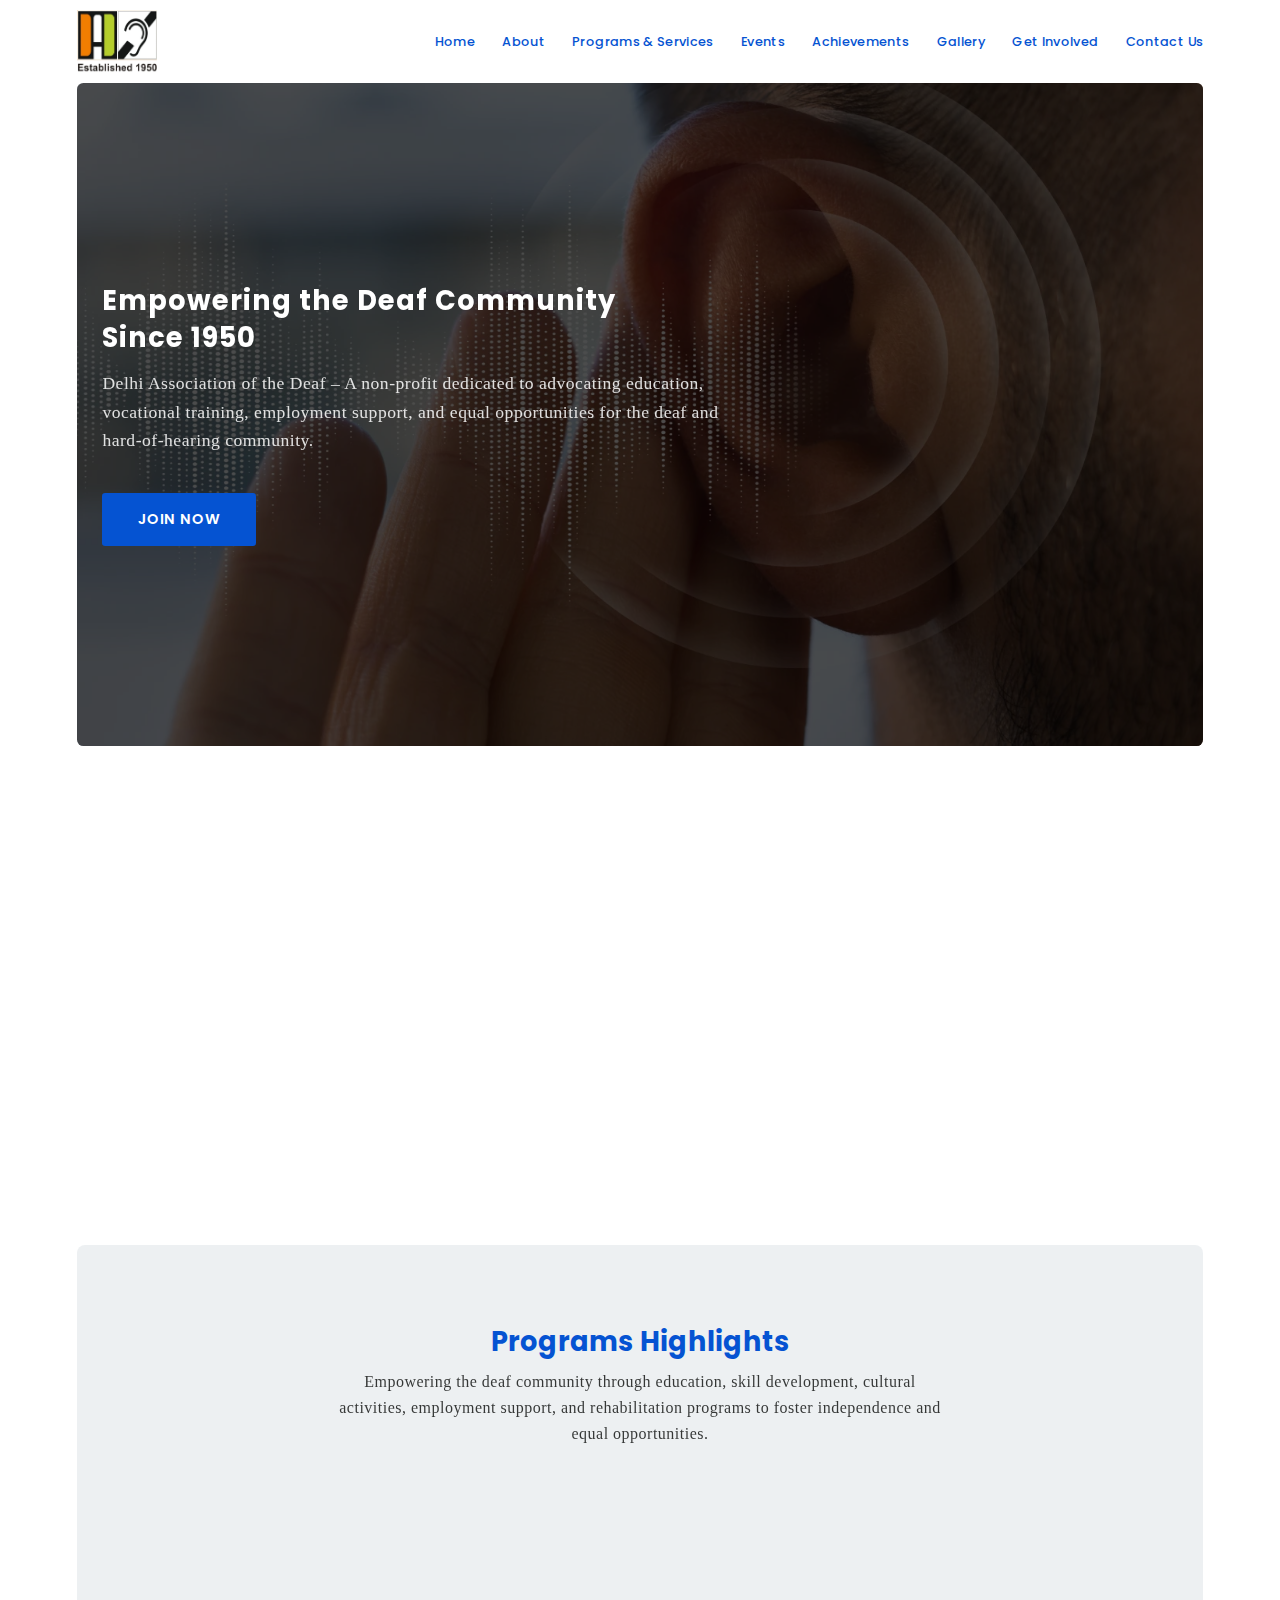
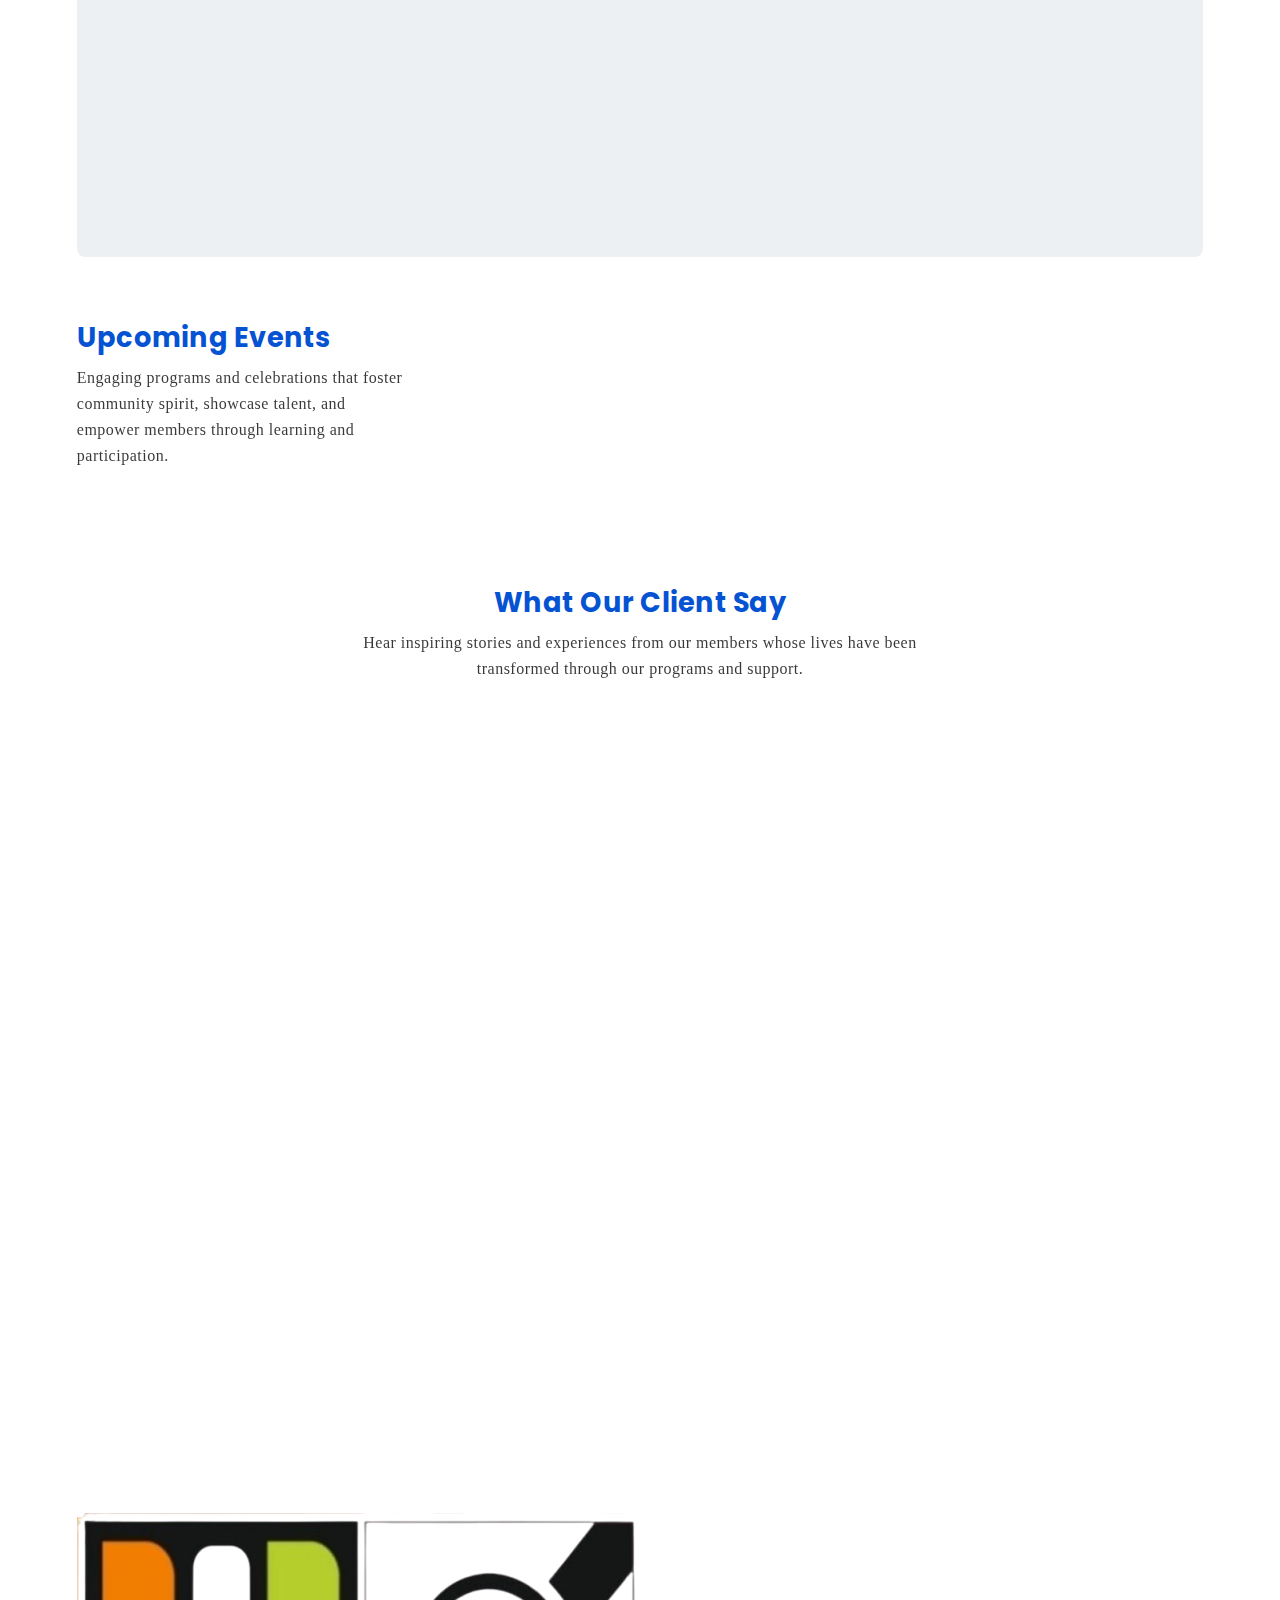
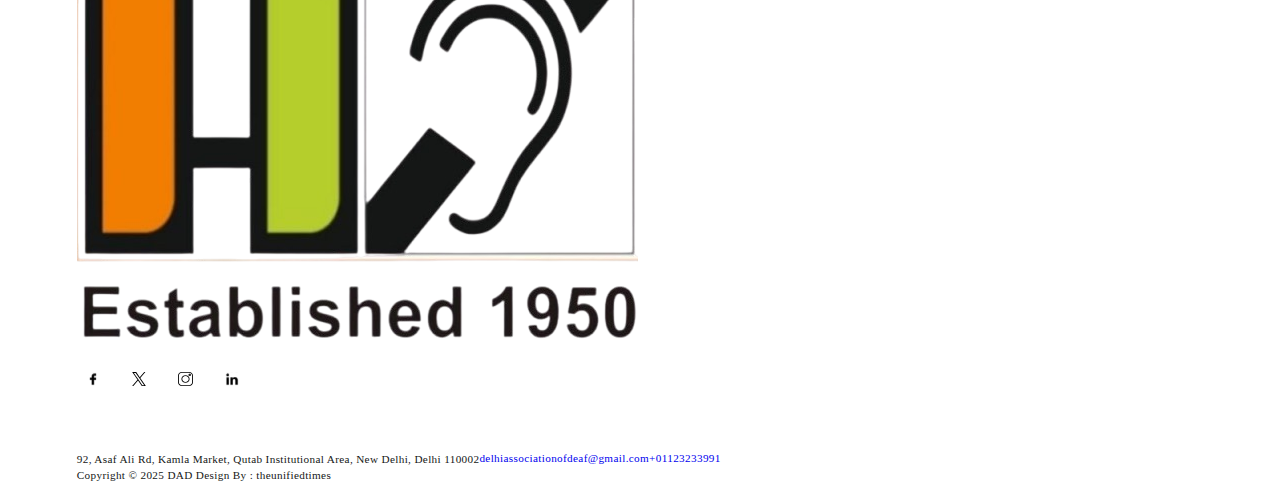
<file: index.html>
<!DOCTYPE html>
<html lang="en">
<head>
    <meta charset="UTF-8">
    <meta http-equiv="X-UA-Compatible" content="IE=edge">
    <meta name="viewport" content="width=device-width, initial-scale=1.0">
    <title>Delhi Association of the Deaf | Education, Employment & Empowerment Since 1950</title>
    <meta name="description" content="Delhi Association of the Deaf (DAD) empowers the hearing-impaired community through education, vocational training, sports, cultural programs, and employment opportunities since 1950. Join us in creating equal opportunities for the deaf community.">
    <link rel="icon" type="image/x-icon" href="img/favicon.ico">

    <link rel="preconnect" href="https://fonts.googleapis.com">
    <link rel="preconnect" href="https://fonts.gstatic.com" crossorigin>
    <link href="https://fonts.googleapis.com/css2?family=Poppins:ital,wght@0,100;0,200;0,300;0,400;0,500;0,600;0,700;0,800;0,900;1,100;1,200;1,300;1,400;1,500;1,600;1,700;1,800;1,900&display=swap" rel="stylesheet">

    <link href="https://unpkg.com/aos@2.3.1/dist/aos.css" rel="stylesheet">
    <link rel="stylesheet" href="css/style.css">
</head>
<body>
    <header>
        <div class="container">
            <div class="inner-wrapper flex items-center">
                <div class="logo">
                    <img src="imgs/logo.jpeg" alt="logo">
                </div>
                <nav>
                    <div class="closeicon">
                        <img src="img/cross.svg" alt="cross">
                    </div>
                    <ul class="flex">
                        <li>
                            <a href="#" class="active">Home</a>
                        </li>
                        <li>
                            <a href="#about">About</a>
                        </li>
                        <li>
                            <a href="#">Programs & Services</a>
                        </li>

                        <!-- <li>
                            <a href="#service">Our Services</a>
                            <div class="dropdown">
                                <div class="left-section">
                                    <a href="#">Tickets</a>
                                    <a href="#">Packages</a>
                                    <a href="#">Visa</a>
                                    <a href="#">Remirtance</a>
                                </div>
                                <div class="right-section">
                                    <img src="" alt="">
                                </div>
                            </div>
                        </li> -->
                        <li>
                            <a href="#">Events</a>
                        </li>
                        <li>
                            <a href="#">Achievements</a>
                        </li>
                        <li>
                            <a href="#">Gallery</a>
                        </li>
                        <li>
                            <a href="#">Get Involved</a>
                        </li>
                        <li>
                            <a href="#">Contact Us</a>
                        </li>
                    </ul>
                </nav>
                <div class="toggle-icon">
                    <img src="img/menu.svg" alt="menu">
                </div>
            </div>
        </div>
    </header>

    <section class="banner" data-aos="zoom-in-down" data-aos-duration="1500">
        <div class="container">
            <div class="inner-wrapper border-box">
                <img src="imgs/banner-bg.webp" alt="Banner" class="banner-bg">
                <div class="content-box">
                    <div class="content">
                        <h1>Empowering the <span>Deaf Community</span> Since 1950</h1>
                        <p>Delhi Association of the Deaf – A non-profit dedicated to advocating education, vocational training, employment support, and equal opportunities for the deaf and hard-of-hearing community.</p>
                        <div class="btn-wrapper">
                            <a href="" class="btn">Join Now</a>
                        </div>
                    </div>
                </div>
                <div class="img-wrapper">
                       
                </div>
            </div>
        </div>
    </section>

    <section class="about-section section-padding" id="about">
        <div class="container">
            <div class="inner-wrapper flex two-column items-center">
                <div
                    class="content-box item"
                    data-aos="fade-up"
                    data-aos-duration="1500"
                >
                    <h1 class="title">About DAD</h1>
                    <p>For over <b>seven decades</b>, the Delhi Association of the Deaf has been a beacon of hope for individuals with hearing impairments. We provide comprehensive programs in education, sports, cultural enrichment, and employment support, helping our members gain confidence and independence.</p><p>Our mission is to create an inclusive society where the deaf community thrives in every aspect of life.</p>

                    <div class="btn-wrapper">
                        <a href="#" class="btn">Learn More</a>
                    </div>
                </div>
                <div
                    class="img-wrapper border-box item"
                    data-aos="fade-up"
                    data-aos-duration="1500"
                >
                    <img src="imgs/about.webp" alt="about">
                </div>
            </div>
        </div>
    </section>

    <section class="services-section section-padding-bottom" id="service">
        <div class="container">
            <div class="inner-wrapper">
                <div class="heading-wrapper text-center">
                    <div class="title">Programs Highlights</div>
                    <p>Empowering the deaf community through education, skill development, cultural activities, employment support, and rehabilitation programs to foster independence and equal opportunities.</p>
                </div>
                
                <div class="items flex">
                    <div
                        class="item"
                        data-aos="fade-up"
                        data-aos-anchor-placement="bottom-bottom"
                        data-aos-duration="800"
                    >
                        <div class="border-box">
                            <img src="imgs/education.webp" alt="Education & Training">
                        </div>
                        <div class="content">
                            <div class="name">Education & Training</div>
                            <p>Providing night classes, computer literacy programs, and library access to equip deaf individuals with essential life and career skills.</p>
                        </div>
                    </div>
                    <div
                        class="item"
                        data-aos="fade-up"
                        data-aos-anchor-placement="bottom-bottom"
                        data-aos-duration="1000"
                    >
                        <div class="border-box">
                            <img src="imgs/sports.webp" alt="Sports & Cultural Activities">
                        </div>
                        <div class="content">
                            <div class="name">Sports & Cultural Activities</div>
                            <p>Promoting talent, confidence, and teamwork through sports events, mime shows, and cultural performances.</p>
                        </div>
                    </div>
                    <div
                        class="item"
                        data-aos="fade-up"
                        data-aos-anchor-placement="bottom-bottom"
                        data-aos-duration="1200"
                    >
                        <div class="border-box">
                            <img src="imgs/employment.webp" alt="Employment">
                        </div>
                        <div class="content">
                            <div class="name">Employment Support</div>
                            <p>Offering vocational training and career counseling to help deaf individuals secure sustainable job opportunities.</p>
                        </div>
                    </div>
                    <div
                        class="item"
                        data-aos="fade-up"
                        data-aos-anchor-placement="bottom-bottom"
                        data-aos-duration="1400"
                    >
                        <div class="border-box">
                            <img src="imgs/research.webp" alt="Research & Rehabilitation Centre">
                        </div>
                        <div class="content">
                            <div class="name">Research & Rehabilitation Centre</div>
                            <p>Delivering advanced training, counseling, and rehabilitation programs to integrate the deaf into mainstream society with dignity.</p>
                        </div>
                    </div>
                </div>
            </div>
        </div>
    </section>

    <section class="events-section section-padding-bottom" id="solution">
        <div class="container">
            <div class="inner-wrapper flex">
                <div class="heading-wrapper">
                    <div class="title">Upcoming Events</div>
                    <p>Engaging programs and celebrations that foster community spirit, showcase talent, and empower members through learning and participation.</p>
                </div>
                <div class="items flex">
                    <div 
                        class="item"
                        data-aos="zoom-in"
                        data-aos-duration="1500"
                    >
                        <div class="icon-wrapper">
                            <img src="imgs/achievement.svg" alt="Airport Pickup">
                        </div>
                        <div class="content">
                            <div class="name">Annual Day Celebration 2025</div>
                            <p>A celebration of achievements, community spirit, and milestones.</p>
                        </div>
                    </div>
                    <div 
                        class="item"
                        data-aos="zoom-in"
                        data-aos-duration="1500"
                    >
                        <div class="icon-wrapper">
                            <img src="imgs/sports.svg" alt="Easy booking">
                        </div>
                        <div class="content">
                            <div class="name">Delhi Games of the Deaf</div>
                            <p>Showcasing the athletic talent of the deaf community.</p>
                        </div>
                    </div>
                    <div 
                        class="item"
                        data-aos="zoom-in"
                        data-aos-duration="1500"
                    >
                        <div class="icon-wrapper">
                            <img src="imgs/community.svg" alt="Best tour guide">
                        </div>
                        <div class="content">
                            <div class="name">Community Workshops</div>
                            <p>Skill-building sessions and awareness programs to empower members and educate society.</p>
                        </div>
                    </div>
                </div>
            </div>
        </div>
    </section>

    <section class="faq-section section-padding-bottom" id="feedback">
        <div class="container">
            <div class="heading-wrapper text-center">
                <div class="title">What Our Client Say</div>
                <p>Hear inspiring stories and experiences from our members whose lives have been transformed through our programs and support.</p>
            </div>
            <div class="items flex">
                <div
                    class="item"
                    data-aos="fade-up"
                    data-aos-anchor-placement="bottom-bottom"
                    data-aos-duration="1000"
                >
                    <div class="stars flex">
                        <img src="img/star.svg" alt="star">
                        <img src="img/star.svg" alt="star">
                        <img src="img/star.svg" alt="star">
                        <img src="img/star.svg" alt="star">
                        <img src="img/star.svg" alt="star">
                    </div>
                    <p>Being part of the Association gave me not just skills but also a sense of belonging. Today, I work confidently and support my family.</p>
                    <div class="name">Members</div>
                    <div class="date">22<sup>nd</sup> Jan, 2024</div>
                </div>
                <div
                    class="item"
                    data-aos="fade-up"
                    data-aos-anchor-placement="bottom-bottom"
                    data-aos-duration="1200"
                >
                    <div class="stars flex">
                        <img src="img/star.svg" alt="star">
                        <img src="img/star.svg" alt="star">
                        <img src="img/star.svg" alt="star">
                        <img src="img/star.svg" alt="star">
                        <img src="img/star.svg" alt="star">
                    </div>
                    <p>The sports and cultural activities helped me discover my talent and build lifelong friendships within the deaf community.</p>
                    <div class="name">Members</div>
                    <div class="date">13<sup>th</sup> July, 2024</div>
                </div>
                <div
                    class="item"
                    data-aos="fade-up"
                    data-aos-anchor-placement="bottom-bottom"
                    data-aos-duration="1400"
                >
                    <div class="stars flex">
                        <img src="img/star.svg" alt="star">
                        <img src="img/star.svg" alt="star">
                        <img src="img/star.svg" alt="star">
                        <img src="img/star.svg" alt="star">
                        <img src="img/star.svg" alt="star">
                    </div>
                    <p>Thanks to the vocational training, I was able to start my own small business and become financially independent.</p>
                    <div class="name">Members</div>
                    <div class="date">18<sup>th</sup> Oct, 2024</div>
                </div>
            </div>
        </div>
    </section>

    <!-- <section class="contact-us section-padding-bottom" id="contact">
        <div class="container">
            <div class="inner-wrapper flex two-column">
                <div 
                    class="item img-wrapper border-box"
                    data-aos="fade-up"
                    data-aos-duration="1500"
                >
                    <img src="img/contact.png" alt="contact">
                </div>
                <div
                    class="item border-box"
                    data-aos="fade-up"
                    data-aos-duration="1500"
                >
                    <div class="form-wrapper">
                        <div class="heading-wrapper">
                            <div class="title">Enquire Now</div>
                            <p>Ready to Start Your Adventure? Let’s Make it Happen!</p>
                        </div>
                        <form action="">
                            <div class="form-row">
                                <input type="text" placeholder="Your Name" required>
                            </div>
                            <div class="form-row">
                                <input type="email" placeholder="Your Email" required>
                            </div>
                            <div class="form-row">
                                <input type="text" placeholder="Subject">
                            </div>
                            <div class="form-row">
                                <textarea name="message" id="message" rows="6" placeholder="Message"></textarea>
                            </div>
                            <div class="form-row">
                                <button type="submit">Send Message</button>
                            </div>
                        </form>
                    </div>
                </div>
            </div>
        </div>
    </section> -->

    <section class="map-wrapper section-padding-bottom" data-aos="zoom-in-down" data-aos-duration="1500">
        <div class="container">
            <div class="border-box">
                <iframe src="https://www.google.com/maps/embed?pb=!1m18!1m12!1m3!1d3504.855175394013!2d77.17586687528562!3d28.544072475713072!2m3!1f0!2f0!3f0!3m2!1i1024!2i768!4f13.1!3m3!1m2!1s0x390d1deebc161fe1%3A0xe3f2d4c6e528847c!2sDelhi%20Association%20Of%20the%20Deaf!5e0!3m2!1sen!2sin!4v1754157773905!5m2!1sen!2sin" width="1900" height="450" style="border:0;" allowfullscreen="" loading="lazy" referrerpolicy="no-referrer-when-downgrade"></iframe>
            </div>
        </div>
    </section>

    <footer>
        <div class="container">
            <div class="inner-wrapper">
                <div class="img-wrapper">
                    <img src="imgs/logo-light.png" alt="logo small">
                </div>
                <div class="social-icons flex">
                    <a href="https://www.facebook.com/delhiassociationofthedeaf" target="_blank"><img src="img/fb.svg" alt="Facebook"></a>
                    <a href="#"><img src="img/x.svg" alt="X"></a>
                    <a href="#"><img src="img/insta.svg" alt="Instagram"></a>
                    <a href="#"><img src="img/linkedin.svg" alt="Linedin"></a>
                </div>
                <ul class="flex">
                    <li>
                        <div class="icon-wrapper">
                            <img src="img/location.svg" alt="location">
                        </div>
                        <span>92, Asaf Ali Rd, Kamla Market, Qutab Institutional Area, New Delhi, Delhi 110002</span>
                    </li>
                    <li>
                        <div class="icon-wrapper">
                            <img src="img/mail.svg" alt="mail">
                        </div>
                        <a href="mailto:themaidda@gmail.com">delhiassociationofdeaf@gmail.com</a>
                    </li>
                    <li>
                        <div class="icon-wrapper">
                            <img src="img/call.svg" alt="call">
                        </div>
                        <div class="num flex">
                            <a href="tel:01123233991">+01123233991</a>
                        </div>
                    </li>
                </ul>

                <div class="copyright">
                    <span class="left">Copyright © 2025 DAD</span>
                    <span class="right">Design By : theunifiedtimes</span>
                </div>
            </div>
        </div>
    </footer>

    <script src="https://unpkg.com/aos@2.3.1/dist/aos.js"></script>
    <script src="js/custom.js"></script>
</body>
</html>
</file>
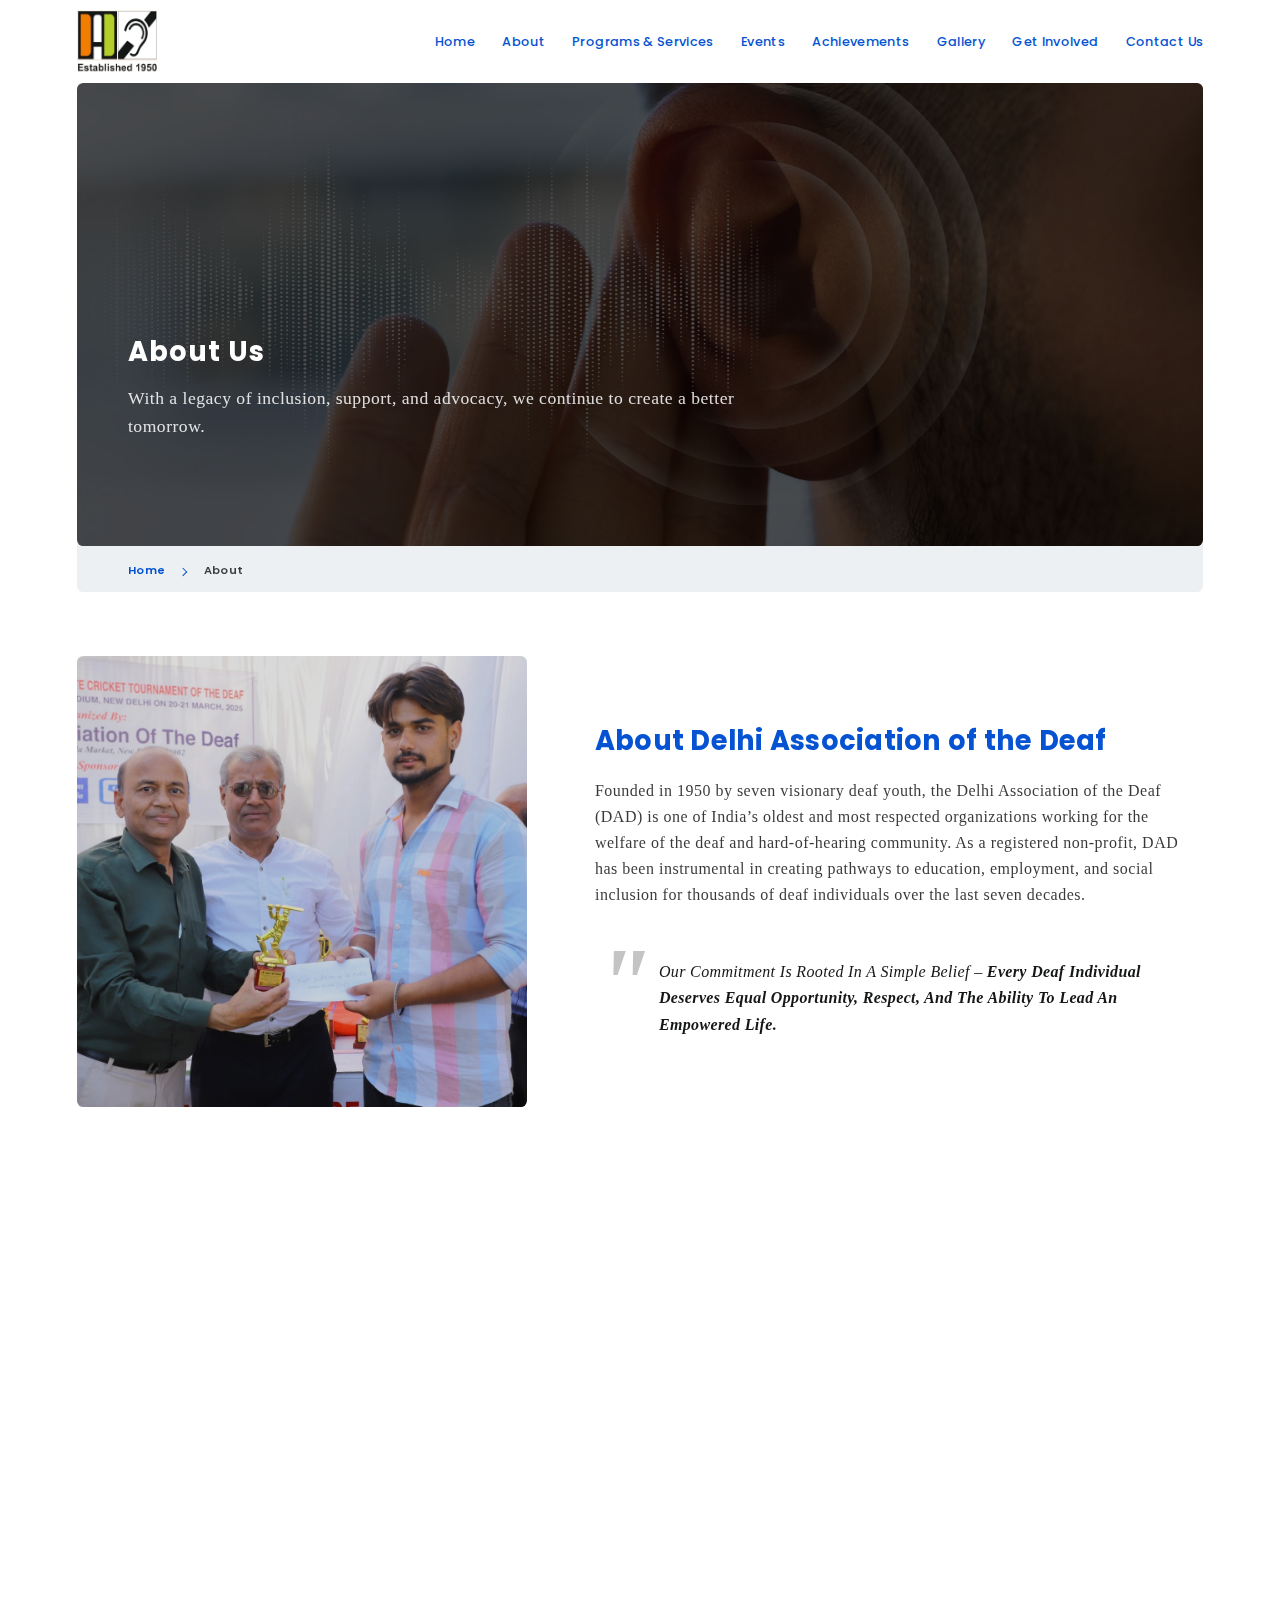
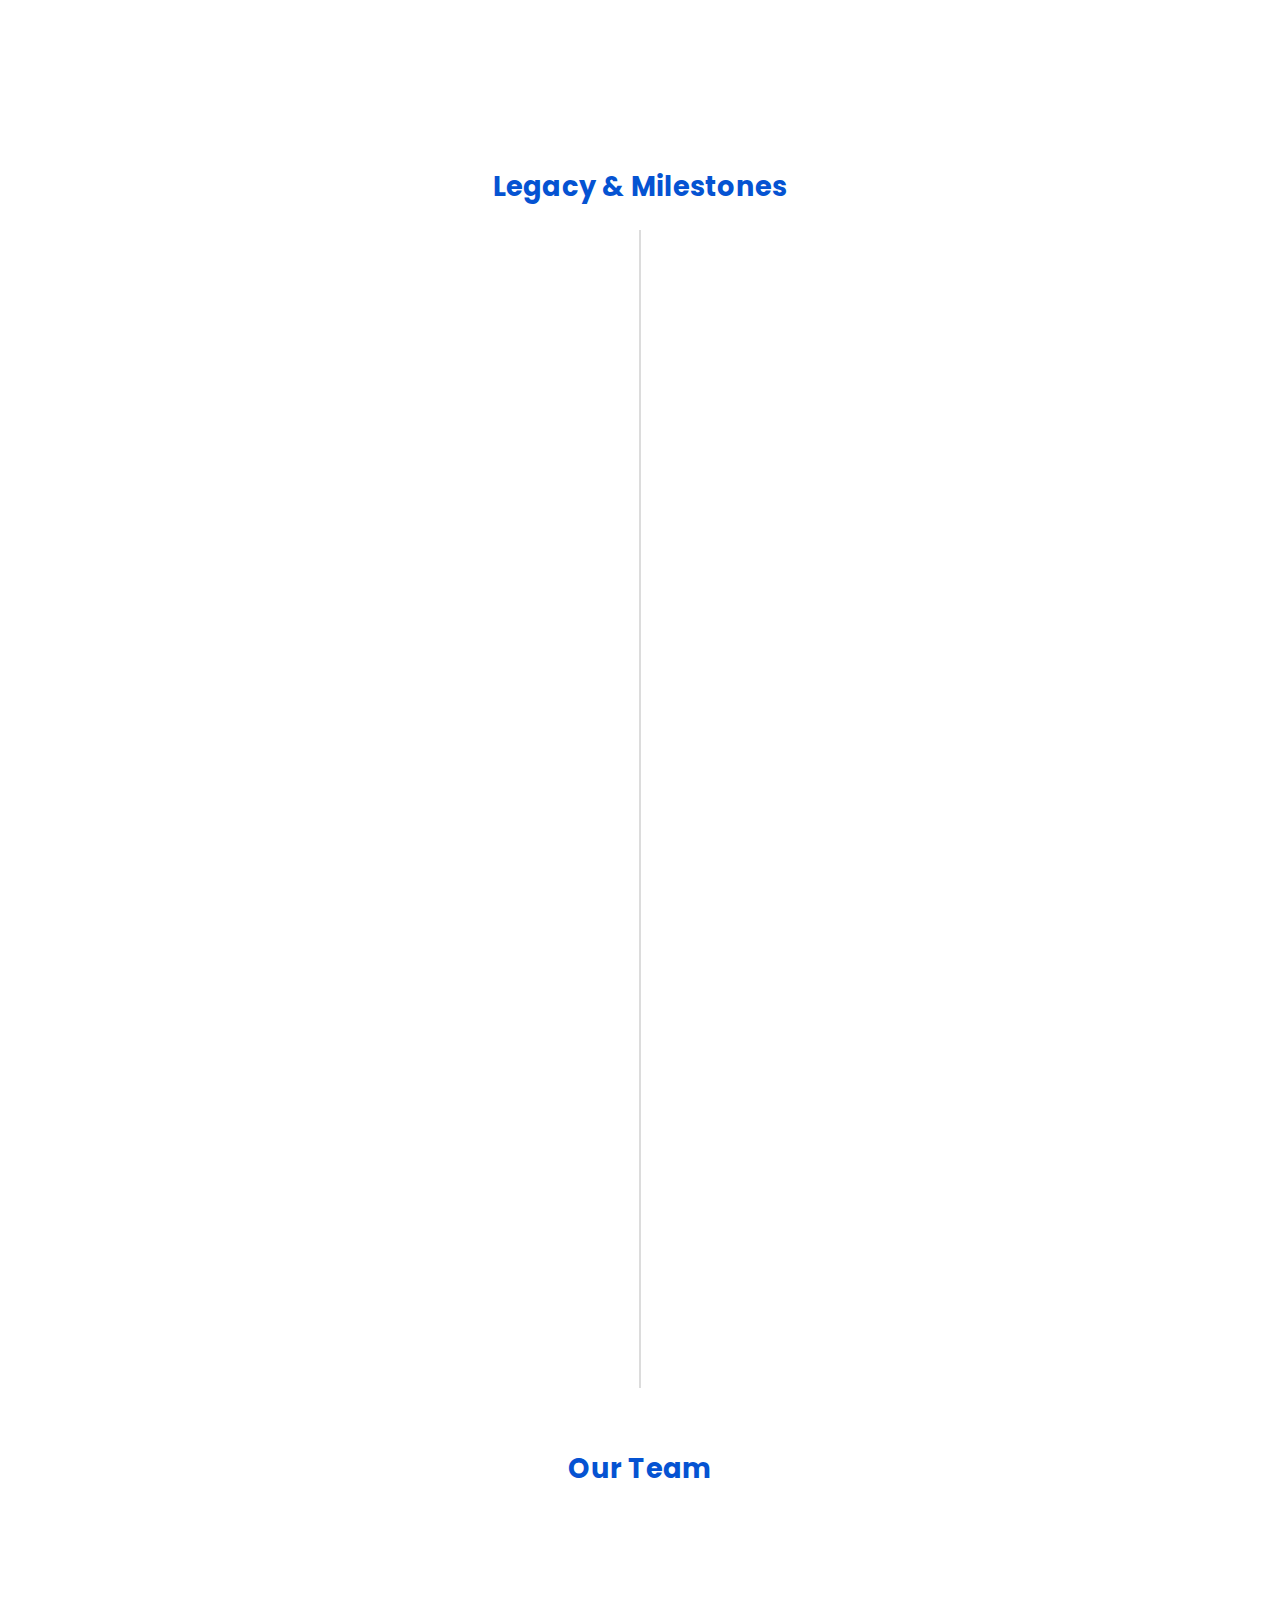
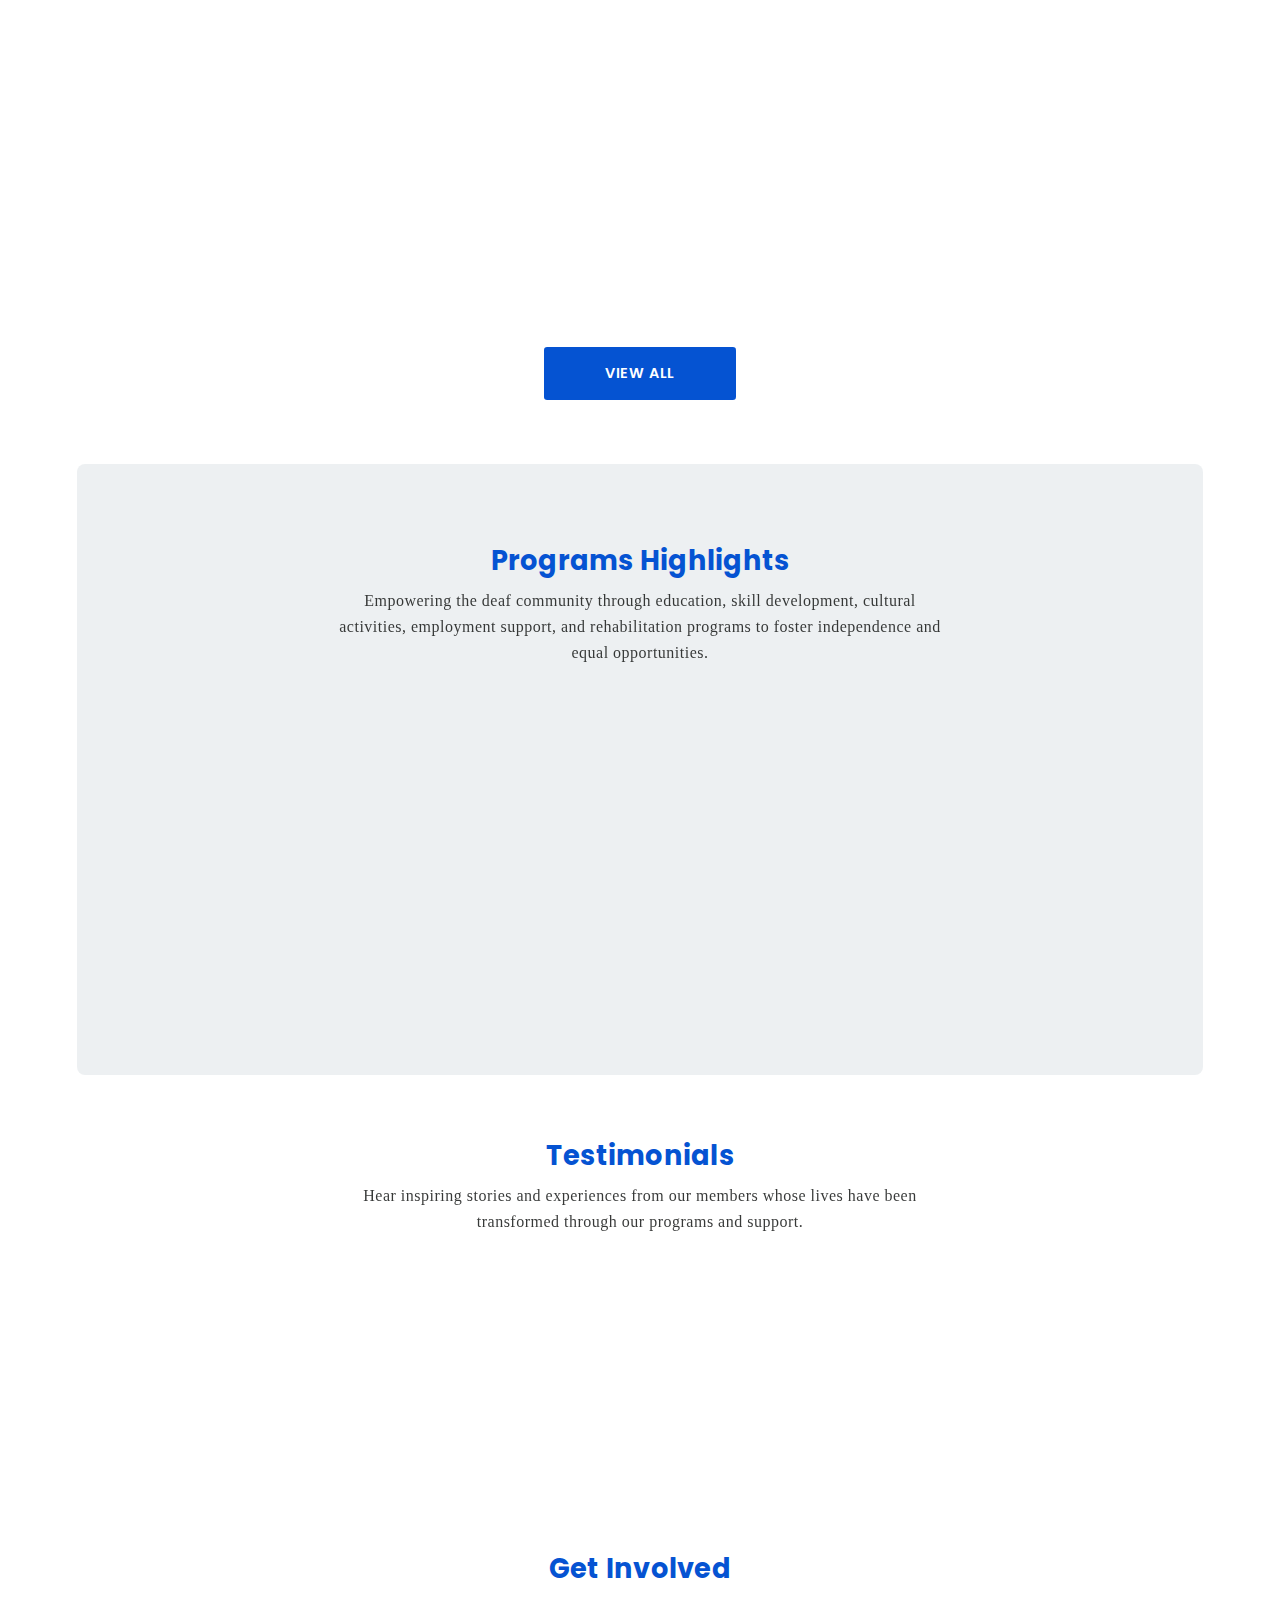
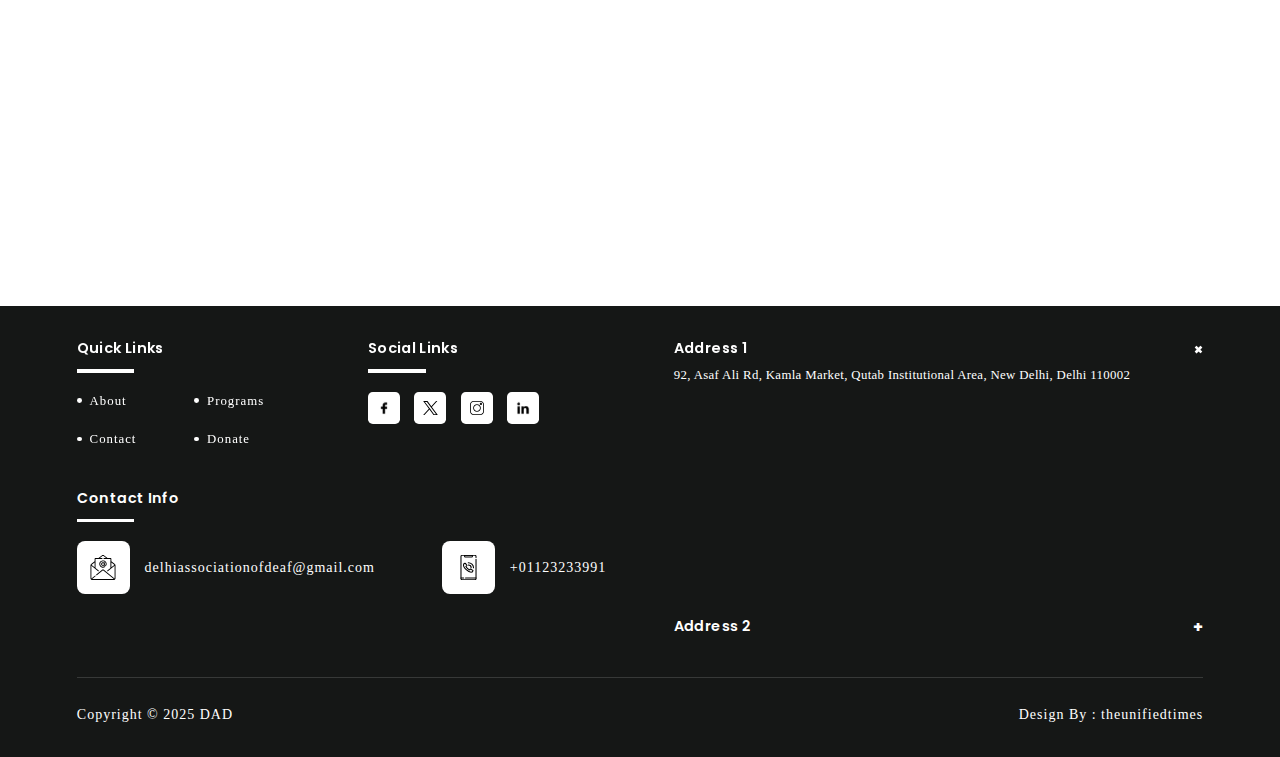
<file: about.html>
<!DOCTYPE html>
<html lang="en">
<head>
    <meta charset="UTF-8">
    <meta http-equiv="X-UA-Compatible" content="IE=edge">
    <meta name="viewport" content="width=device-width, initial-scale=1.0">
    <title>About Delhi Association of the Deaf | Legacy, Mission & Services for the Hearing-Impaired</title>
    <meta name="description" content="Discover the 70+ year journey of the Delhi Association of the Deaf (DAD). Learn about our history, mission, vision, and milestones in empowering the deaf community through education, employment, and social inclusion since 1950.">
    <!-- <link rel="icon" type="image/x-icon" href="img/favicon.ico"> -->

    <link rel="preconnect" href="https://fonts.googleapis.com">
    <link rel="preconnect" href="https://fonts.gstatic.com" crossorigin>
    <link href="https://fonts.googleapis.com/css2?family=Poppins:ital,wght@0,100;0,200;0,300;0,400;0,500;0,600;0,700;0,800;0,900;1,100;1,200;1,300;1,400;1,500;1,600;1,700;1,800;1,900&display=swap" rel="stylesheet">

    <link href="https://unpkg.com/aos@2.3.1/dist/aos.css" rel="stylesheet">
    <link rel="stylesheet" href="css/style.css">
</head>
<body>
    <header>
        <div class="container">
            <div class="inner-wrapper flex items-center">
                <div class="logo">
                    <img src="imgs/logo.jpeg" alt="logo">
                </div>
                <nav>
                    <div class="closeicon">
                        <img src="img/cross.svg" alt="cross">
                    </div>
                    <ul class="flex">
                        <li>
                            <a href="#" class="active">Home</a>
                        </li>
                        <li>
                            <a href="#about">About</a>
                        </li>
                        <li>
                            <a href="#">Programs & Services</a>
                        </li>

                        <!-- <li>
                            <a href="#service">Our Services</a>
                            <div class="dropdown">
                                <div class="left-section">
                                    <a href="#">Tickets</a>
                                    <a href="#">Packages</a>
                                    <a href="#">Visa</a>
                                    <a href="#">Remirtance</a>
                                </div>
                                <div class="right-section">
                                    <img src="" alt="">
                                </div>
                            </div>
                        </li> -->
                        <li>
                            <a href="#">Events</a>
                        </li>
                        <li>
                            <a href="#">Achievements</a>
                        </li>
                        <li>
                            <a href="#">Gallery</a>
                        </li>
                        <li>
                            <a href="#">Get Involved</a>
                        </li>
                        <li>
                            <a href="#">Contact Us</a>
                        </li>
                    </ul>
                </nav>
                <div class="toggle-icon">
                    <img src="img/menu.svg" alt="menu">
                </div>
            </div>
        </div>
    </header>

    <section class="banner innerbanner" data-aos="zoom-in-down" data-aos-duration="1500">
        <div class="container">
            <div class="inner-wrapper border-box">
                <img src="imgs/banner-bg.webp" alt="Banner" class="banner-bg">
                <div class="content-box">
                    <div class="content">
                        <h1>About Us</h1>

                        <p>With a legacy of inclusion, support, and advocacy, we continue to create a better tomorrow.</p>
                    </div>
                </div>
            </div>

            <ul class="breadcrumb">
                <li><a href="index.html">Home</a></li>
                <li>About</li>
            </ul>
        </div>
    </section>

    <section class="aboutus section-padding" id="about">
        <div class="container">
            <div class="inner-wrapper flex items-center">
                <div
                    class="img-wrapper border-box item"
                    data-aos="fade-up"
                    data-aos-duration="1500"
                >
                    <img src="imgs/about-pg.webp" alt="about">
                </div>
                <div
                    class="content-box item"
                    data-aos="fade-up"
                    data-aos-duration="1500"
                >
                    <h1 class="title">About Delhi Association of the Deaf</h1>
                    <p>Founded in 1950 by seven visionary deaf youth, the Delhi Association of the Deaf (DAD) is one of India’s oldest and most respected organizations working for the welfare of the deaf and hard-of-hearing community. As a registered non-profit, DAD has been instrumental in creating pathways to education, employment, and social inclusion for thousands of deaf individuals over the last seven decades.</p>

                    <div class="tagline">
                        Our commitment is rooted in a simple belief – <b>every deaf individual deserves equal opportunity, respect, and the ability to lead an empowered life.</b>
                    </div>
                </div>
                
            </div>
        </div>
    </section>

    <section class="vission-mission section-padding-bottom">
        <div class="container">
            <div class="inner-wrapper two-column flex">
                <div class="left item">
                    <ul class="list">
                        <li
                            class="img-wrapper border-box item"
                            data-aos="zoom-in"
                            data-aos-duration="1500"
                        >
                            <h2 class="title">Our Mission</h2>
                            <p>Empowering the deaf community through education, employment, and advocacy to build a more inclusive and self-reliant society.</p>
                        </li>
                        <li
                            class="img-wrapper border-box item"
                            data-aos="zoom-in"
                            data-aos-duration="1500"
                        >
                            <div class="name">Promote Education & Training:</div> 
                            <p>Providing quality education, vocational training, and skill-building programs tailored for the deaf community to achieve self-reliance.</p>
                        </li>
                        <li
                            class="img-wrapper border-box item"
                            data-aos="zoom-in"
                            data-aos-duration="1500"
                        >
                            <div class="name">Create Employment Opportunities:</div>
                            <p>Partnering with government and private sectors to offer sustainable job placements and entrepreneurship support.</p>
                        </li>
                        <li
                            class="img-wrapper border-box item"
                            data-aos="zoom-in"
                            data-aos-duration="1500"
                        >
                            <div class="name">Advocate for Inclusion:</div>
                            <p>Raising awareness, breaking barriers, and fostering an inclusive society where the deaf are fully accepted and celebrated.</p>
                        </li>
                    </ul>
                </div>
                <div 
                    class="right item border-box"
                    data-aos="zoom-in"
                    data-aos-duration="1500"
                >
                    
                    <img src="imgs/vision.webp" alt="Vision" class="cover-img">
                    <div class="content">
                        <h2 class="title">Our Vision</h2>
                        <p>A world where deaf individuals are empowered, independent, and fully integrated into every aspect of society — from education and employment to culture and community leadership.</p>
                    </div>
                </div>
            </div>
        </div>
    </section>

    <section class="milestone section-padding-bottom">
        <div class="container">
            <div class="heading-wrapper text-center">
                <div class="title">Legacy & Milestones</div>
            </div>

            <div class="items">
                <div class="item" data-aos="zoom-out-down" data-aos-duration="1500">
                    <div class="content">
                        <div class="icon-box">
                            <img src="imgs/lg-icons/impact-icon-3.svg" alt="">
                        </div>
                        <div class="text">
                            <div class="num">1950</div>    
                            <p>Association founded in New Delhi by seven pioneering deaf youth.</p>
                        </div>
                    </div>
                </div>
                <div class="item" data-aos="zoom-out-down" data-aos-duration="1500">
                    <div class="content">
                        <div class="icon-box">
                            <img src="imgs/lg-icons/impact-icon-3.svg" alt="">
                        </div>
                        <div class="text">
                            <div class="num">1955</div>
                            <p>Registered under the Societies Registration Act; formal constitution adopted.</p>
                        </div>
                    </div>
                </div>
                <div class="item" data-aos="zoom-out-down" data-aos-duration="1500">
                    <div class="content">
                        <div class="icon-box">
                            <img src="imgs/lg-icons/impact-icon-3.svg" alt="">
                        </div>
                        <div class="text">
                            <div class="num">1961</div>
                            <p>Launched the first night classes for adult deaf learners in Delhi.</p>
                        </div>
                    </div>
                </div>
                <div class="item" data-aos="zoom-out-down" data-aos-duration="1500">
                    <div class="content">
                        <div class="icon-box">
                            <img src="imgs/lg-icons/impact-icon-3.svg" alt="">
                        </div>
                        <div class="text">
                            <div class="num">1970 - 90</div>
                            <p>Registered under the Societies Registration Act; formal constitution adopted.</p>
                        </div>
                    </div>
                </div>
                <div class="item" data-aos="zoom-out-down" data-aos-duration="1500">
                    <div class="content">
                        <div class="icon-box">
                            <img src="imgs/lg-icons/impact-icon-3.svg" alt="">
                        </div>
                        <div class="text">
                            <div class="num">1997</div>
                            <p>Opened the Research & Rehabilitation Centre for the Deaf to provide advanced training and community development services.</p>
                        </div>
                    </div>
                </div>
                <div class="item" data-aos="zoom-out-down" data-aos-duration="1500">
                    <div class="content">
                        <div class="icon-box">
                            <img src="imgs/lg-icons/impact-icon-3.svg" alt="">
                        </div>
                        <div class="text">
                            <div class="num">Present</div>
                            <p>Serving thousands of deaf members with education, sports, cultural programs, and employment support.</p>
                        </div>
                    </div>
                </div>
            </div>
        </div>
    </section>

    <section class="team section-padding-bottom">
        <div class="container">
            <div class="heading-wrapper text-center">
                <div class="title">Our Team</div>
            </div>

            <div class="items flex">
                <div
                    class="item"
                    data-aos="fade-up"
                    data-aos-anchor-placement="bottom-bottom"
                    data-aos-duration="1000"
                >
                    <div class="img-wrapper">
                        <img src="imgs/profile-1.webp" alt="user">
                    </div>
                    <div class="content">
                        <div class="name">Dummy name</div>
                        <div class="desig">Designation</div>
                        <div class="desc">Lorem Ipsum is simply dummy text of the printing and typesetting industry.</div>
                    </div>
                </div>
                <div
                    class="item"
                    data-aos="fade-up"
                    data-aos-anchor-placement="bottom-bottom"
                    data-aos-duration="1000"
                >
                    <div class="img-wrapper">
                        <img src="imgs/profile-1.webp" alt="user">
                    </div>
                    <div class="content">
                        <div class="name">Dummy name</div>
                        <div class="desig">Designation</div>
                        <div class="desc">Lorem Ipsum is simply dummy text of the printing and typesetting industry.</div>
                    </div>
                </div>
                <div
                    class="item"
                    data-aos="fade-up"
                    data-aos-anchor-placement="bottom-bottom"
                    data-aos-duration="1000"
                >
                    <div class="img-wrapper">
                        <img src="imgs/profile-1.webp" alt="user">
                    </div>
                    <div class="content">
                        <div class="name">Dummy name</div>
                        <div class="desig">Designation</div>
                        <div class="desc">Lorem Ipsum is simply dummy text of the printing and typesetting industry.</div>
                    </div>
                </div>
                <div
                    class="item"
                    data-aos="fade-up"
                    data-aos-anchor-placement="bottom-bottom"
                    data-aos-duration="1000"
                >
                    <div class="img-wrapper">
                        <img src="imgs/profile-1.webp" alt="user">
                    </div>
                    <div class="content">
                        <div class="name">Dummy name</div>
                        <div class="desig">Designation</div>
                        <div class="desc">Lorem Ipsum is simply dummy text of the printing and typesetting industry.</div>
                    </div>
                </div>
            </div>

            <div class="btn-wrapper flex">
                <a class="btn" target="_self" href="/contactus.html"><span>View All <img src="imgs/icons/arrow.svg" alt="arrow"></span></a>
            </div>
        </div>
    </section>

    <section class="services-section section-padding-bottom" id="service">
        <div class="container">
            <div class="inner-wrapper">
                <div class="heading-wrapper text-center">
                    <div class="title">Programs Highlights</div>
                    <p>Empowering the deaf community through education, skill development, cultural activities, employment support, and rehabilitation programs to foster independence and equal opportunities.</p>
                </div>
                
                <div class="items flex">
                    <div
                        class="item"
                        data-aos="fade-up"
                        data-aos-anchor-placement="bottom-bottom"
                        data-aos-duration="800"
                    >
                        <div class="border-box">
                            <img src="imgs/education.webp" alt="Education & Training">
                        </div>
                        <div class="content">
                            <div class="name">Education & Training</div>
                            <p>Providing night classes, computer literacy programs, and library access to equip deaf individuals with essential life and career skills.</p>
                        </div>
                    </div>
                    <div
                        class="item"
                        data-aos="fade-up"
                        data-aos-anchor-placement="bottom-bottom"
                        data-aos-duration="1000"
                    >
                        <div class="border-box">
                            <img src="imgs/sports.webp" alt="Sports & Cultural Activities">
                        </div>
                        <div class="content">
                            <div class="name">Sports & Cultural Activities</div>
                            <p>Promoting talent, confidence, and teamwork through sports events, mime shows, and cultural performances.</p>
                        </div>
                    </div>
                    <div
                        class="item"
                        data-aos="fade-up"
                        data-aos-anchor-placement="bottom-bottom"
                        data-aos-duration="1200"
                    >
                        <div class="border-box">
                            <img src="imgs/employment.webp" alt="Employment">
                        </div>
                        <div class="content">
                            <div class="name">Employment Support</div>
                            <p>Offering vocational training and career counseling to help deaf individuals secure sustainable job opportunities.</p>
                        </div>
                    </div>
                    <div
                        class="item"
                        data-aos="fade-up"
                        data-aos-anchor-placement="bottom-bottom"
                        data-aos-duration="1400"
                    >
                        <div class="border-box">
                            <img src="imgs/research.webp" alt="Research & Rehabilitation Centre">
                        </div>
                        <div class="content">
                            <div class="name">Research & Rehabilitation Centre</div>
                            <p>Delivering advanced training, counseling, and rehabilitation programs to integrate the deaf into mainstream society with dignity.</p>
                        </div>
                    </div>
                </div>
            </div>
        </div>
    </section>

    <section class="faq-section section-padding-bottom" id="feedback">
        <div class="container">
            <div class="heading-wrapper text-center">
                <div class="title">Testimonials</div>
                <p>Hear inspiring stories and experiences from our members whose lives have been transformed through our programs and support.</p>
            </div>
            <div class="items flex">
                <div
                    class="item"
                    data-aos="fade-up"
                    data-aos-anchor-placement="bottom-bottom"
                    data-aos-duration="1000"
                >
                    <div class="stars flex">
                        <img src="img/star.svg" alt="star">
                        <img src="img/star.svg" alt="star">
                        <img src="img/star.svg" alt="star">
                        <img src="img/star.svg" alt="star">
                        <img src="img/star.svg" alt="star">
                    </div>
                    <p>Being part of the Association gave me not just skills but also a sense of belonging. Today, I work confidently and support my family.</p>
                    <div class="name">Members</div>
                    <div class="date">22<sup>nd</sup> Jan, 2024</div>
                </div>
                <div
                    class="item"
                    data-aos="fade-up"
                    data-aos-anchor-placement="bottom-bottom"
                    data-aos-duration="1200"
                >
                    <div class="stars flex">
                        <img src="img/star.svg" alt="star">
                        <img src="img/star.svg" alt="star">
                        <img src="img/star.svg" alt="star">
                        <img src="img/star.svg" alt="star">
                        <img src="img/star.svg" alt="star">
                    </div>
                    <p>The sports and cultural activities helped me discover my talent and build lifelong friendships within the deaf community.</p>
                    <div class="name">Members</div>
                    <div class="date">13<sup>th</sup> July, 2024</div>
                </div>
                <div
                    class="item"
                    data-aos="fade-up"
                    data-aos-anchor-placement="bottom-bottom"
                    data-aos-duration="1400"
                >
                    <div class="stars flex">
                        <img src="img/star.svg" alt="star">
                        <img src="img/star.svg" alt="star">
                        <img src="img/star.svg" alt="star">
                        <img src="img/star.svg" alt="star">
                        <img src="img/star.svg" alt="star">
                    </div>
                    <p>Thanks to the vocational training, I was able to start my own small business and become financially independent.</p>
                    <div class="name">Members</div>
                    <div class="date">18<sup>th</sup> Oct, 2024</div>
                </div>
            </div>
        </div>
    </section>

    <section class="get-involved section-padding-bottom" id="contact">
        <div class="container">
            <div class="inner-wrapper">
                <div class="heading-wrapper">
                    <div class="title text-center">Get Involved</div>
                </div>
                <div class="items flex" data-aos="fade-up" data-aos-duration="1500">
                    <img src="imgs/banner-bg-1.webp" alt="bg" class="bg">
                    <a href="#" class="item" >
                        <div class="content">
                            <div class="icon-box">
                                <img src="imgs/lg-icons/volunteer.svg" alt="Volunteer">
                            </div>
                            <div class="text">Volunteer with Us</div>
                            <span class="btn-sm">Click Here</span>
                        </div>
                    </a>
                    <a href="#" class="item">
                        <div class="content">

                            <div class="icon-box">
                                <img src="imgs/lg-icons/donation.svg" alt="Donate">
                            </div>
                            <div class="text">Donate to Support</div>
                            <span class="btn-sm">Click Here</span>
                        </div>
                    </a>
                    <a href="#" class="item">
                        <div class="content">
                            <div class="icon-box">
                                <img src="imgs/lg-icons/member.svg" alt="Become a Member">
                            </div>
                            <div class="text">Become a Member</div>
                            <span class="btn-sm">Click Here</span>
                        </div>
                    </a>
                </div>
            </div>
        </div>
    </section> 

    <footer class="footer">
        <div class="container">
            <div class="inner-wrapper">
                <div class="left">
                    <div class="left-top">
                        <div class="left-top-left">
                            <div class="sm-title">Quick Links</div>
                            <ul class="links flex">
                                <li class="link"><a href="/about.html">About</a></li>
                                <li class="link"><a href="/programs.html">Programs</a></li>
                                <li class="link"><a href="/contact.html">Contact</a></li>
                                <li class="link"><a href="/donate.html">Donate</a></li>
                            </ul>
                        </div>
                        <div class="left-top-right">
                            <div class="sm-title">Social Links</div>
                            <div class="social-icons flex">
                                <a href="https://www.facebook.com/delhiassociationofthedeaf" target="_blank"><img
                                        src="img/fb.svg" alt="Facebook"></a>
                                <a href="#"><img src="img/x.svg" alt="X"></a>
                                <a href="#"><img src="img/insta.svg" alt="Instagram"></a>
                                <a href="#"><img src="img/linkedin.svg" alt="Linedin"></a>
                            </div>
                        </div>
                    </div>
                    <div class="left-bottom">
                        <div class="sm-title">Contact Info</div>

                        <ul class="location flex">
                            <li>
                                <div class="icon-wrapper">
                                    <img src="img/mail.svg" alt="mail">
                                </div>
                                <a href="mailto:themaidda@gmail.com">delhiassociationofdeaf@gmail.com</a>
                            </li>
                            <li>
                                <div class="icon-wrapper">
                                    <img src="img/call.svg" alt="call">
                                </div>
                                <div class="num flex">
                                    <a href="tel:01123233991">+01123233991</a>
                                </div>
                            </li>
                        </ul>
                    </div>
                </div>

                <div class="right">
                    <div class="a-items">

                        <div class="a-item">
                            <div class="a-title active">Address 1</div>
                            <div class="a-content open">
                                <div class="a-address">92, Asaf Ali Rd, Kamla Market, Qutab Institutional Area, New Delhi, Delhi 110002</div>
                                <div class="a-map">
                                    <iframe src="https://www.google.com/maps/embed?pb=!1m18!1m12!1m3!1d3504.855175394013!2d77.17586687528562!3d28.544072475713072!2m3!1f0!2f0!3f0!3m2!1i1024!2i768!4f13.1!3m3!1m2!1s0x390d1deebc161fe1%3A0xe3f2d4c6e528847c!2sDelhi%20Association%20Of%20the%20Deaf!5e0!3m2!1sen!2sin!4v1754157773905!5m2!1sen!2sin" width="650" height="200" style="border:0;" allowfullscreen="" loading="lazy" referrerpolicy="no-referrer-when-downgrade"></iframe>
                                </div>
                            </div>
                        </div>
                        <div class="a-item">
                            <div class="a-title">Address 2</div>
                            <div class="a-content">
                                <div class="a-address">92, Asaf Ali Rd, Kamla Market, Qutab Institutional Area, New Delhi, Delhi 110002</div>
                                <div class="a-map">
                                    <iframe src="https://www.google.com/maps/embed?pb=!1m18!1m12!1m3!1d3504.855175394013!2d77.17586687528562!3d28.544072475713072!2m3!1f0!2f0!3f0!3m2!1i1024!2i768!4f13.1!3m3!1m2!1s0x390d1deebc161fe1%3A0xe3f2d4c6e528847c!2sDelhi%20Association%20Of%20the%20Deaf!5e0!3m2!1sen!2sin!4v1754157773905!5m2!1sen!2sin" width="650" height="200" style="border:0;" allowfullscreen="" loading="lazy" referrerpolicy="no-referrer-when-downgrade"></iframe>
                                </div>
                            </div>
                        </div>
                    </div>
                </div>
                <div class="copyright">
                    <span class="copy">Copyright © 2025 DAD</span>
                    <span class="design">Design By : theunifiedtimes</span>
                </div>
            </div>
        </div>
    </footer>

    <script src="https://unpkg.com/aos@2.3.1/dist/aos.js"></script>
    <script src="js/custom.js"></script>
</body>
</html>
</file>
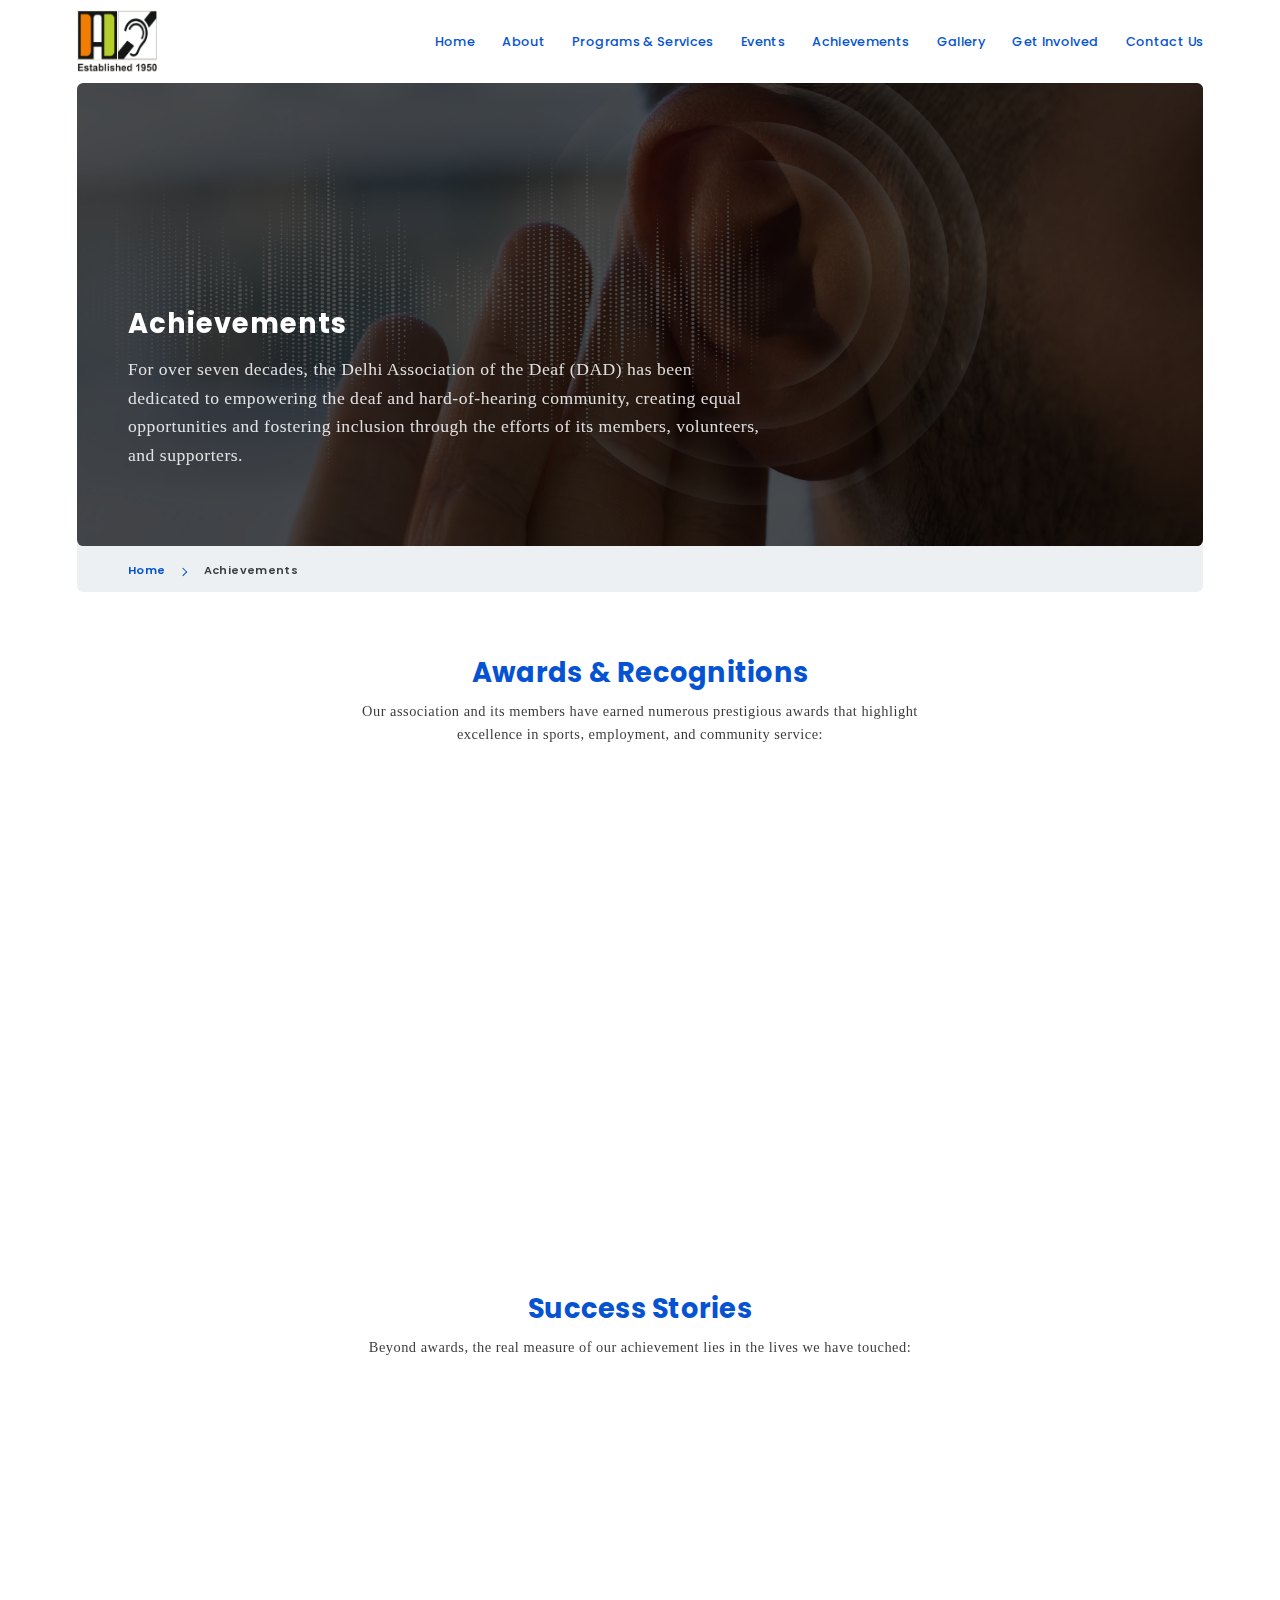
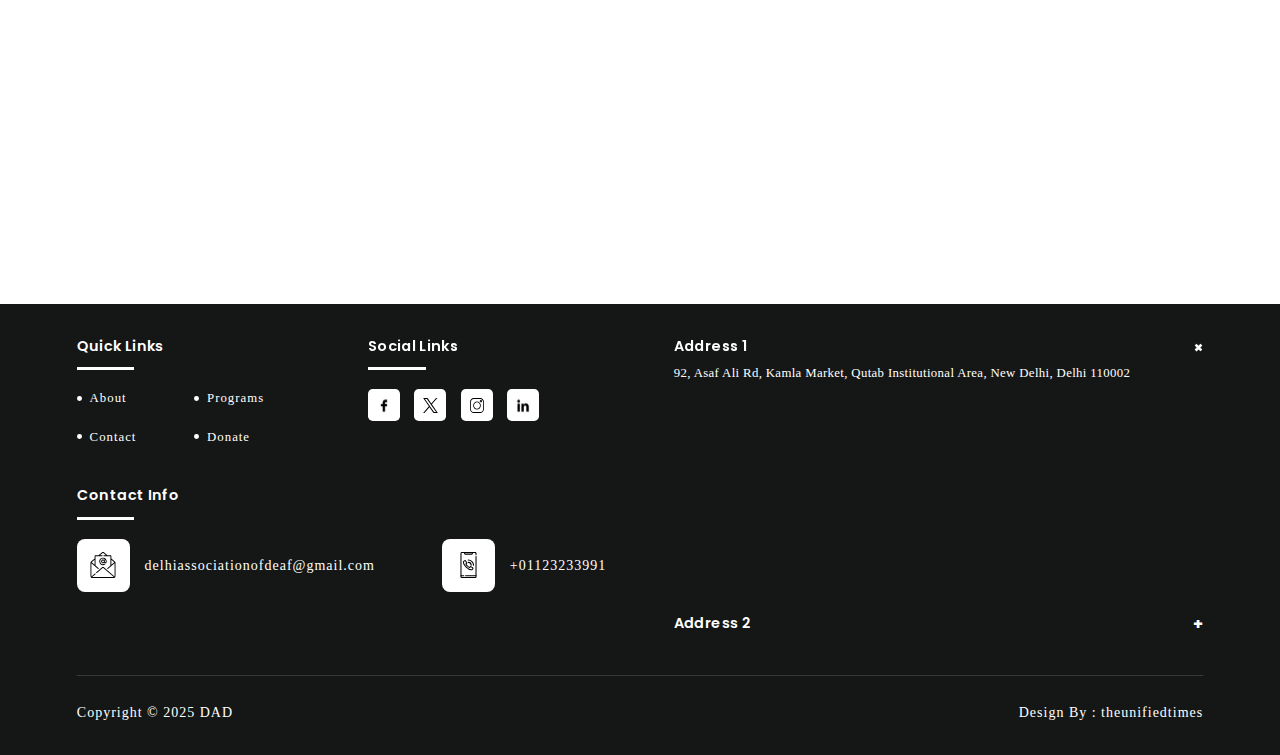
<file: achievements.html>
<!DOCTYPE html>
<html lang="en">
<head>
    <meta charset="UTF-8">
    <meta http-equiv="X-UA-Compatible" content="IE=edge">
    <meta name="viewport" content="width=device-width, initial-scale=1.0">
    <title>Achievements | Delhi Association of the Deaf – Awards, Recognitions & Success Stories</title>
    <meta name="description" content="Explore the Delhi Association of the Deaf’s milestones, including national awards, recognitions, and inspiring success stories in education, employment, and sports for the deaf community.">
    <!-- <link rel="icon" type="image/x-icon" href="img/favicon.ico"> -->

    <link rel="preconnect" href="https://fonts.googleapis.com">
    <link rel="preconnect" href="https://fonts.gstatic.com" crossorigin>
    <link href="https://fonts.googleapis.com/css2?family=Poppins:ital,wght@0,100;0,200;0,300;0,400;0,500;0,600;0,700;0,800;0,900;1,100;1,200;1,300;1,400;1,500;1,600;1,700;1,800;1,900&display=swap" rel="stylesheet">

    <link href="https://unpkg.com/aos@2.3.1/dist/aos.css" rel="stylesheet">
    <link rel="stylesheet" href="owl/owl.carousel.min.css">
    <link rel="stylesheet" href="owl/owl.theme.default.css">
    <link rel="stylesheet" href="css/style.css">
</head>
<body>
    <header>
        <div class="container">
            <div class="inner-wrapper flex items-center">
                <div class="logo">
                    <img src="imgs/logo.jpeg" alt="logo">
                </div>
                <nav>
                    <div class="closeicon">
                        <img src="img/cross.svg" alt="cross">
                    </div>
                    <ul class="flex">
                        <li>
                            <a href="#" class="active">Home</a>
                        </li>
                        <li>
                            <a href="#about">About</a>
                        </li>
                        <li>
                            <a href="#">Programs & Services</a>
                        </li>
                        <li>
                            <a href="#">Events</a>
                        </li>
                        <li>
                            <a href="#">Achievements</a>
                        </li>
                        <li>
                            <a href="#">Gallery</a>
                        </li>
                        <li>
                            <a href="#">Get Involved</a>
                        </li>
                        <li>
                            <a href="#">Contact Us</a>
                        </li>
                    </ul>
                </nav>
                <div class="toggle-icon">
                    <img src="img/menu.svg" alt="menu">
                </div>
            </div>
        </div>
    </header>

    <section class="banner innerbanner" data-aos="zoom-in-down" data-aos-duration="1500">
        <div class="container">
            <div class="inner-wrapper border-box">
                <img src="imgs/banner-bg.webp" alt="Banner" class="banner-bg">
                <div class="content-box">
                    <div class="content">
                        <h1>Achievements</h1>

                        <p>For over seven decades, the Delhi Association of the Deaf (DAD) has been dedicated to empowering the deaf and hard-of-hearing community, creating equal opportunities and fostering inclusion through the efforts of its members, volunteers, and supporters.</p>
                    </div>
                </div>
            </div>

            <ul class="breadcrumb">
                <li><a href="index.html">Home</a></li>
                <li>Achievements</li>
            </ul>
        </div>
    </section>

    <section class="achievements section-padding">
        <div class="container">
            <div class="items flex">
                <div class="item">
                    <div class="heading-wrapper text-center">
                        <div class="title">Awards & Recognitions</div>
                        <p>Our association and its members have earned numerous prestigious awards that highlight excellence in sports, employment, and community service:</p>
                    </div>
                    <div class="listing">
                        <div class="list border-box" data-aos="fade-up" data-aos-anchor-placement="bottom-bottom" data-aos-duration="1000">
                            <div class="img-box">
                                <img src="imgs/awards.webp" alt="user">
                            </div>
                            <div class="content">
                                <div class="name">Arjuna Award to Member Satish Kumar</div>
                                <p>Recognizing outstanding contribution in sports by one of our talented athletes, showcasing the potential of the deaf community on national and international platforms.</p>
                            </div>
                        </div>
                        <div class="list border-box" data-aos="fade-up" data-aos-anchor-placement="bottom-bottom" data-aos-duration="1000">
                            <div class="img-box">
                                <img src="imgs/awards.webp" alt="user">
                            </div>
                            <div class="content">
                                <div class="name">National & State Awards for Outstanding Disabled Employees</div>
                                <p>Many of our members have been honored for their exceptional performance and dedication in the workforce, proving that ability transcends disability.</p>
                            </div>
                        </div>
                        <div class="list border-box" data-aos="fade-up" data-aos-anchor-placement="bottom-bottom" data-aos-duration="1000">
                            <div class="img-box">
                                <img src="imgs/awards.webp" alt="user">
                            </div>
                            <div class="content">
                                <div class="name">Helen Keller Award</div>
                                <p>Conferred upon DAD for its exceptional service in advocating for the rights, education, and employment of the deaf, reinforcing our mission of empowerment and inclusion.</p>
                            </div>
                        </div>
                    </div>
                </div>

                <div class="item">
                    <div class="heading-wrapper text-center">
                        <div class="title">Success Stories</div>
                        <p>Beyond awards, the real measure of our achievement lies in the lives we have touched:</p>
                    </div>
                    <div class="listing">
                        <div class="list border-box" data-aos="fade-up" data-aos-anchor-placement="bottom-bottom" data-aos-duration="1000">
                            <div class="img-box">
                                <img src="imgs/awards.webp" alt="user">
                            </div>
                            <div class="content">
                                <div class="name">Employment and Independence</div>
                                <p>Many members have transitioned from unemployment to meaningful careers, gaining financial independence and dignity through our vocational training and job placement programs.</p>
                            </div>
                        </div>
                        <div class="list border-box" data-aos="fade-up" data-aos-anchor-placement="bottom-bottom" data-aos-duration="1000">
                            <div class="img-box">
                                <img src="imgs/awards.webp" alt="user">
                            </div>
                            <div class="content">
                                <div class="name">Education and Skill Development</div>
                                <p>Adult learners completing our night classes have gone on to higher education and better job prospects, proving that it’s never too late to learn.</p>
                            </div>
                        </div>
                        <div class="list border-box" data-aos="fade-up" data-aos-anchor-placement="bottom-bottom" data-aos-duration="1000">
                            <div class="img-box">
                                <img src="imgs/awards.webp" alt="user">
                            </div>
                            <div class="content">
                                <div class="name">Sports and Cultural Recognition</div>
                                <p>Athletes and performers nurtured by DAD have represented the deaf community in national games and cultural festivals, bringing visibility and pride to our cause.</p>
                            </div>
                        </div>
                    </div>
                </div>
            </div>
        </div>
    </section>

    <footer class="footer">
        <div class="container">
            <div class="inner-wrapper">
                <div class="left">
                    <div class="left-top">
                        <div class="left-top-left">
                            <div class="sm-title">Quick Links</div>
                            <ul class="links flex">
                                <li class="link"><a href="/about.html">About</a></li>
                                <li class="link"><a href="/programs.html">Programs</a></li>
                                <li class="link"><a href="/contact.html">Contact</a></li>
                                <li class="link"><a href="/donate.html">Donate</a></li>
                            </ul>
                        </div>
                        <div class="left-top-right">
                            <div class="sm-title">Social Links</div>
                            <div class="social-icons flex">
                                <a href="https://www.facebook.com/delhiassociationofthedeaf" target="_blank"><img
                                        src="img/fb.svg" alt="Facebook"></a>
                                <a href="#"><img src="img/x.svg" alt="X"></a>
                                <a href="#"><img src="img/insta.svg" alt="Instagram"></a>
                                <a href="#"><img src="img/linkedin.svg" alt="Linedin"></a>
                            </div>
                        </div>
                    </div>
                    <div class="left-bottom">
                        <div class="sm-title">Contact Info</div>

                        <ul class="location flex">
                            <li>
                                <div class="icon-wrapper">
                                    <img src="img/mail.svg" alt="mail">
                                </div>
                                <a href="mailto:themaidda@gmail.com">delhiassociationofdeaf@gmail.com</a>
                            </li>
                            <li>
                                <div class="icon-wrapper">
                                    <img src="img/call.svg" alt="call">
                                </div>
                                <div class="num flex">
                                    <a href="tel:01123233991">+01123233991</a>
                                </div>
                            </li>
                        </ul>
                    </div>
                </div>

                <div class="right">
                    <div class="a-items">

                        <div class="a-item">
                            <div class="a-title active">Address 1</div>
                            <div class="a-content open">
                                <div class="a-address">92, Asaf Ali Rd, Kamla Market, Qutab Institutional Area, New Delhi, Delhi 110002</div>
                                <div class="a-map">
                                    <iframe src="https://www.google.com/maps/embed?pb=!1m18!1m12!1m3!1d3504.855175394013!2d77.17586687528562!3d28.544072475713072!2m3!1f0!2f0!3f0!3m2!1i1024!2i768!4f13.1!3m3!1m2!1s0x390d1deebc161fe1%3A0xe3f2d4c6e528847c!2sDelhi%20Association%20Of%20the%20Deaf!5e0!3m2!1sen!2sin!4v1754157773905!5m2!1sen!2sin" width="650" height="200" style="border:0;" allowfullscreen="" loading="lazy" referrerpolicy="no-referrer-when-downgrade"></iframe>
                                </div>
                            </div>
                        </div>
                        <div class="a-item">
                            <div class="a-title">Address 2</div>
                            <div class="a-content">
                                <div class="a-address">92, Asaf Ali Rd, Kamla Market, Qutab Institutional Area, New Delhi, Delhi 110002</div>
                                <div class="a-map">
                                    <iframe src="https://www.google.com/maps/embed?pb=!1m18!1m12!1m3!1d3504.855175394013!2d77.17586687528562!3d28.544072475713072!2m3!1f0!2f0!3f0!3m2!1i1024!2i768!4f13.1!3m3!1m2!1s0x390d1deebc161fe1%3A0xe3f2d4c6e528847c!2sDelhi%20Association%20Of%20the%20Deaf!5e0!3m2!1sen!2sin!4v1754157773905!5m2!1sen!2sin" width="650" height="200" style="border:0;" allowfullscreen="" loading="lazy" referrerpolicy="no-referrer-when-downgrade"></iframe>
                                </div>
                            </div>
                        </div>
                    </div>
                </div>
                <div class="copyright">
                    <span class="copy">Copyright © 2025 DAD</span>
                    <span class="design">Design By : theunifiedtimes</span>
                </div>
            </div>
        </div>
    </footer>

    <script src="https://unpkg.com/aos@2.3.1/dist/aos.js"></script>
    <script src="js/jquery.min.js"></script>
    <script src="owl/owl.carousel.min.js"></script>
    <script src="js/custom.js"></script>
</body>
</html>
</file>
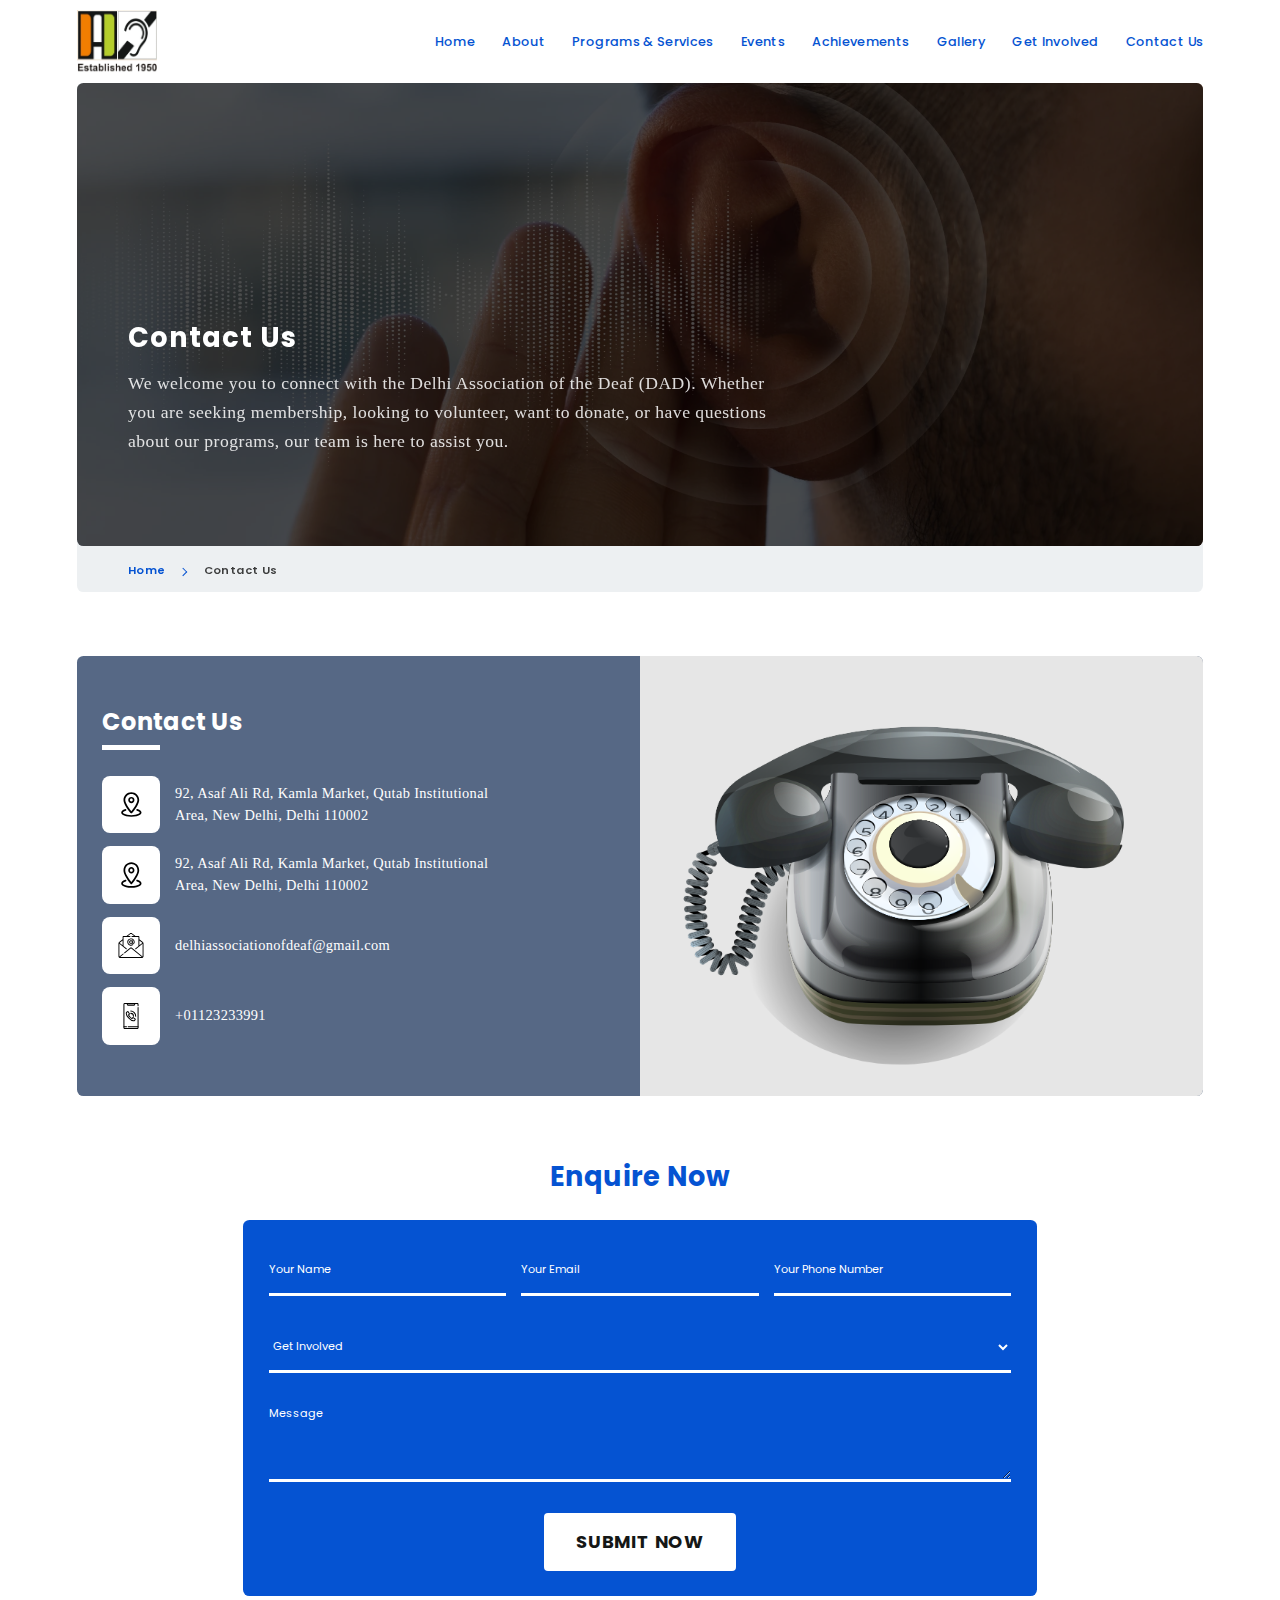
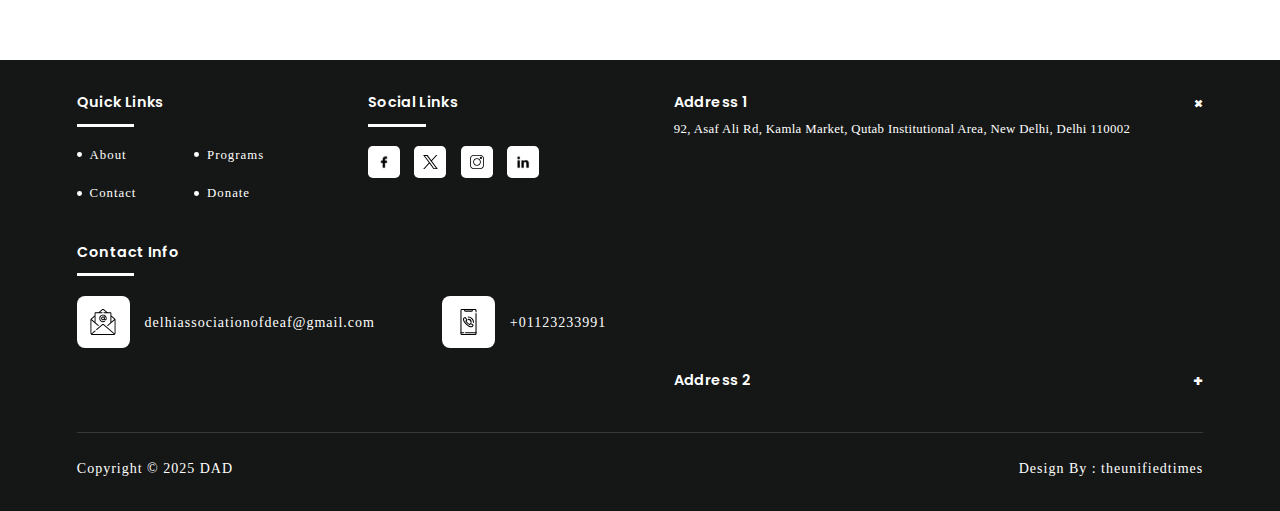
<file: contactus.html>
<!DOCTYPE html>
<html lang="en">
<head>
    <meta charset="UTF-8">
    <meta http-equiv="X-UA-Compatible" content="IE=edge">
    <meta name="viewport" content="width=device-width, initial-scale=1.0">
    <title>Contact Delhi Association of the Deaf | Get in Touch for Membership & Support</title>
    <meta name="description" content="Reach out to the Delhi Association of the Deaf for membership, donations, volunteering, or inquiries about our education, training, sports, and community programs.">
    <!-- <link rel="icon" type="image/x-icon" href="img/favicon.ico"> -->

    <link rel="preconnect" href="https://fonts.googleapis.com">
    <link rel="preconnect" href="https://fonts.gstatic.com" crossorigin>
    <link href="https://fonts.googleapis.com/css2?family=Poppins:ital,wght@0,100;0,200;0,300;0,400;0,500;0,600;0,700;0,800;0,900;1,100;1,200;1,300;1,400;1,500;1,600;1,700;1,800;1,900&display=swap" rel="stylesheet">

    <link href="https://unpkg.com/aos@2.3.1/dist/aos.css" rel="stylesheet">
    <link rel="stylesheet" href="owl/owl.carousel.min.css">
    <link rel="stylesheet" href="owl/owl.theme.default.css">
    <link rel="stylesheet" href="css/style.css">
</head>
<body>
    <header>
        <div class="container">
            <div class="inner-wrapper flex items-center">
                <div class="logo">
                    <img src="imgs/logo.jpeg" alt="logo">
                </div>
                <nav>
                    <div class="closeicon">
                        <img src="img/cross.svg" alt="cross">
                    </div>
                    <ul class="flex">
                        <li>
                            <a href="#" class="active">Home</a>
                        </li>
                        <li>
                            <a href="#about">About</a>
                        </li>
                        <li>
                            <a href="#">Programs & Services</a>
                        </li>
                        <li>
                            <a href="#">Events</a>
                        </li>
                        <li>
                            <a href="#">Achievements</a>
                        </li>
                        <li>
                            <a href="#">Gallery</a>
                        </li>
                        <li>
                            <a href="#">Get Involved</a>
                        </li>
                        <li>
                            <a href="#">Contact Us</a>
                        </li>
                    </ul>
                </nav>
                <div class="toggle-icon">
                    <img src="img/menu.svg" alt="menu">
                </div>
            </div>
        </div>
    </header>

    <section class="banner innerbanner" data-aos="zoom-in-down" data-aos-duration="1500">
        <div class="container">
            <div class="inner-wrapper border-box">
                <img src="imgs/banner-bg.webp" alt="Banner" class="banner-bg">
                <div class="content-box">
                    <div class="content">
                        <h1>Contact Us</h1>

                        <p>We welcome you to connect with the Delhi Association of the Deaf (DAD). Whether you are seeking membership, looking to volunteer, want to donate, or have questions about our programs, our team is here to assist you.</p>
                    </div>
                </div>
            </div>

            <ul class="breadcrumb">
                <li><a href="index.html">Home</a></li>
                <li>Contact Us</li>
            </ul>
        </div>
    </section>

    <section class="contactus section-padding">
        <div class="container">
            <div class="inner-wrapper border-box">
                <div class="left">
                    <div class="title">Contact Us</div>
                    <ul class="location flex">
                        <li>
                            <div class="icon-wrapper">
                                <img src="img/location.svg" alt="loc 1">
                            </div>
                            <a href="https://maps.app.goo.gl/z4wbtoJ5PbKU6J3E7" target="_blank">92, Asaf Ali Rd, Kamla Market, Qutab Institutional Area, New Delhi, Delhi 110002</a>
                        </li>
                        <li>
                            <div class="icon-wrapper">
                                <img src="img/location.svg" alt="loc 2">
                            </div>
                            <a href="https://maps.app.goo.gl/z4wbtoJ5PbKU6J3E7" target="_blank">92, Asaf Ali Rd, Kamla Market, Qutab Institutional Area, New Delhi, Delhi 110002</a>
                        </li>
                        <li>
                            <div class="icon-wrapper">
                                <img src="img/mail.svg" alt="mail">
                            </div>
                            <a href="mailto:themaidda@gmail.com">delhiassociationofdeaf@gmail.com</a>
                        </li>
                        <li>
                            <div class="icon-wrapper">
                                <img src="img/call.svg" alt="call">
                            </div>
                            <div class="num flex">
                                <a href="tel:01123233991">+01123233991</a>
                            </div>
                        </li>
                    </ul>
                </div>

                <div class="right">
                    <div class="img-wrapper">
                        <img src="imgs/contactus.webp" alt="contact">
                    </div>
                </div>
            </div>
        </div>
    </section>

    <section class="enquire-form section-padding-bottom">
        <div class="container">
            <div class="heading-wrapper text-center">
                <div class="title">Enquire Now</div>
            </div>
            <div class="form-wrapper border-box">
                <form>
                    <div class="form-row">
                        <div class="form-group">
                            <input type="text" id="name" name="name" placeholder="Your Name" required>
                        </div>

                        <div class="form-group">
                            <input type="email" id="email" name="email" placeholder="Your Email" required>
                        </div>
                        <div class="form-group">
                            <input type="tel" id="contact" name="contact" placeholder="Your Phone Number" required>
                        </div>
                    </div>

                    <div class="form-row">
                        <div class="form-group">
                            <select id="involved" name="involved" required>
                            <option value="">Get Involved</option>
                            <option value="volunteer">Volunteer</option>
                            <option value="member">Member</option>
                            <option value="donate">Donate</option>
                            </select>
                        </div>
                    </div>
                    
                    <div class="form-row">
                        <div class="form-group">
                            <textarea id="message" name="message" placeholder="Message" rows="4"></textarea>
                        </div>
                    </div>

                    <button type="submit" class="btn">
                        <span>Submit Now <img src="imgs/icons/arrow.svg" alt="arrow"></span>
                    </button>
                </form>
            </div>
        </div>
    </section>

    <footer class="footer">
        <div class="container">
            <div class="inner-wrapper">
                <div class="left">
                    <div class="left-top">
                        <div class="left-top-left">
                            <div class="sm-title">Quick Links</div>
                            <ul class="links flex">
                                <li class="link"><a href="/about.html">About</a></li>
                                <li class="link"><a href="/programs.html">Programs</a></li>
                                <li class="link"><a href="/contact.html">Contact</a></li>
                                <li class="link"><a href="/donate.html">Donate</a></li>
                            </ul>
                        </div>
                        <div class="left-top-right">
                            <div class="sm-title">Social Links</div>
                            <div class="social-icons flex">
                                <a href="https://www.facebook.com/delhiassociationofthedeaf" target="_blank"><img
                                        src="img/fb.svg" alt="Facebook"></a>
                                <a href="#"><img src="img/x.svg" alt="X"></a>
                                <a href="#"><img src="img/insta.svg" alt="Instagram"></a>
                                <a href="#"><img src="img/linkedin.svg" alt="Linedin"></a>
                            </div>
                        </div>
                    </div>
                    <div class="left-bottom">
                        <div class="sm-title">Contact Info</div>

                        <ul class="location flex">
                            <li>
                                <div class="icon-wrapper">
                                    <img src="img/mail.svg" alt="mail">
                                </div>
                                <a href="mailto:themaidda@gmail.com">delhiassociationofdeaf@gmail.com</a>
                            </li>
                            <li>
                                <div class="icon-wrapper">
                                    <img src="img/call.svg" alt="call">
                                </div>
                                <div class="num flex">
                                    <a href="tel:01123233991">+01123233991</a>
                                </div>
                            </li>
                        </ul>
                    </div>
                </div>

                <div class="right">
                    <div class="a-items">

                        <div class="a-item">
                            <div class="a-title active">Address 1</div>
                            <div class="a-content open">
                                <div class="a-address">92, Asaf Ali Rd, Kamla Market, Qutab Institutional Area, New Delhi, Delhi 110002</div>
                                <div class="a-map">
                                    <iframe src="https://www.google.com/maps/embed?pb=!1m18!1m12!1m3!1d3504.855175394013!2d77.17586687528562!3d28.544072475713072!2m3!1f0!2f0!3f0!3m2!1i1024!2i768!4f13.1!3m3!1m2!1s0x390d1deebc161fe1%3A0xe3f2d4c6e528847c!2sDelhi%20Association%20Of%20the%20Deaf!5e0!3m2!1sen!2sin!4v1754157773905!5m2!1sen!2sin" width="650" height="200" style="border:0;" allowfullscreen="" loading="lazy" referrerpolicy="no-referrer-when-downgrade"></iframe>
                                </div>
                            </div>
                        </div>
                        <div class="a-item">
                            <div class="a-title">Address 2</div>
                            <div class="a-content">
                                <div class="a-address">92, Asaf Ali Rd, Kamla Market, Qutab Institutional Area, New Delhi, Delhi 110002</div>
                                <div class="a-map">
                                    <iframe src="https://www.google.com/maps/embed?pb=!1m18!1m12!1m3!1d3504.855175394013!2d77.17586687528562!3d28.544072475713072!2m3!1f0!2f0!3f0!3m2!1i1024!2i768!4f13.1!3m3!1m2!1s0x390d1deebc161fe1%3A0xe3f2d4c6e528847c!2sDelhi%20Association%20Of%20the%20Deaf!5e0!3m2!1sen!2sin!4v1754157773905!5m2!1sen!2sin" width="650" height="200" style="border:0;" allowfullscreen="" loading="lazy" referrerpolicy="no-referrer-when-downgrade"></iframe>
                                </div>
                            </div>
                        </div>
                    </div>
                </div>
                <div class="copyright">
                    <span class="copy">Copyright © 2025 DAD</span>
                    <span class="design">Design By : theunifiedtimes</span>
                </div>
            </div>
        </div>
    </footer>

    <script src="https://unpkg.com/aos@2.3.1/dist/aos.js"></script>
    <script src="js/jquery.min.js"></script>
    <script src="owl/owl.carousel.min.js"></script>
    <script src="js/custom.js"></script>
</body>
</html>
</file>
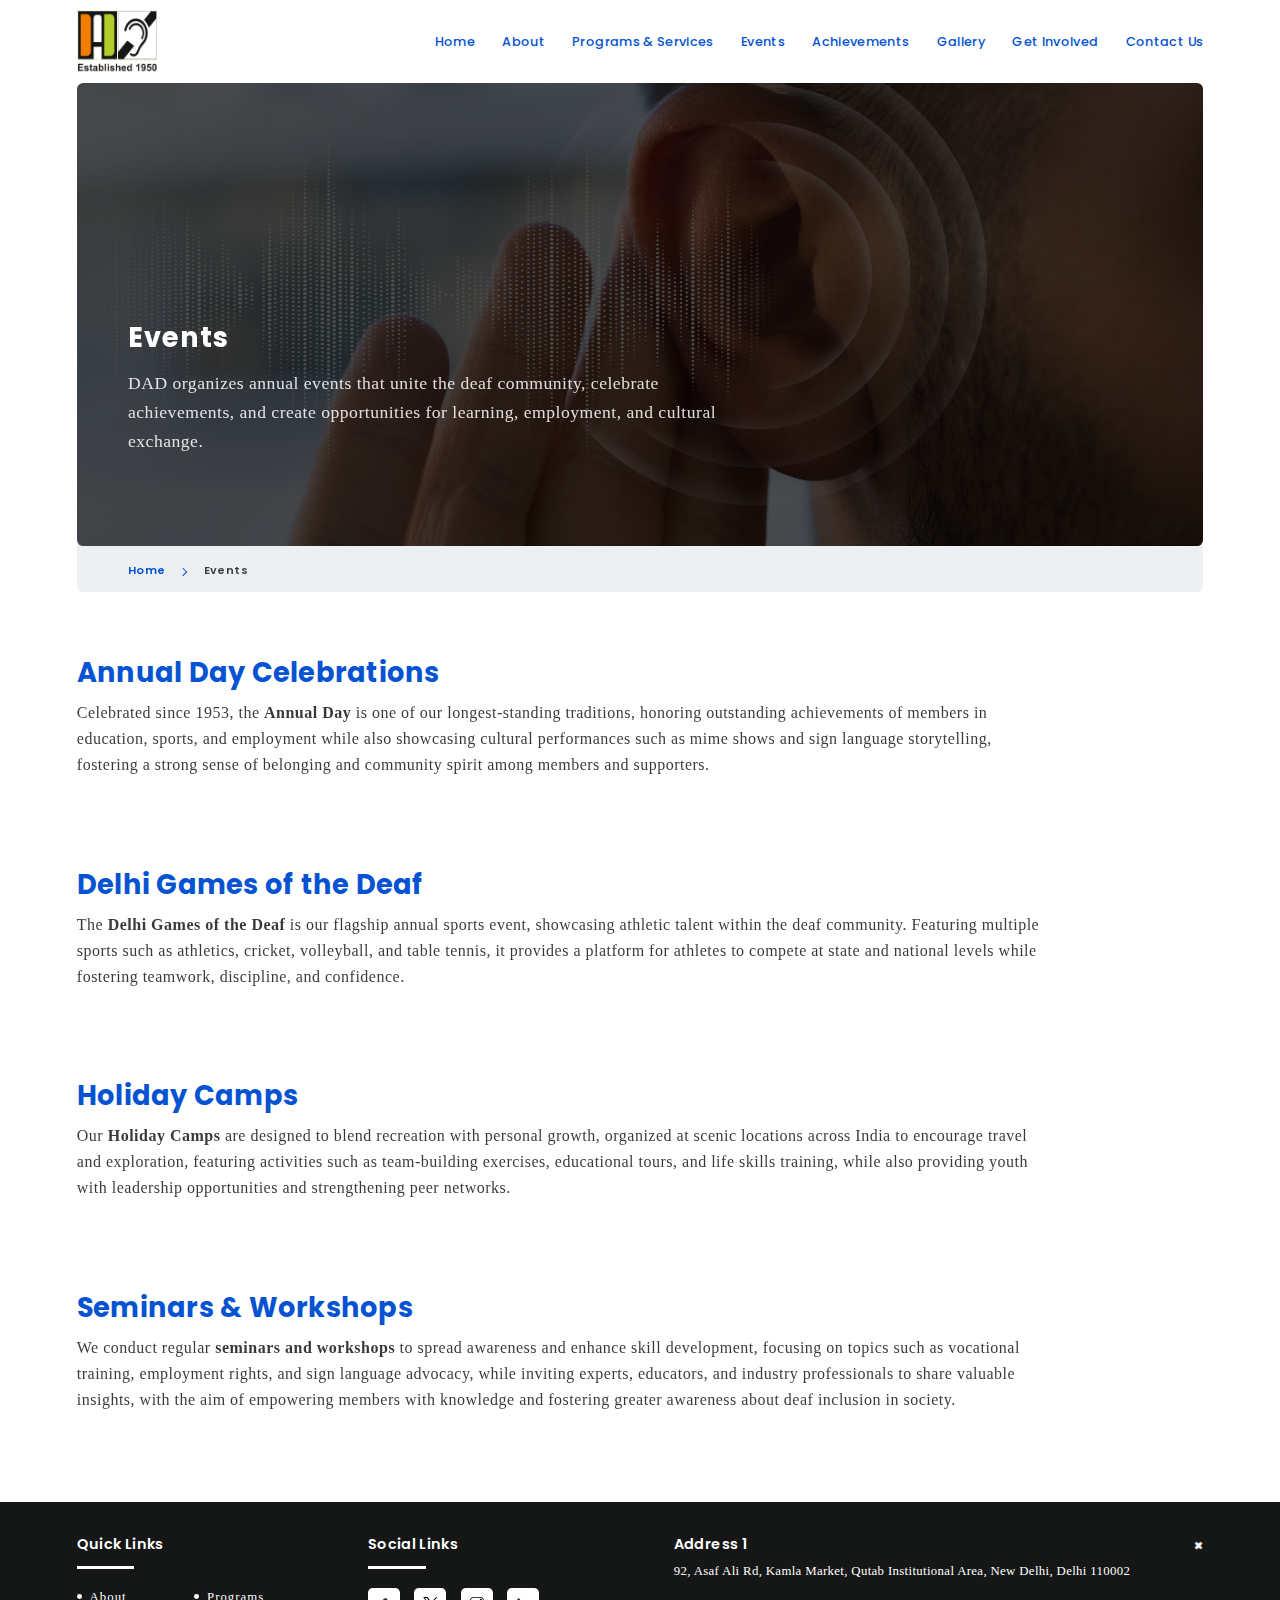
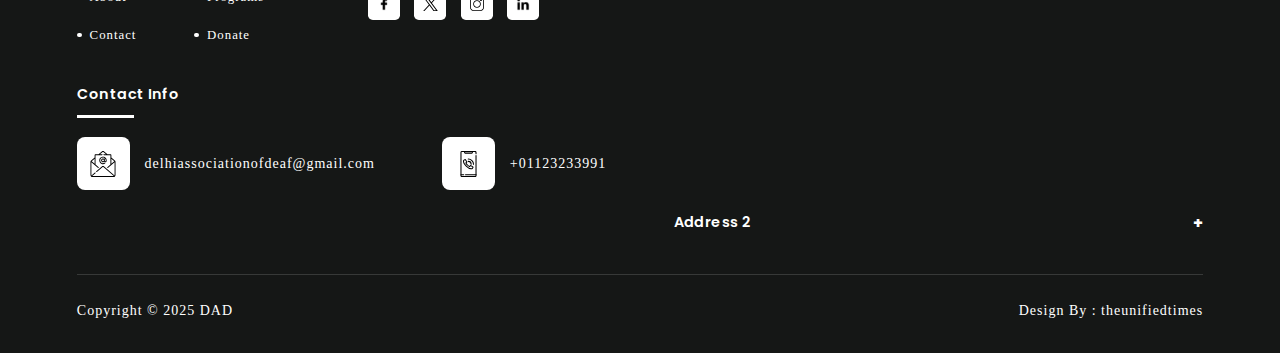
<file: events.html>
<!DOCTYPE html>
<html lang="en">
<head>
    <meta charset="UTF-8">
    <meta http-equiv="X-UA-Compatible" content="IE=edge">
    <meta name="viewport" content="width=device-width, initial-scale=1.0">
    <title>Events | Delhi Association of the Deaf – Sports, Cultural & Community Programs</title>
    <meta name="description" content="Discover Delhi Association of the Deaf’s Annual Day, Delhi Games of the Deaf, cultural performances, holiday camps, and workshops designed to empower and celebrate the deaf community.">
    <!-- <link rel="icon" type="image/x-icon" href="img/favicon.ico"> -->

    <link rel="preconnect" href="https://fonts.googleapis.com">
    <link rel="preconnect" href="https://fonts.gstatic.com" crossorigin>
    <link href="https://fonts.googleapis.com/css2?family=Poppins:ital,wght@0,100;0,200;0,300;0,400;0,500;0,600;0,700;0,800;0,900;1,100;1,200;1,300;1,400;1,500;1,600;1,700;1,800;1,900&display=swap" rel="stylesheet">

    <link href="https://unpkg.com/aos@2.3.1/dist/aos.css" rel="stylesheet">
    <link rel="stylesheet" href="owl/owl.carousel.min.css">
    <link rel="stylesheet" href="owl/owl.theme.default.css">
    <link rel="stylesheet" href="https://cdn.jsdelivr.net/npm/@fancyapps/ui/dist/fancybox.css" />
    <link rel="stylesheet" href="css/style.css">
</head>
<body>
    <header>
        <div class="container">
            <div class="inner-wrapper flex items-center">
                <a href="/index.html" class="logo">
                    <img src="imgs/logo.jpeg" alt="logo">
                </a>
                <nav>
                    <!-- <div class="closeicon">
                        <img src="img/cross.svg" alt="cross" />
                    </div> -->
                    <ul class="flex">
                        <li>
                            <a href="/index.html" class="active">Home</a>
                        </li>
                        <li>
                            <a href="/about.html">About</a>
                        </li>
                        <li>
                            <a href="/program-services.html">Programs & Services</a>
                        </li>
                        <li>
                            <a href="/events.html">Events</a>
                        </li>
                        <li>
                            <a href="/achievements.html">Achievements</a>
                        </li>
                        <li>
                            <a href="/gallery.html">Gallery</a>
                        </li>
                        <li>
                            <a href="/get-involved.html">Get Involved</a>
                        </li>
                        <li>
                            <a href="/contactus.html">Contact Us</a>
                        </li>
                    </ul>
                </nav>
                <div class="toggle-icon">
                    <img src="img/menu.svg" alt="menu">
                </div>
            </div>
        </div>
    </header>

    <section class="banner innerbanner" data-aos="zoom-in-down" data-aos-duration="1500">
        <div class="container">
            <div class="inner-wrapper border-box">
                <img src="imgs/banner-bg.webp" alt="Banner" class="banner-bg">
                <div class="content-box">
                    <div class="content">
                        <h1>Events</h1>

                        <p>DAD organizes annual events that unite the deaf community, celebrate achievements, and create opportunities for learning, employment, and cultural exchange.</p>
                    </div>
                </div>
            </div>

            <ul class="breadcrumb">
                <li><a href="index.html">Home</a></li>
                <li>Events</li>
            </ul>
        </div>
    </section>

    <section class="events section-padding">
        <div class="container">
            <div class="items flex">
                <div class="item">
                    <div class="heading-wrapper text-center">
                        <div class="title">Annual Day Celebrations</div>
                        <p>Celebrated since 1953, the <b>Annual Day</b> is one of our longest-standing traditions, honoring outstanding achievements of members in education, sports, and employment while also showcasing cultural performances such as mime shows and sign language storytelling, fostering a strong sense of belonging and community spirit among members and supporters.</p>
                    </div>
                    <div class="listing owl-carousel events-slider has-nav">
                        <div class="list"  data-aos="fade-up" data-aos-anchor-placement="bottom-bottom" data-aos-duration="1000">
                            <div class="img-box border-box"><img src="imgs/about-pg.webp" alt="about"></div>
                        </div>
                        <div class="list"  data-aos="fade-up" data-aos-anchor-placement="bottom-bottom" data-aos-duration="1000">
                            <div class="img-box border-box"><img src="imgs/about-pg.webp" alt="about"></div>
                        </div>
                        <div class="list"  data-aos="fade-up" data-aos-anchor-placement="bottom-bottom" data-aos-duration="1000">
                            <div class="img-box border-box"><img src="imgs/about-pg.webp" alt="about"></div>
                        </div>
                        <div class="list"  data-aos="fade-up" data-aos-anchor-placement="bottom-bottom" data-aos-duration="1000">
                            <div class="img-box border-box"><img src="imgs/about-pg.webp" alt="about"></div>
                        </div>
                        <div class="list"  data-aos="fade-up" data-aos-anchor-placement="bottom-bottom" data-aos-duration="1000">
                            <div class="img-box border-box"><img src="imgs/about-pg.webp" alt="about"></div>
                        </div>
                        <div class="list"  data-aos="fade-up" data-aos-anchor-placement="bottom-bottom" data-aos-duration="1000">
                            <div class="img-box border-box"><img src="imgs/about-pg.webp" alt="about"></div>
                        </div>
                        <div class="list"  data-aos="fade-up" data-aos-anchor-placement="bottom-bottom" data-aos-duration="1000">
                            <div class="img-box border-box"><img src="imgs/about-pg.webp" alt="about"></div>
                        </div>
                        <div class="list"  data-aos="fade-up" data-aos-anchor-placement="bottom-bottom" data-aos-duration="1000">
                            <div class="img-box border-box"><img src="imgs/about-pg.webp" alt="about"></div>
                        </div>
                    </div>
                </div>

                <div class="item">
                    <div class="heading-wrapper text-center">
                        <div class="title">Delhi Games of the Deaf</div>
                        <p>The <b>Delhi Games of the Deaf</b> is our flagship annual sports event, showcasing athletic talent within the deaf community. Featuring multiple sports such as athletics, cricket, volleyball, and table tennis, it provides a platform for athletes to compete at state and national levels while fostering teamwork, discipline, and confidence.</p>
                    </div>
                    <div class="listing owl-carousel events-slider has-nav">
                        <div class="list"  data-aos="fade-up" data-aos-anchor-placement="bottom-bottom" data-aos-duration="1000">
                            <div class="img-box border-box"><img src="imgs/about-pg.webp" alt="about"></div>
                        </div>
                        <div class="list"  data-aos="fade-up" data-aos-anchor-placement="bottom-bottom" data-aos-duration="1000">
                            <div class="img-box border-box"><img src="imgs/about-pg.webp" alt="about"></div>
                        </div>
                        <div class="list"  data-aos="fade-up" data-aos-anchor-placement="bottom-bottom" data-aos-duration="1000">
                            <div class="img-box border-box"><img src="imgs/about-pg.webp" alt="about"></div>
                        </div>
                        <div class="list"  data-aos="fade-up" data-aos-anchor-placement="bottom-bottom" data-aos-duration="1000">
                            <div class="img-box border-box"><img src="imgs/about-pg.webp" alt="about"></div>
                        </div>
                        <div class="list"  data-aos="fade-up" data-aos-anchor-placement="bottom-bottom" data-aos-duration="1000">
                            <div class="img-box border-box"><img src="imgs/about-pg.webp" alt="about"></div>
                        </div>
                        <div class="list"  data-aos="fade-up" data-aos-anchor-placement="bottom-bottom" data-aos-duration="1000">
                            <div class="img-box border-box"><img src="imgs/about-pg.webp" alt="about"></div>
                        </div>
                        <div class="list"  data-aos="fade-up" data-aos-anchor-placement="bottom-bottom" data-aos-duration="1000">
                            <div class="img-box border-box"><img src="imgs/about-pg.webp" alt="about"></div>
                        </div>
                        <div class="list"  data-aos="fade-up" data-aos-anchor-placement="bottom-bottom" data-aos-duration="1000">
                            <div class="img-box border-box"><img src="imgs/about-pg.webp" alt="about"></div>
                        </div>
                    </div>
                </div>

                <div class="item">
                    <div class="heading-wrapper text-center">
                        <div class="title">Holiday Camps</div>
                        <p>Our <b>Holiday Camps</b> are designed to blend recreation with personal growth, organized at scenic locations across India to encourage travel and exploration, featuring activities such as team-building exercises, educational tours, and life skills training, while also providing youth with leadership opportunities and strengthening peer networks.</p>
                    </div>
                    <div class="listing owl-carousel events-slider has-nav">
                        <div class="list"  data-aos="fade-up" data-aos-anchor-placement="bottom-bottom" data-aos-duration="1000">
                            <div class="img-box border-box"><img src="imgs/about-pg.webp" alt="about"></div>
                        </div>
                        <div class="list"  data-aos="fade-up" data-aos-anchor-placement="bottom-bottom" data-aos-duration="1000">
                            <div class="img-box border-box"><img src="imgs/about-pg.webp" alt="about"></div>
                        </div>
                        <div class="list"  data-aos="fade-up" data-aos-anchor-placement="bottom-bottom" data-aos-duration="1000">
                            <div class="img-box border-box"><img src="imgs/about-pg.webp" alt="about"></div>
                        </div>
                        <div class="list"  data-aos="fade-up" data-aos-anchor-placement="bottom-bottom" data-aos-duration="1000">
                            <div class="img-box border-box"><img src="imgs/about-pg.webp" alt="about"></div>
                        </div>
                        <div class="list"  data-aos="fade-up" data-aos-anchor-placement="bottom-bottom" data-aos-duration="1000">
                            <div class="img-box border-box"><img src="imgs/about-pg.webp" alt="about"></div>
                        </div>
                        <div class="list"  data-aos="fade-up" data-aos-anchor-placement="bottom-bottom" data-aos-duration="1000">
                            <div class="img-box border-box"><img src="imgs/about-pg.webp" alt="about"></div>
                        </div>
                        <div class="list"  data-aos="fade-up" data-aos-anchor-placement="bottom-bottom" data-aos-duration="1000">
                            <div class="img-box border-box"><img src="imgs/about-pg.webp" alt="about"></div>
                        </div>
                        <div class="list"  data-aos="fade-up" data-aos-anchor-placement="bottom-bottom" data-aos-duration="1000">
                            <div class="img-box border-box"><img src="imgs/about-pg.webp" alt="about"></div>
                        </div>
                    </div>
                </div>

                <div class="item">
                    <div class="heading-wrapper text-center">
                        <div class="title">Seminars & Workshops</div>
                        <p>We conduct regular <b>seminars and workshops</b> to spread awareness and enhance skill development, focusing on topics such as vocational training, employment rights, and sign language advocacy, while inviting experts, educators, and industry professionals to share valuable insights, with the aim of empowering members with knowledge and fostering greater awareness about deaf inclusion in society.</p>
                    </div>
                    <div class="listing owl-carousel events-slider has-nav">
                        <div class="list"  data-aos="fade-up" data-aos-anchor-placement="bottom-bottom" data-aos-duration="1000">
                            <div class="img-box border-box"><img src="imgs/about-pg.webp" alt="about"></div>
                        </div>
                        <div class="list"  data-aos="fade-up" data-aos-anchor-placement="bottom-bottom" data-aos-duration="1000">
                            <div class="img-box border-box"><img src="imgs/about-pg.webp" alt="about"></div>
                        </div>
                        <div class="list"  data-aos="fade-up" data-aos-anchor-placement="bottom-bottom" data-aos-duration="1000">
                            <div class="img-box border-box"><img src="imgs/about-pg.webp" alt="about"></div>
                        </div>
                        <div class="list"  data-aos="fade-up" data-aos-anchor-placement="bottom-bottom" data-aos-duration="1000">
                            <div class="img-box border-box"><img src="imgs/about-pg.webp" alt="about"></div>
                        </div>
                        <div class="list"  data-aos="fade-up" data-aos-anchor-placement="bottom-bottom" data-aos-duration="1000">
                            <div class="img-box border-box"><img src="imgs/about-pg.webp" alt="about"></div>
                        </div>
                        <div class="list"  data-aos="fade-up" data-aos-anchor-placement="bottom-bottom" data-aos-duration="1000">
                            <div class="img-box border-box"><img src="imgs/about-pg.webp" alt="about"></div>
                        </div>
                        <div class="list"  data-aos="fade-up" data-aos-anchor-placement="bottom-bottom" data-aos-duration="1000">
                            <div class="img-box border-box"><img src="imgs/about-pg.webp" alt="about"></div>
                        </div>
                        <div class="list"  data-aos="fade-up" data-aos-anchor-placement="bottom-bottom" data-aos-duration="1000">
                            <div class="img-box border-box"><img src="imgs/about-pg.webp" alt="about"></div>
                        </div>
                    </div>
                </div>
            </div>
        </div>
    </section>

    <footer class="footer">
        <div class="container">
            <div class="inner-wrapper">
                <div class="left">
                    <div class="left-top">
                        <div class="left-top-left">
                            <div class="sm-title">Quick Links</div>
                            <ul class="links flex">
                                <li class="link"><a href="/about.html">About</a></li>
                                <li class="link"><a href="/programs.html">Programs</a></li>
                                <li class="link"><a href="/contact.html">Contact</a></li>
                                <li class="link"><a href="/donate.html">Donate</a></li>
                            </ul>
                        </div>
                        <div class="left-top-right">
                            <div class="sm-title">Social Links</div>
                            <div class="social-icons flex">
                                <a href="https://www.facebook.com/delhiassociationofthedeaf" target="_blank"><img
                                        src="img/fb.svg" alt="Facebook"></a>
                                <a href="#"><img src="img/x.svg" alt="X"></a>
                                <a href="#"><img src="img/insta.svg" alt="Instagram"></a>
                                <a href="#"><img src="img/linkedin.svg" alt="Linedin"></a>
                            </div>
                        </div>
                    </div>
                    <div class="left-bottom">
                        <div class="sm-title">Contact Info</div>

                        <ul class="location flex">
                            <li>
                                <div class="icon-wrapper">
                                    <img src="img/mail.svg" alt="mail">
                                </div>
                                <a href="mailto:themaidda@gmail.com">delhiassociationofdeaf@gmail.com</a>
                            </li>
                            <li>
                                <div class="icon-wrapper">
                                    <img src="img/call.svg" alt="call">
                                </div>
                                <div class="num flex">
                                    <a href="tel:01123233991">+01123233991</a>
                                </div>
                            </li>
                        </ul>
                    </div>
                </div>

                <div class="right">
                    <div class="a-items">

                        <div class="a-item">
                            <div class="a-title active">Address 1</div>
                            <div class="a-content open">
                                <div class="a-address">92, Asaf Ali Rd, Kamla Market, Qutab Institutional Area, New Delhi, Delhi 110002</div>
                                <div class="a-map">
                                    <iframe src="https://www.google.com/maps/embed?pb=!1m18!1m12!1m3!1d3504.855175394013!2d77.17586687528562!3d28.544072475713072!2m3!1f0!2f0!3f0!3m2!1i1024!2i768!4f13.1!3m3!1m2!1s0x390d1deebc161fe1%3A0xe3f2d4c6e528847c!2sDelhi%20Association%20Of%20the%20Deaf!5e0!3m2!1sen!2sin!4v1754157773905!5m2!1sen!2sin" width="650" height="200" style="border:0;" allowfullscreen="" loading="lazy" referrerpolicy="no-referrer-when-downgrade"></iframe>
                                </div>
                            </div>
                        </div>
                        <div class="a-item">
                            <div class="a-title">Address 2</div>
                            <div class="a-content">
                                <div class="a-address">92, Asaf Ali Rd, Kamla Market, Qutab Institutional Area, New Delhi, Delhi 110002</div>
                                <div class="a-map">
                                    <iframe src="https://www.google.com/maps/embed?pb=!1m18!1m12!1m3!1d3504.855175394013!2d77.17586687528562!3d28.544072475713072!2m3!1f0!2f0!3f0!3m2!1i1024!2i768!4f13.1!3m3!1m2!1s0x390d1deebc161fe1%3A0xe3f2d4c6e528847c!2sDelhi%20Association%20Of%20the%20Deaf!5e0!3m2!1sen!2sin!4v1754157773905!5m2!1sen!2sin" width="650" height="200" style="border:0;" allowfullscreen="" loading="lazy" referrerpolicy="no-referrer-when-downgrade"></iframe>
                                </div>
                            </div>
                        </div>
                    </div>
                </div>
                <div class="copyright">
                    <span class="copy">Copyright © 2025 DAD</span>
                    <span class="design">Design By : theunifiedtimes</span>
                </div>
            </div>
        </div>
    </footer>

    <script src="https://unpkg.com/aos@2.3.1/dist/aos.js"></script>
    <script src="js/jquery.min.js"></script>
    <script src="owl/owl.carousel.min.js"></script>
    <script src="https://cdn.jsdelivr.net/npm/@fancyapps/ui/dist/fancybox.umd.js"></script>
    <script src="js/custom.js"></script>
</body>
</html>
</file>
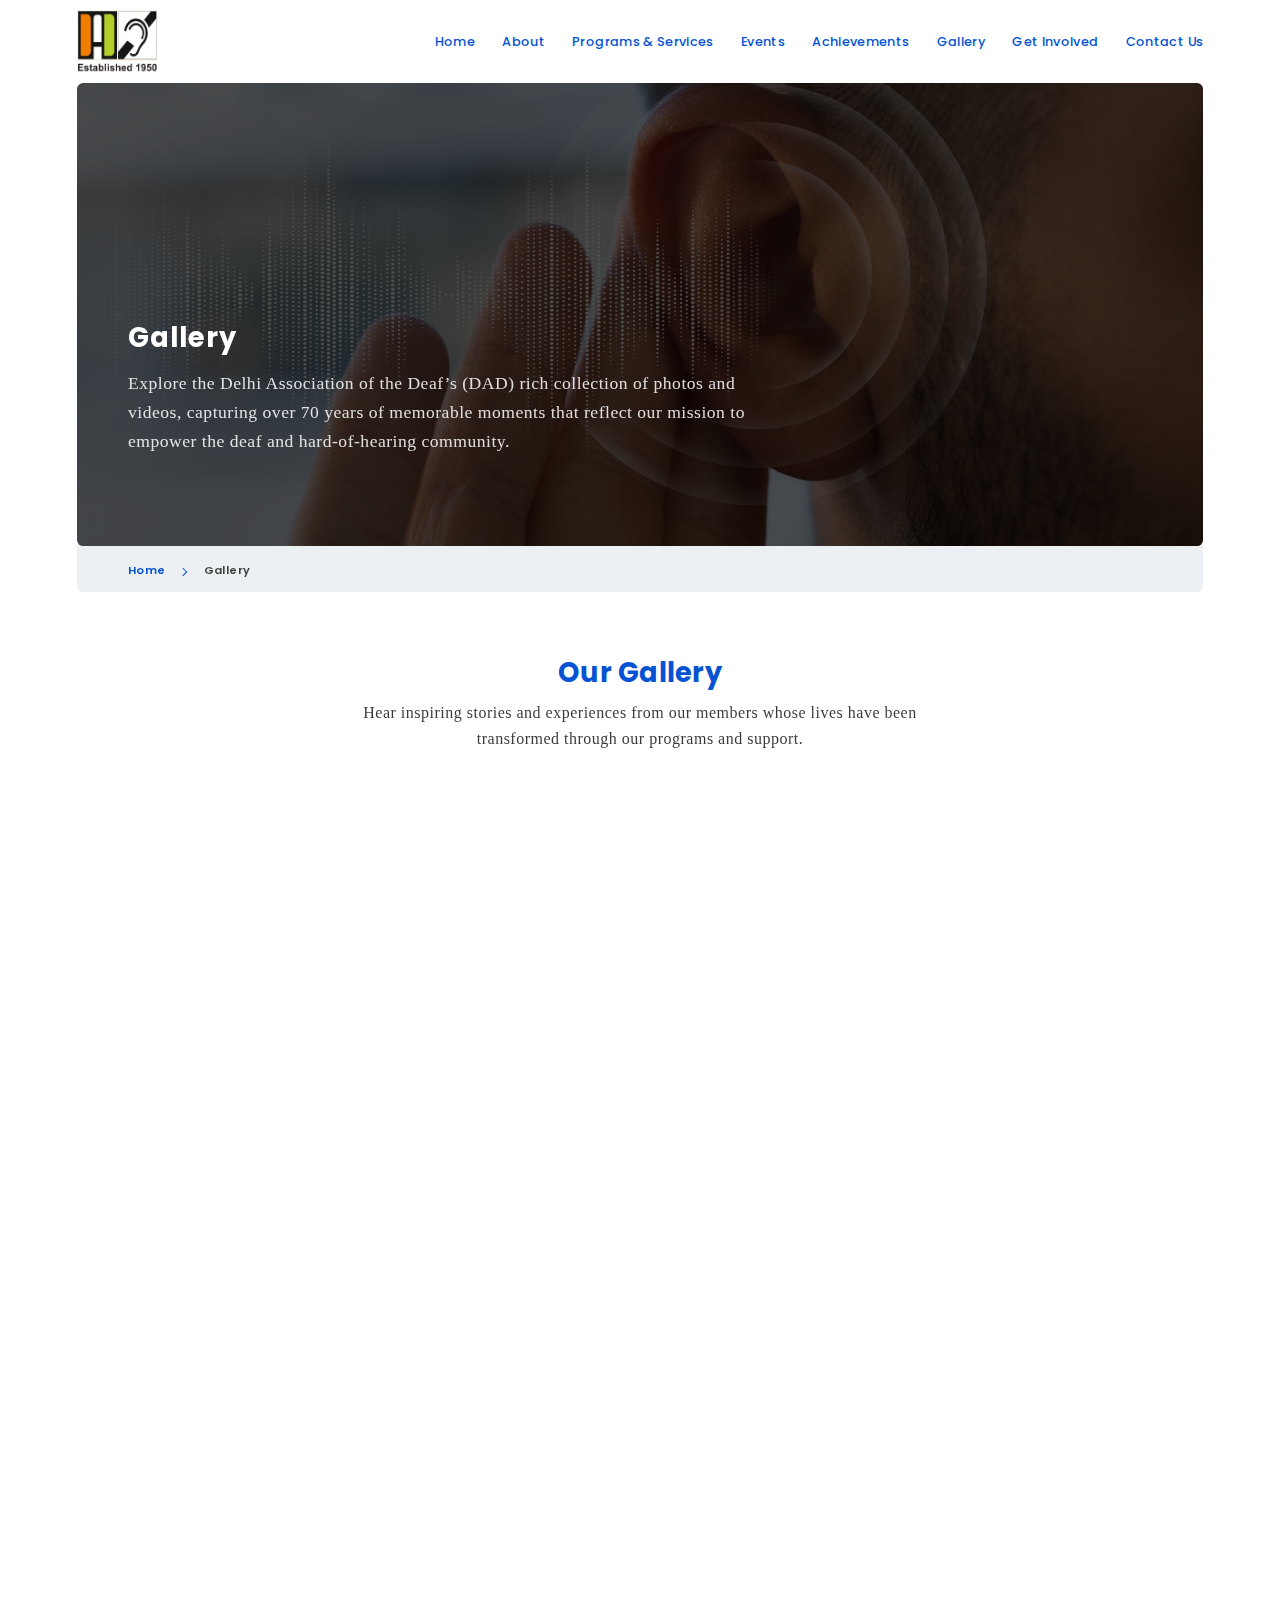
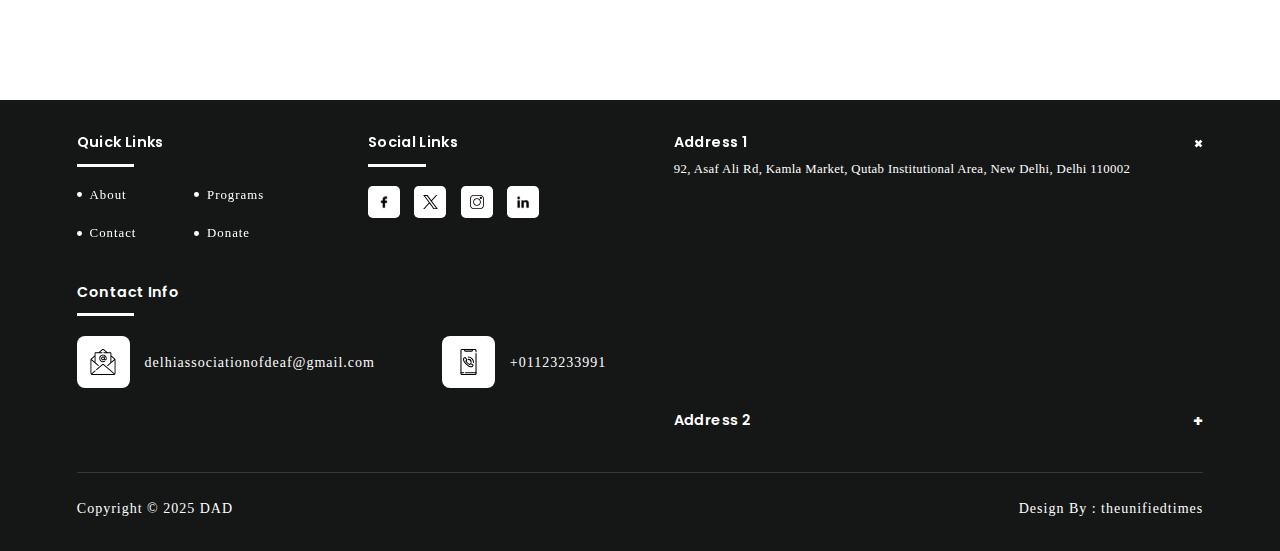
<file: gallery.html>
<!DOCTYPE html>
<html lang="en">
<head>
    <meta charset="UTF-8">
    <meta http-equiv="X-UA-Compatible" content="IE=edge">
    <meta name="viewport" content="width=device-width, initial-scale=1.0">
    <title>Gallery | Delhi Association of the Deaf – Photos & Videos of Events and Milestones</title>
    <meta name="description" content="Explore the Delhi Association of the Deaf’s gallery featuring historical photographs, event highlights, sports meets, cultural programs, and over 70 years of milestones in empowering the deaf community.">
    <!-- <link rel="icon" type="image/x-icon" href="img/favicon.ico"> -->

    <link rel="preconnect" href="https://fonts.googleapis.com">
    <link rel="preconnect" href="https://fonts.gstatic.com" crossorigin>
    <link href="https://fonts.googleapis.com/css2?family=Poppins:ital,wght@0,100;0,200;0,300;0,400;0,500;0,600;0,700;0,800;0,900;1,100;1,200;1,300;1,400;1,500;1,600;1,700;1,800;1,900&display=swap" rel="stylesheet">

    <link href="https://unpkg.com/aos@2.3.1/dist/aos.css" rel="stylesheet">
    <link rel="stylesheet" href="owl/owl.carousel.min.css">
    <link rel="stylesheet" href="owl/owl.theme.default.css">

    <link rel="stylesheet" href="https://cdn.jsdelivr.net/npm/@fancyapps/ui/dist/fancybox.css" />
    <link rel="stylesheet" href="css/style.css">
</head>
<body>
    <header>
        <div class="container">
            <div class="inner-wrapper flex items-center">
                <a href="/index.html" class="logo">
                    <img src="imgs/logo.jpeg" alt="logo">
                </a>
                <nav>
                    <!-- <div class="closeicon">
                        <img src="img/cross.svg" alt="cross" />
                    </div> -->
                    <ul class="flex">
                        <li>
                            <a href="/index.html" class="active">Home</a>
                        </li>
                        <li>
                            <a href="/about.html">About</a>
                        </li>
                        <li>
                            <a href="/program-services.html">Programs & Services</a>
                        </li>
                        <li>
                            <a href="/events.html">Events</a>
                        </li>
                        <li>
                            <a href="/achievements.html">Achievements</a>
                        </li>
                        <li>
                            <a href="/gallery.html">Gallery</a>
                        </li>
                        <li>
                            <a href="/get-involved.html">Get Involved</a>
                        </li>
                        <li>
                            <a href="/contactus.html">Contact Us</a>
                        </li>
                    </ul>
                </nav>
                <div class="toggle-icon">
                    <img src="img/menu.svg" alt="menu">
                </div>
            </div>
        </div>
    </header>

    <section class="banner innerbanner" data-aos="zoom-in-down" data-aos-duration="1500">
        <div class="container">
            <div class="inner-wrapper border-box">
                <img src="imgs/banner-bg.webp" alt="Banner" class="banner-bg">
                <div class="content-box">
                    <div class="content">
                        <h1>Gallery</h1>

                        <p>Explore the Delhi Association of the Deaf’s (DAD) rich collection of photos and videos, capturing over 70 years of memorable moments that reflect our mission to empower the deaf and hard-of-hearing community.</p>
                    </div>
                </div>
            </div>

            <ul class="breadcrumb">
                <li><a href="index.html">Home</a></li>
                <li>Gallery</li>
            </ul>
        </div>
    </section>


    <section class="gallery section-padding gallery-pg">
        <div class="container">
            <div class="heading-wrapper text-center">
                <div class="title">Our Gallery</div>
                <p>Hear inspiring stories and experiences from our members whose lives have been transformed through our
                    programs and support.</p>
            </div>
            <div class="items">
                <a data-fancybox="gallery" class="item" href="imgs/about.webp" data-aos="fade-up" data-aos-anchor-placement="bottom-bottom" data-aos-duration="1000">
                    <img src="imgs/about.webp" alt="Image 3" />
                </a>
                <a data-fancybox="gallery" class="item" href="imgs/about.webp" data-aos="fade-up" data-aos-anchor-placement="bottom-bottom" data-aos-duration="1000">
                    <img src="imgs/about.webp" alt="Image 3" />
                </a>
                <a data-fancybox="gallery" class="item" href="imgs/about.webp" data-aos="fade-up" data-aos-anchor-placement="bottom-bottom" data-aos-duration="1000">
                    <img src="imgs/about.webp" alt="Image 3" />
                </a>
                <a data-fancybox="gallery" class="item" href="imgs/about.webp" data-aos="fade-up" data-aos-anchor-placement="bottom-bottom" data-aos-duration="1000">
                    <img src="imgs/about.webp" alt="Image 3" />
                </a>
                <a data-fancybox="gallery" class="item" href="imgs/about.webp" data-aos="fade-up" data-aos-anchor-placement="bottom-bottom" data-aos-duration="1000">
                    <img src="imgs/about.webp" alt="Image 3" />
                </a>
                <a data-fancybox="gallery" class="item" href="imgs/about.webp" data-aos="fade-up" data-aos-anchor-placement="bottom-bottom" data-aos-duration="1000">
                    <img src="imgs/about.webp" alt="Image 3" />
                </a>
                <a data-fancybox="gallery" class="item" href="imgs/about.webp" data-aos="fade-up" data-aos-anchor-placement="bottom-bottom" data-aos-duration="1000">
                    <img src="imgs/about.webp" alt="Image 3" />
                </a>
                <a data-fancybox="gallery" class="item" href="imgs/about.webp" data-aos="fade-up" data-aos-anchor-placement="bottom-bottom" data-aos-duration="1000">
                    <img src="imgs/about.webp" alt="Image 3" />
                </a>
                <a data-fancybox="gallery" class="item" href="imgs/about.webp" data-aos="fade-up" data-aos-anchor-placement="bottom-bottom" data-aos-duration="1000">
                    <img src="imgs/about.webp" alt="Image 3" />
                </a>
                <a data-fancybox="gallery" class="item" href="imgs/about.webp" data-aos="fade-up" data-aos-anchor-placement="bottom-bottom" data-aos-duration="1000">
                    <img src="imgs/about.webp" alt="Image 3" />
                </a>
                <a data-fancybox="gallery" class="item" href="imgs/about.webp" data-aos="fade-up" data-aos-anchor-placement="bottom-bottom" data-aos-duration="1000">
                    <img src="imgs/about.webp" alt="Image 3" />
                </a>
                <a data-fancybox="gallery" class="item" href="imgs/about.webp" data-aos="fade-up" data-aos-anchor-placement="bottom-bottom" data-aos-duration="1000">
                    <img src="imgs/about.webp" alt="Image 3" />
                </a>
                <a data-fancybox="gallery" class="item" href="imgs/about.webp" data-aos="fade-up" data-aos-anchor-placement="bottom-bottom" data-aos-duration="1000">
                    <img src="imgs/about.webp" alt="Image 3" />
                </a>
                <a data-fancybox="gallery" class="item" href="imgs/about.webp" data-aos="fade-up" data-aos-anchor-placement="bottom-bottom" data-aos-duration="1000">
                    <img src="imgs/about.webp" alt="Image 3" />
                </a>
                <a data-fancybox="gallery" class="item" href="imgs/about.webp" data-aos="fade-up" data-aos-anchor-placement="bottom-bottom" data-aos-duration="1000">
                    <img src="imgs/about.webp" alt="Image 3" />
                </a>
                <a data-fancybox="gallery" class="item" href="imgs/about.webp" data-aos="fade-up" data-aos-anchor-placement="bottom-bottom" data-aos-duration="1000">
                    <img src="imgs/about.webp" alt="Image 3" />
                </a>
            </div>
        </div>
    </section>

    <footer class="footer">
        <div class="container">
            <div class="inner-wrapper">
                <div class="left">
                    <div class="left-top">
                        <div class="left-top-left">
                            <div class="sm-title">Quick Links</div>
                            <ul class="links flex">
                                <li class="link"><a href="/about.html">About</a></li>
                                <li class="link"><a href="/programs.html">Programs</a></li>
                                <li class="link"><a href="/contact.html">Contact</a></li>
                                <li class="link"><a href="/donate.html">Donate</a></li>
                            </ul>
                        </div>
                        <div class="left-top-right">
                            <div class="sm-title">Social Links</div>
                            <div class="social-icons flex">
                                <a href="https://www.facebook.com/delhiassociationofthedeaf" target="_blank"><img
                                        src="img/fb.svg" alt="Facebook"></a>
                                <a href="#"><img src="img/x.svg" alt="X"></a>
                                <a href="#"><img src="img/insta.svg" alt="Instagram"></a>
                                <a href="#"><img src="img/linkedin.svg" alt="Linedin"></a>
                            </div>
                        </div>
                    </div>
                    <div class="left-bottom">
                        <div class="sm-title">Contact Info</div>

                        <ul class="location flex">
                            <li>
                                <div class="icon-wrapper">
                                    <img src="img/mail.svg" alt="mail">
                                </div>
                                <a href="mailto:themaidda@gmail.com">delhiassociationofdeaf@gmail.com</a>
                            </li>
                            <li>
                                <div class="icon-wrapper">
                                    <img src="img/call.svg" alt="call">
                                </div>
                                <div class="num flex">
                                    <a href="tel:01123233991">+01123233991</a>
                                </div>
                            </li>
                        </ul>
                    </div>
                </div>

                <div class="right">
                    <div class="a-items">

                        <div class="a-item">
                            <div class="a-title active">Address 1</div>
                            <div class="a-content open">
                                <div class="a-address">92, Asaf Ali Rd, Kamla Market, Qutab Institutional Area, New Delhi, Delhi 110002</div>
                                <div class="a-map">
                                    <iframe src="https://www.google.com/maps/embed?pb=!1m18!1m12!1m3!1d3504.855175394013!2d77.17586687528562!3d28.544072475713072!2m3!1f0!2f0!3f0!3m2!1i1024!2i768!4f13.1!3m3!1m2!1s0x390d1deebc161fe1%3A0xe3f2d4c6e528847c!2sDelhi%20Association%20Of%20the%20Deaf!5e0!3m2!1sen!2sin!4v1754157773905!5m2!1sen!2sin" width="650" height="200" style="border:0;" allowfullscreen="" loading="lazy" referrerpolicy="no-referrer-when-downgrade"></iframe>
                                </div>
                            </div>
                        </div>
                        <div class="a-item">
                            <div class="a-title">Address 2</div>
                            <div class="a-content">
                                <div class="a-address">92, Asaf Ali Rd, Kamla Market, Qutab Institutional Area, New Delhi, Delhi 110002</div>
                                <div class="a-map">
                                    <iframe src="https://www.google.com/maps/embed?pb=!1m18!1m12!1m3!1d3504.855175394013!2d77.17586687528562!3d28.544072475713072!2m3!1f0!2f0!3f0!3m2!1i1024!2i768!4f13.1!3m3!1m2!1s0x390d1deebc161fe1%3A0xe3f2d4c6e528847c!2sDelhi%20Association%20Of%20the%20Deaf!5e0!3m2!1sen!2sin!4v1754157773905!5m2!1sen!2sin" width="650" height="200" style="border:0;" allowfullscreen="" loading="lazy" referrerpolicy="no-referrer-when-downgrade"></iframe>
                                </div>
                            </div>
                        </div>
                    </div>
                </div>
                <div class="copyright">
                    <span class="copy">Copyright © 2025 DAD</span>
                    <span class="design">Design By : theunifiedtimes</span>
                </div>
            </div>
        </div>
    </footer>

    <script src="https://unpkg.com/aos@2.3.1/dist/aos.js"></script>
    <script src="js/jquery.min.js"></script>
    <script src="owl/owl.carousel.min.js"></script>
    <script src="https://cdn.jsdelivr.net/npm/@fancyapps/ui/dist/fancybox.umd.js"></script>
    <script src="js/custom.js"></script>
</body>
</html>
</file>
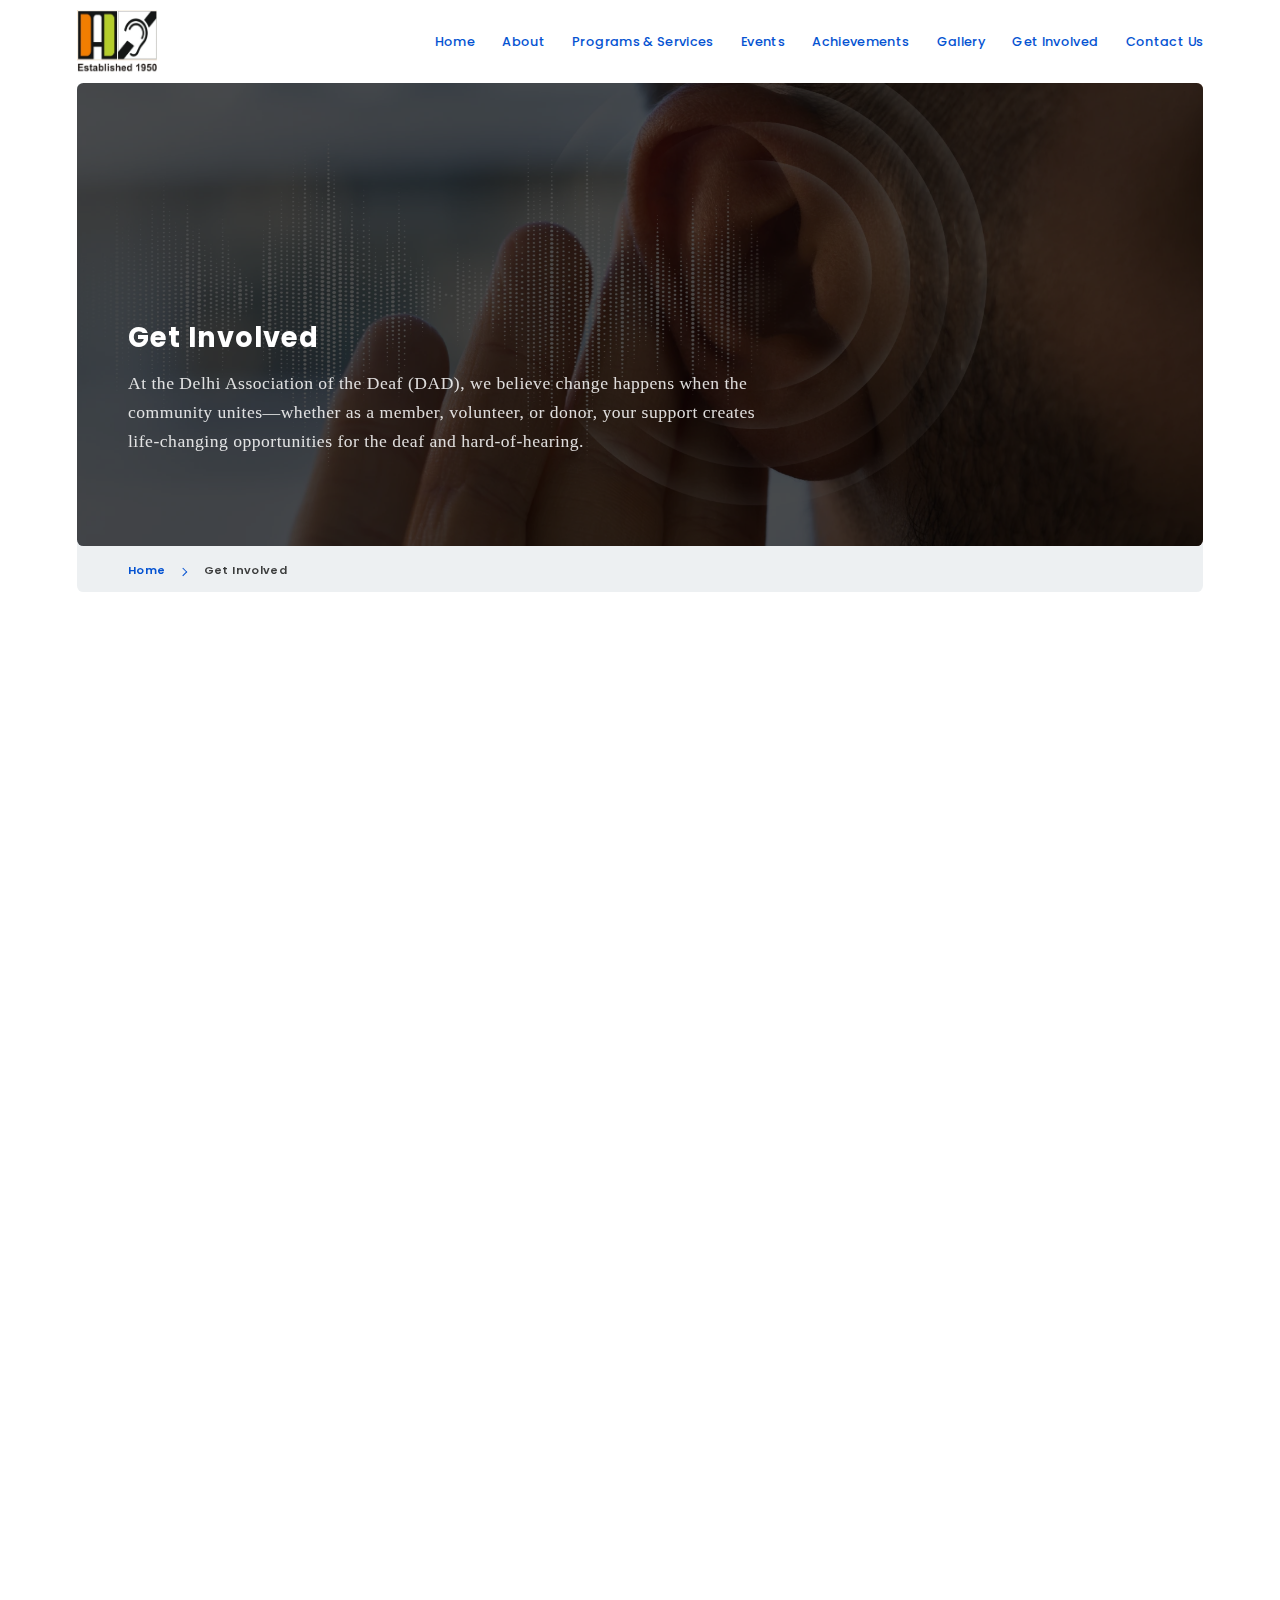
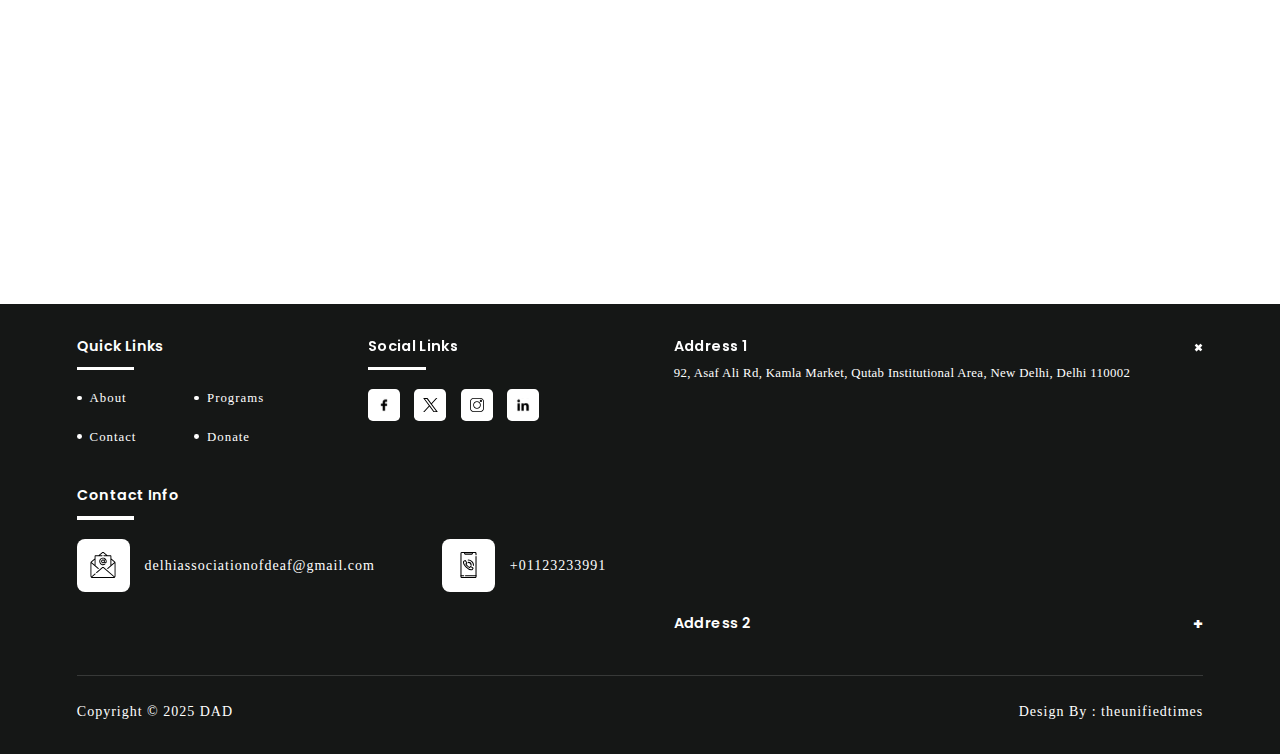
<file: get-involved.html>
<!DOCTYPE html>
<html lang="en">
<head>
    <meta charset="UTF-8">
    <meta http-equiv="X-UA-Compatible" content="IE=edge">
    <meta name="viewport" content="width=device-width, initial-scale=1.0">
    <title>Get Involved | Delhi Association of the Deaf – Membership, Volunteering & Donations</title>
    <meta name="description" content="Join the Delhi Association of the Deaf as a member, volunteer, or donor. Support education, vocational training, employment, and empowerment initiatives for the deaf and hard-of-hearing community.">
    <!-- <link rel="icon" type="image/x-icon" href="img/favicon.ico"> -->

    <link rel="preconnect" href="https://fonts.googleapis.com">
    <link rel="preconnect" href="https://fonts.gstatic.com" crossorigin>
    <link href="https://fonts.googleapis.com/css2?family=Poppins:ital,wght@0,100;0,200;0,300;0,400;0,500;0,600;0,700;0,800;0,900;1,100;1,200;1,300;1,400;1,500;1,600;1,700;1,800;1,900&display=swap" rel="stylesheet">

    <link href="https://unpkg.com/aos@2.3.1/dist/aos.css" rel="stylesheet">
    <link rel="stylesheet" href="owl/owl.carousel.min.css">
    <link rel="stylesheet" href="owl/owl.theme.default.css">
    <link rel="stylesheet" href="https://cdn.jsdelivr.net/npm/@fancyapps/ui/dist/fancybox.css" />
    <link rel="stylesheet" href="css/style.css">
</head>
<body>
    <header>
        <div class="container">
            <div class="inner-wrapper flex items-center">
                <a href="/index.html" class="logo">
                    <img src="imgs/logo.jpeg" alt="logo">
                </a>
                <nav>
                    <!-- <div class="closeicon">
                        <img src="img/cross.svg" alt="cross" />
                    </div> -->
                    <ul class="flex">
                        <li>
                            <a href="/index.html" class="active">Home</a>
                        </li>
                        <li>
                            <a href="/about.html">About</a>
                        </li>
                        <li>
                            <a href="/program-services.html">Programs & Services</a>
                        </li>
                        <li>
                            <a href="/events.html">Events</a>
                        </li>
                        <li>
                            <a href="/achievements.html">Achievements</a>
                        </li>
                        <li>
                            <a href="/gallery.html">Gallery</a>
                        </li>
                        <li>
                            <a href="/get-involved.html">Get Involved</a>
                        </li>
                        <li>
                            <a href="/contactus.html">Contact Us</a>
                        </li>
                    </ul>
                </nav>
                <div class="toggle-icon">
                    <img src="img/menu.svg" alt="menu">
                </div>
            </div>
        </div>
    </header>

    <section class="banner innerbanner" data-aos="zoom-in-down" data-aos-duration="1500">
        <div class="container">
            <div class="inner-wrapper border-box">
                <img src="imgs/banner-bg.webp" alt="Banner" class="banner-bg">
                <div class="content-box">
                    <div class="content">
                        <h1>Get Involved</h1>

                        <p>At the Delhi Association of the Deaf (DAD), we believe change happens when the community unites—whether as a member, volunteer, or donor, your support creates life-changing opportunities for the deaf and hard-of-hearing.</p>
                    </div>
                </div>
            </div>

            <ul class="breadcrumb">
                <li><a href="index.html">Home</a></li>
                <li>Get Involved</li>
            </ul>
        </div>
    </section>


    <section class="involved section-padding gallery-pg">
        <div class="container">
            <div class="items">
                <div class="item" data-aos="fade-up" data-aos-anchor-placement="bottom-bottom" data-aos-duration="1000">
                    <img src="imgs/banner-bg-1.webp" alt="bg" class="bg">
                    <div class="inner-wrapper">

                        <div class="icon-box">
                            <img src="imgs/lg-icons/volunteer.svg" alt="Volunteer">
                        </div>
                        <div class="content">
                            <h2 class="name">Volunteer</h2>
                            <p>Your time and skills can create a lasting impact</p>
                            <ul class="pointers">
                                <li>Assist in organizing workshops, sports events, and training sessions.</li>
                                <li>Share your expertise in education, technology, or counseling to benefit members.</li>
                                <li>Help us raise awareness and spread our mission in the wider community.</li>
                            </ul>
                            <p>Every hour you contribute helps empower deaf individuals to live with confidence and independence.</p>

                            <a class="btn" target="_self" href="/contactus.html">
                                <span>Volunteer Now <img src="imgs/icons/arrow.svg" alt="arrow"></span>
                            </a>
                        </div>
                    </div>
                </div>
                <div class="item" data-aos="fade-up" data-aos-anchor-placement="bottom-bottom" data-aos-duration="1000">
                    <img src="imgs/banner-bg-1.webp" alt="bg" class="bg">
                    <div class="inner-wrapper">

                        <div class="icon-box">
                            <img src="imgs/lg-icons/donation.svg" alt="Donation">
                        </div>
                        <div class="content">
                            <h2 class="name">Donate</h2>
                            <p>Your financial support fuels our mission.</p>
                            <ul class="pointers">
                                <li>Fund educational programs and vocational training for deaf youth and adults.</li>
                                <li>Support the development of our Research & Rehabilitation Centre.</li>
                                <li>Help us provide resources and opportunities to those who need it the most.</li>
                            </ul>

                            <a class="btn" target="_self" href="/contactus.html">
                                <span>Donate Now <img src="imgs/icons/arrow.svg" alt="arrow"></span>
                            </a>
                        </div>
                    </div>
                </div>
                <div class="item" data-aos="fade-up" data-aos-anchor-placement="bottom-bottom" data-aos-duration="1000">
                    <img src="imgs/banner-bg-1.webp" alt="bg" class="bg">
                    <div class="inner-wrapper">

                        <div class="icon-box">
                            <img src="imgs/lg-icons/member.svg" alt="Member">
                        </div>
                        <div class="content">
                            <h2 class="name">Become a Member</h2>
                            <p>Become part of a vibrant and empowering community.</p>
                            <ul class="pointers">
                                <li>Gain access to educational programs, sports activities, and cultural events.</li>
                                <li>Participate in advocacy efforts that promote equal rights for the deaf.</li>
                                <li>Connect with like-minded individuals dedicated to creating a more inclusive society.</li>
                            </ul>
                            <p>By becoming a member, you are not just joining an organization—you are joining a movement for change.</p>

                            <a class="btn" target="_self" href="/contactus.html">
                                <span>Become a Member <img src="imgs/icons/arrow.svg" alt="arrow"></span>
                            </a>
                        </div>
                    </div>
                </div>
            </div>
        </div>
    </section>

    <footer class="footer">
        <div class="container">
            <div class="inner-wrapper">
                <div class="left">
                    <div class="left-top">
                        <div class="left-top-left">
                            <div class="sm-title">Quick Links</div>
                            <ul class="links flex">
                                <li class="link"><a href="/about.html">About</a></li>
                                <li class="link"><a href="/programs.html">Programs</a></li>
                                <li class="link"><a href="/contact.html">Contact</a></li>
                                <li class="link"><a href="/donate.html">Donate</a></li>
                            </ul>
                        </div>
                        <div class="left-top-right">
                            <div class="sm-title">Social Links</div>
                            <div class="social-icons flex">
                                <a href="https://www.facebook.com/delhiassociationofthedeaf" target="_blank"><img
                                        src="img/fb.svg" alt="Facebook"></a>
                                <a href="#"><img src="img/x.svg" alt="X"></a>
                                <a href="#"><img src="img/insta.svg" alt="Instagram"></a>
                                <a href="#"><img src="img/linkedin.svg" alt="Linedin"></a>
                            </div>
                        </div>
                    </div>
                    <div class="left-bottom">
                        <div class="sm-title">Contact Info</div>

                        <ul class="location flex">
                            <li>
                                <div class="icon-wrapper">
                                    <img src="img/mail.svg" alt="mail">
                                </div>
                                <a href="mailto:themaidda@gmail.com">delhiassociationofdeaf@gmail.com</a>
                            </li>
                            <li>
                                <div class="icon-wrapper">
                                    <img src="img/call.svg" alt="call">
                                </div>
                                <div class="num flex">
                                    <a href="tel:01123233991">+01123233991</a>
                                </div>
                            </li>
                        </ul>
                    </div>
                </div>

                <div class="right">
                    <div class="a-items">

                        <div class="a-item">
                            <div class="a-title active">Address 1</div>
                            <div class="a-content open">
                                <div class="a-address">92, Asaf Ali Rd, Kamla Market, Qutab Institutional Area, New Delhi, Delhi 110002</div>
                                <div class="a-map">
                                    <iframe src="https://www.google.com/maps/embed?pb=!1m18!1m12!1m3!1d3504.855175394013!2d77.17586687528562!3d28.544072475713072!2m3!1f0!2f0!3f0!3m2!1i1024!2i768!4f13.1!3m3!1m2!1s0x390d1deebc161fe1%3A0xe3f2d4c6e528847c!2sDelhi%20Association%20Of%20the%20Deaf!5e0!3m2!1sen!2sin!4v1754157773905!5m2!1sen!2sin" width="650" height="200" style="border:0;" allowfullscreen="" loading="lazy" referrerpolicy="no-referrer-when-downgrade"></iframe>
                                </div>
                            </div>
                        </div>
                        <div class="a-item">
                            <div class="a-title">Address 2</div>
                            <div class="a-content">
                                <div class="a-address">92, Asaf Ali Rd, Kamla Market, Qutab Institutional Area, New Delhi, Delhi 110002</div>
                                <div class="a-map">
                                    <iframe src="https://www.google.com/maps/embed?pb=!1m18!1m12!1m3!1d3504.855175394013!2d77.17586687528562!3d28.544072475713072!2m3!1f0!2f0!3f0!3m2!1i1024!2i768!4f13.1!3m3!1m2!1s0x390d1deebc161fe1%3A0xe3f2d4c6e528847c!2sDelhi%20Association%20Of%20the%20Deaf!5e0!3m2!1sen!2sin!4v1754157773905!5m2!1sen!2sin" width="650" height="200" style="border:0;" allowfullscreen="" loading="lazy" referrerpolicy="no-referrer-when-downgrade"></iframe>
                                </div>
                            </div>
                        </div>
                    </div>
                </div>
                <div class="copyright">
                    <span class="copy">Copyright © 2025 DAD</span>
                    <span class="design">Design By : theunifiedtimes</span>
                </div>
            </div>
        </div>
    </footer>

    <script src="https://unpkg.com/aos@2.3.1/dist/aos.js"></script>
    <script src="js/jquery.min.js"></script>
    <script src="owl/owl.carousel.min.js"></script>
    <script src="https://cdn.jsdelivr.net/npm/@fancyapps/ui/dist/fancybox.umd.js"></script>
    <script src="js/custom.js"></script>
</body>
</html>
</file>
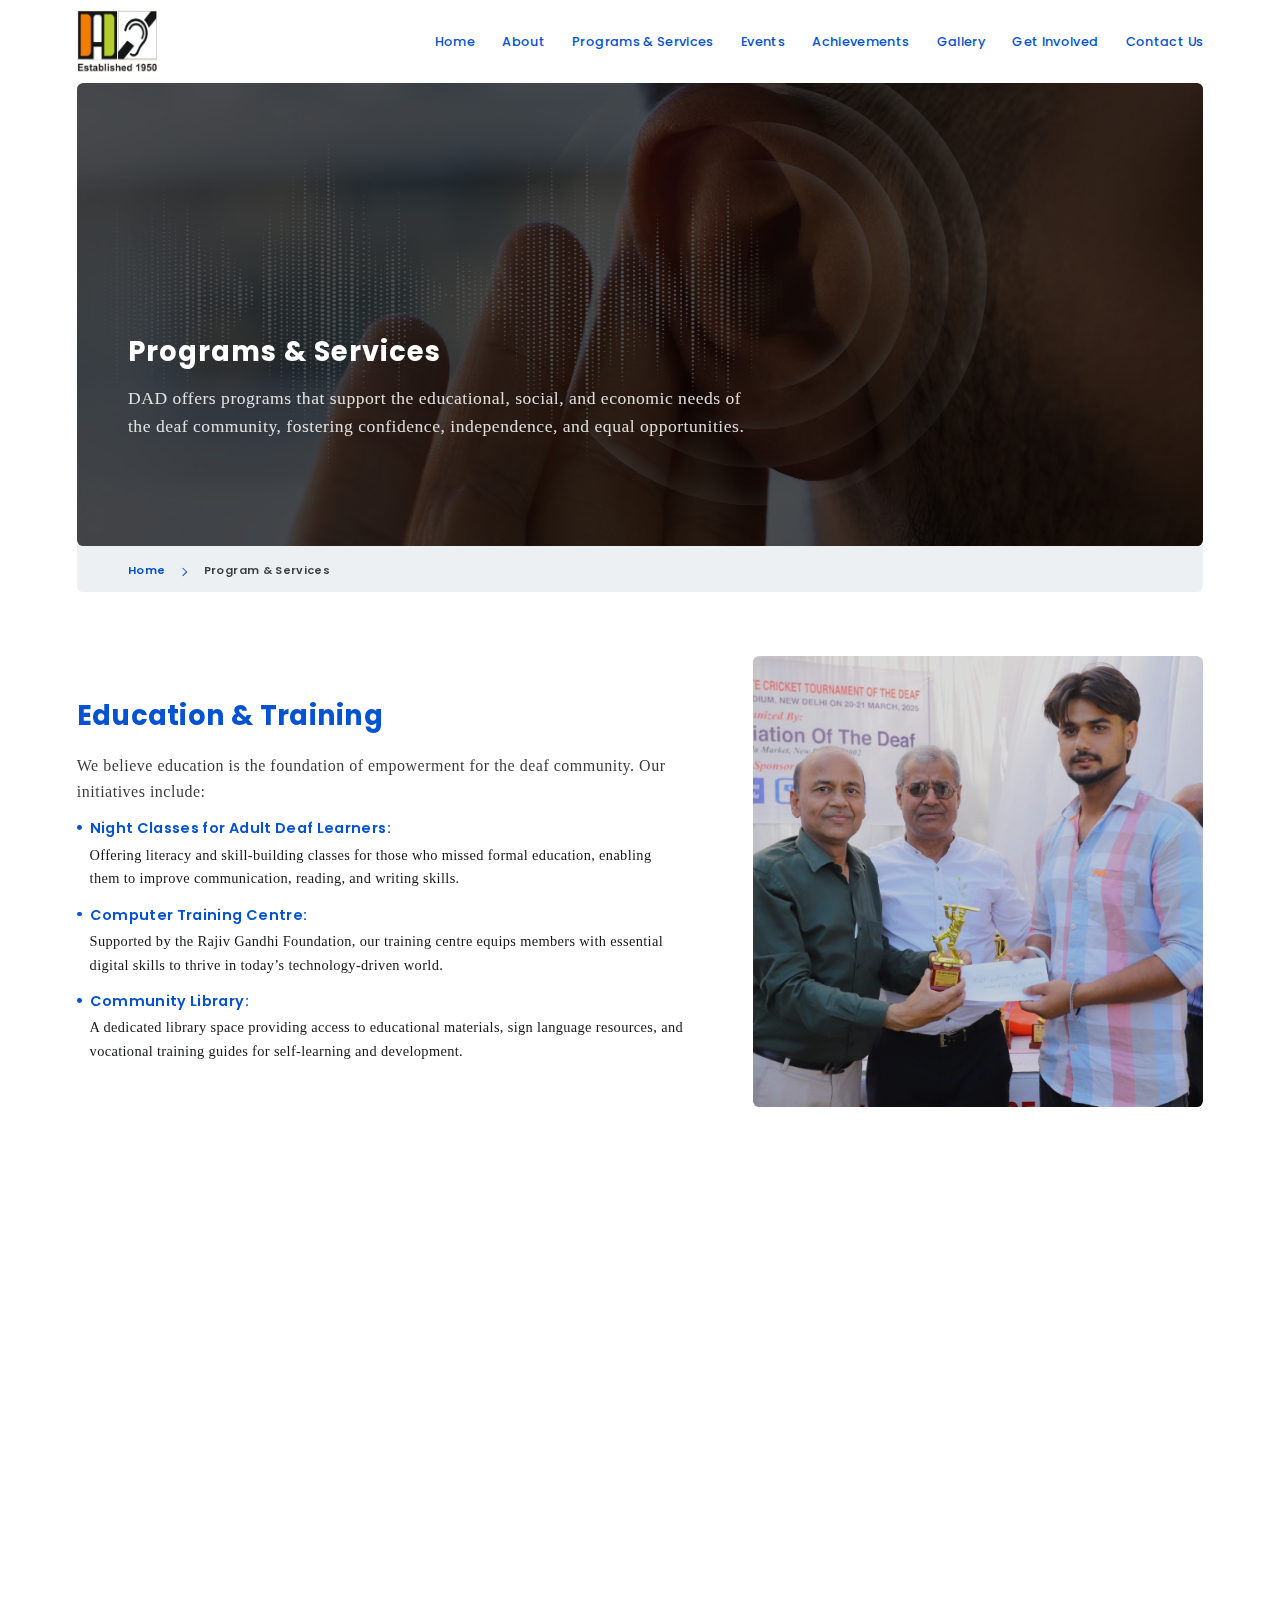
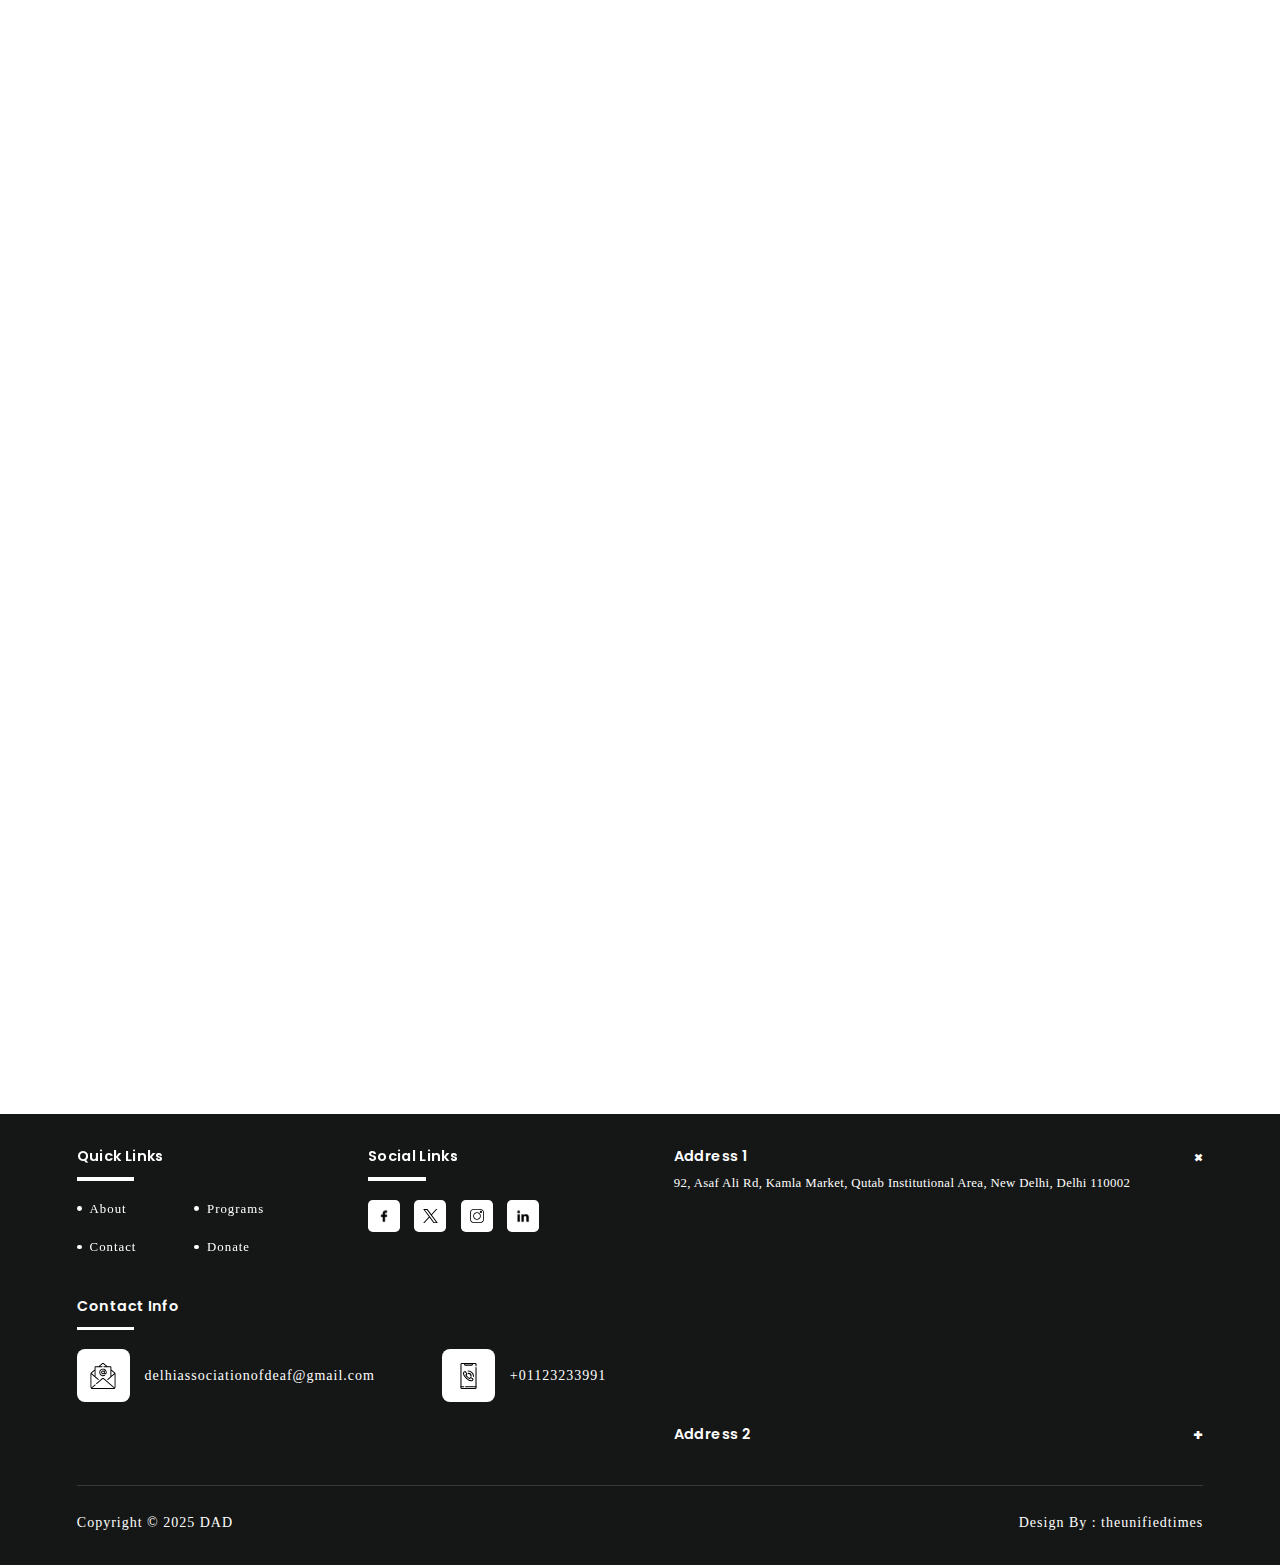
<file: program-services.html>
<!DOCTYPE html>
<html lang="en">
<head>
    <meta charset="UTF-8">
    <meta http-equiv="X-UA-Compatible" content="IE=edge">
    <meta name="viewport" content="width=device-width, initial-scale=1.0">
    <title>Programs & Services | Delhi Association of the Deaf – Education, Sports & Employment for the Deaf</title>
    <meta name="description" content="Explore Delhi Association of the Deaf’s programs in education, vocational training, sports, cultural activities, employment support, and rehabilitation services to empower the deaf community since 1950">
    <!-- <link rel="icon" type="image/x-icon" href="img/favicon.ico"> -->

    <link rel="preconnect" href="https://fonts.googleapis.com">
    <link rel="preconnect" href="https://fonts.gstatic.com" crossorigin>
    <link href="https://fonts.googleapis.com/css2?family=Poppins:ital,wght@0,100;0,200;0,300;0,400;0,500;0,600;0,700;0,800;0,900;1,100;1,200;1,300;1,400;1,500;1,600;1,700;1,800;1,900&display=swap" rel="stylesheet">

    <link href="https://unpkg.com/aos@2.3.1/dist/aos.css" rel="stylesheet">
    <link rel="stylesheet" href="owl/owl.carousel.min.css">
    <link rel="stylesheet" href="owl/owl.theme.default.css">
    <link rel="stylesheet" href="https://cdn.jsdelivr.net/npm/@fancyapps/ui/dist/fancybox.css" />
    <link rel="stylesheet" href="css/style.css">
</head>
<body>
    <header>
        <div class="container">
            <div class="inner-wrapper flex items-center">
                <a href="/index.html" class="logo">
                    <img src="imgs/logo.jpeg" alt="logo">
                </a>
                <nav>
                    <!-- <div class="closeicon">
                        <img src="img/cross.svg" alt="cross" />
                    </div> -->
                    <ul class="flex">
                        <li>
                            <a href="/index.html" class="active">Home</a>
                        </li>
                        <li>
                            <a href="/about.html">About</a>
                        </li>
                        <li>
                            <a href="/program-services.html">Programs & Services</a>
                        </li>
                        <li>
                            <a href="/events.html">Events</a>
                        </li>
                        <li>
                            <a href="/achievements.html">Achievements</a>
                        </li>
                        <li>
                            <a href="/gallery.html">Gallery</a>
                        </li>
                        <li>
                            <a href="/get-involved.html">Get Involved</a>
                        </li>
                        <li>
                            <a href="/contactus.html">Contact Us</a>
                        </li>
                    </ul>
                </nav>
                <div class="toggle-icon">
                    <img src="img/menu.svg" alt="menu">
                </div>
            </div>
        </div>
    </header>

    <section class="banner innerbanner" data-aos="zoom-in-down" data-aos-duration="1500">
        <div class="container">
            <div class="inner-wrapper border-box">
                <img src="imgs/banner-bg.webp" alt="Banner" class="banner-bg">
                <div class="content-box">
                    <div class="content">
                        <h1>Programs & Services</h1>

                        <p>DAD offers programs that support the educational, social, and economic needs of the deaf community, fostering confidence, independence, and equal opportunities.</p>
                    </div>
                </div>
            </div>

            <ul class="breadcrumb">
                <li><a href="index.html">Home</a></li>
                <li>Program & Services</li>
            </ul>
        </div>
    </section>

    <section class="aboutus section-padding" id="about">
        <div class="container">
            <div class="listing flex">
                <div class="list">
                    <div class="inner-wrapper flex items-center">
                        <div
                            class="img-wrapper border-box item"
                            data-aos="fade-up"
                            data-aos-duration="1500"
                        >
                            <img src="imgs/about-pg.webp" alt="about">
                        </div>
                        <div
                            class="content-box item"
                            data-aos="fade-up"
                            data-aos-duration="1500"
                        >
                            <h1 class="title">Education & Training</h1>
                            <p>We believe education is the foundation of empowerment for the deaf community. Our initiatives include:</p>

                            <ul class="pointers">
                                <li><span>Night Classes for Adult Deaf Learners:</span> Offering literacy and skill-building classes for those who missed formal education, enabling them to improve communication, reading, and writing skills.</li>
                                <li><span>Computer Training Centre:</span> Supported by the Rajiv Gandhi Foundation, our training centre equips members with essential digital skills to thrive in today’s technology-driven world.</li>
                                <li><span>Community Library:</span> A dedicated library space providing access to educational materials, sign language resources, and vocational training guides for self-learning and development.</li>

                            </ul>
                        </div>
                    </div>
                </div>
                <div class="list">
                    <div class="inner-wrapper flex items-center">
                        <div
                            class="img-wrapper border-box item"
                            data-aos="fade-up"
                            data-aos-duration="1500"
                        >
                            <img src="imgs/about-pg.webp" alt="about">
                        </div>
                        <div
                            class="content-box item"
                            data-aos="fade-up"
                            data-aos-duration="1500"
                        >
                            <h1 class="title">Sports & Cultural Activities</h1>
                            <p>Sports and cultural programs are key to building self-confidence and fostering a sense of community. Our activities include:</p>

                            <ul class="pointers">
                                <li><span>Annual Delhi Games of the Deaf:</span> A platform for deaf athletes to compete, showcase their talents, and gain recognition at the state and national levels.</li>
                                <li><span>Mime Shows and Cultural Performances:</span> Celebrating the creative talents of the deaf community through theatre, mime, and cultural art forms that break communication barriers.</li>
                                <li><span>Youth Development Holiday Camps:</span> Engaging camps that combine recreation with learning, fostering leadership, teamwork, and life skills among young deaf members.</li>
                            </ul>
                        </div>
                    </div>
                </div>
                <div class="list">
                    <div class="inner-wrapper flex items-center">
                        <div
                            class="img-wrapper border-box item"
                            data-aos="fade-up"
                            data-aos-duration="1500"
                        >
                            <img src="imgs/about-pg.webp" alt="about">
                        </div>
                        <div
                            class="content-box item"
                            data-aos="fade-up"
                            data-aos-duration="1500"
                        >
                            <h1 class="title">Employment Support</h1>
                            <p>Economic independence is crucial for dignity and self-reliance. DAD works extensively to create career opportunities through:</p>

                            <ul class="pointers">
                                <li><span>Government & NGO Partnerships:</span>Collaborating with public and private sectors to secure job placements for the deaf and integrate them into the workforce.</li>
                                <li><span>Vocational Training & Skill Development Workshops:</span>Providing hands-on training in trades, soft skills, and entrepreneurship to prepare members for sustainable employment and business ventures.</li>
                            </ul>
                        </div>
                    </div>
                </div>
                <div class="list">
                    <div class="inner-wrapper flex items-center">
                        <div
                            class="img-wrapper border-box item"
                            data-aos="fade-up"
                            data-aos-duration="1500"
                        >
                            <img src="imgs/about-pg.webp" alt="about">
                        </div>
                        <div
                            class="content-box item"
                            data-aos="fade-up"
                            data-aos-duration="1500"
                        >
                            <h1 class="title">Research & Rehabilitation Centre</h1>
                            <p>Our <b>state-of-the-art Research & Rehabilitation Centre</b> is a hub for deaf welfare programs. It focuses on:</p>

                            <ul class="pointers">
                                <li><span>Advanced Training & Education:</span> Offering specialized courses to enhance technical, vocational, and professional skills for members.</li>
                                <li><span>Counseling & Community Development:</span> Providing psychological support, guidance, and community programs aimed at social inclusion and mental well-being.</li>
                            </ul>
                        </div>
                    </div>
                </div>
            </div>
        </div>
    </section>

    <footer class="footer">
        <div class="container">
            <div class="inner-wrapper">
                <div class="left">
                    <div class="left-top">
                        <div class="left-top-left">
                            <div class="sm-title">Quick Links</div>
                            <ul class="links flex">
                                <li class="link"><a href="/about.html">About</a></li>
                                <li class="link"><a href="/programs.html">Programs</a></li>
                                <li class="link"><a href="/contact.html">Contact</a></li>
                                <li class="link"><a href="/donate.html">Donate</a></li>
                            </ul>
                        </div>
                        <div class="left-top-right">
                            <div class="sm-title">Social Links</div>
                            <div class="social-icons flex">
                                <a href="https://www.facebook.com/delhiassociationofthedeaf" target="_blank"><img
                                        src="img/fb.svg" alt="Facebook"></a>
                                <a href="#"><img src="img/x.svg" alt="X"></a>
                                <a href="#"><img src="img/insta.svg" alt="Instagram"></a>
                                <a href="#"><img src="img/linkedin.svg" alt="Linedin"></a>
                            </div>
                        </div>
                    </div>
                    <div class="left-bottom">
                        <div class="sm-title">Contact Info</div>

                        <ul class="location flex">
                            <li>
                                <div class="icon-wrapper">
                                    <img src="img/mail.svg" alt="mail">
                                </div>
                                <a href="mailto:themaidda@gmail.com">delhiassociationofdeaf@gmail.com</a>
                            </li>
                            <li>
                                <div class="icon-wrapper">
                                    <img src="img/call.svg" alt="call">
                                </div>
                                <div class="num flex">
                                    <a href="tel:01123233991">+01123233991</a>
                                </div>
                            </li>
                        </ul>
                    </div>
                </div>

                <div class="right">
                    <div class="a-items">

                        <div class="a-item">
                            <div class="a-title active">Address 1</div>
                            <div class="a-content open">
                                <div class="a-address">92, Asaf Ali Rd, Kamla Market, Qutab Institutional Area, New Delhi, Delhi 110002</div>
                                <div class="a-map">
                                    <iframe src="https://www.google.com/maps/embed?pb=!1m18!1m12!1m3!1d3504.855175394013!2d77.17586687528562!3d28.544072475713072!2m3!1f0!2f0!3f0!3m2!1i1024!2i768!4f13.1!3m3!1m2!1s0x390d1deebc161fe1%3A0xe3f2d4c6e528847c!2sDelhi%20Association%20Of%20the%20Deaf!5e0!3m2!1sen!2sin!4v1754157773905!5m2!1sen!2sin" width="650" height="200" style="border:0;" allowfullscreen="" loading="lazy" referrerpolicy="no-referrer-when-downgrade"></iframe>
                                </div>
                            </div>
                        </div>
                        <div class="a-item">
                            <div class="a-title">Address 2</div>
                            <div class="a-content">
                                <div class="a-address">92, Asaf Ali Rd, Kamla Market, Qutab Institutional Area, New Delhi, Delhi 110002</div>
                                <div class="a-map">
                                    <iframe src="https://www.google.com/maps/embed?pb=!1m18!1m12!1m3!1d3504.855175394013!2d77.17586687528562!3d28.544072475713072!2m3!1f0!2f0!3f0!3m2!1i1024!2i768!4f13.1!3m3!1m2!1s0x390d1deebc161fe1%3A0xe3f2d4c6e528847c!2sDelhi%20Association%20Of%20the%20Deaf!5e0!3m2!1sen!2sin!4v1754157773905!5m2!1sen!2sin" width="650" height="200" style="border:0;" allowfullscreen="" loading="lazy" referrerpolicy="no-referrer-when-downgrade"></iframe>
                                </div>
                            </div>
                        </div>
                    </div>
                </div>
                <div class="copyright">
                    <span class="copy">Copyright © 2025 DAD</span>
                    <span class="design">Design By : theunifiedtimes</span>
                </div>
            </div>
        </div>
    </footer>

    <script src="https://unpkg.com/aos@2.3.1/dist/aos.js"></script>
    <script src="js/jquery.min.js"></script>
    <script src="owl/owl.carousel.min.js"></script>
    <script src="https://cdn.jsdelivr.net/npm/@fancyapps/ui/dist/fancybox.umd.js"></script>
    <script src="js/custom.js"></script>
</body>
</html>
</file>
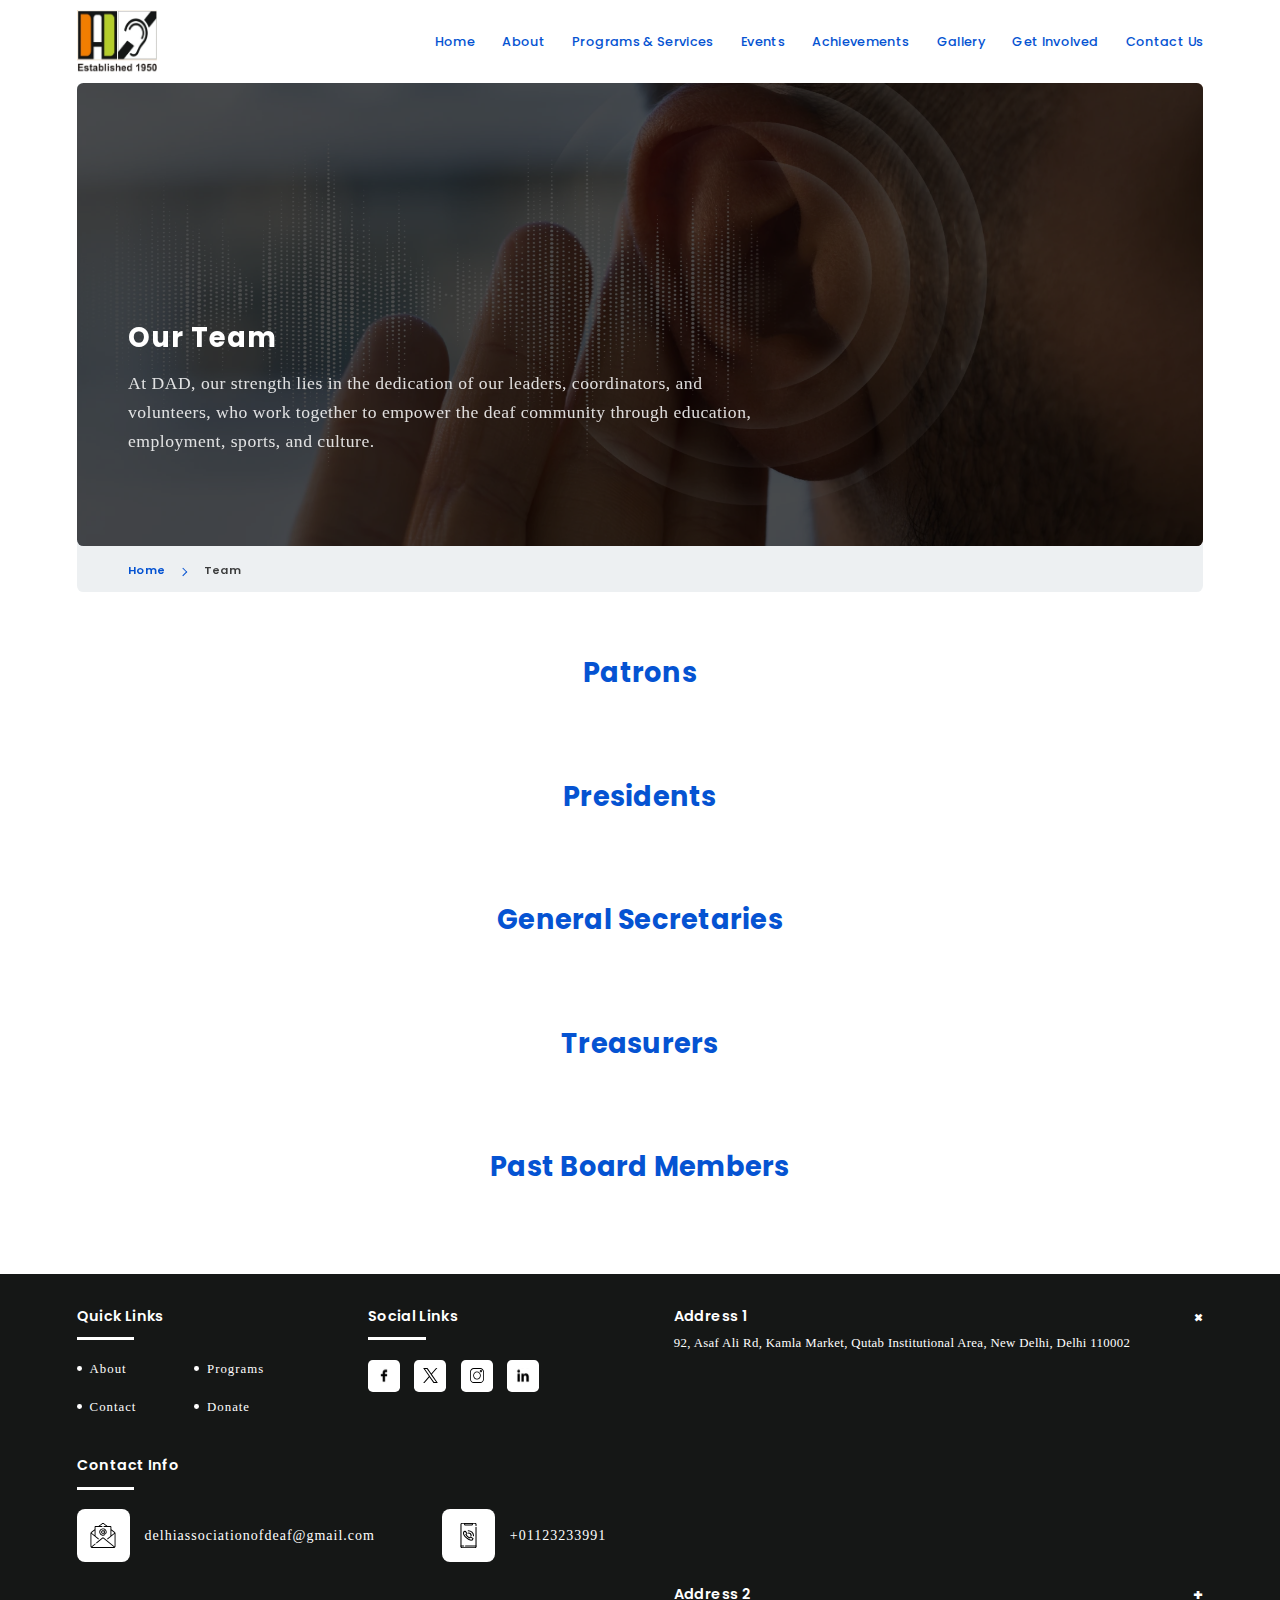
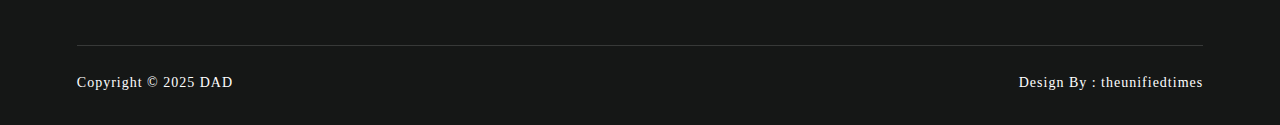
<file: team.html>
<!DOCTYPE html>
<html lang="en">
<head>
    <meta charset="UTF-8">
    <meta http-equiv="X-UA-Compatible" content="IE=edge">
    <meta name="viewport" content="width=device-width, initial-scale=1.0">
    <title>Our Team | Delhi Association of the Deaf – Leaders & Changemakers</title>
    <meta name="description" content="Meet the dedicated leaders, coordinators, and volunteers of the Delhi Association of the Deaf (DAD) who drive education, employment, sports, and advocacy programs for the deaf and hard-of-hearing community.">
    <!-- <link rel="icon" type="image/x-icon" href="img/favicon.ico"> -->

    <link rel="preconnect" href="https://fonts.googleapis.com">
    <link rel="preconnect" href="https://fonts.gstatic.com" crossorigin>
    <link href="https://fonts.googleapis.com/css2?family=Poppins:ital,wght@0,100;0,200;0,300;0,400;0,500;0,600;0,700;0,800;0,900;1,100;1,200;1,300;1,400;1,500;1,600;1,700;1,800;1,900&display=swap" rel="stylesheet">

    <link href="https://unpkg.com/aos@2.3.1/dist/aos.css" rel="stylesheet">
    <link rel="stylesheet" href="owl/owl.carousel.min.css">
    <link rel="stylesheet" href="owl/owl.theme.default.css">
    <link rel="stylesheet" href="https://cdn.jsdelivr.net/npm/@fancyapps/ui/dist/fancybox.css" />
    <link rel="stylesheet" href="css/style.css">
</head>
<body>
    <header>
        <div class="container">
            <div class="inner-wrapper flex items-center">
                <a href="/index.html" class="logo">
                    <img src="imgs/logo.jpeg" alt="logo">
                </a>
                <nav>
                    <!-- <div class="closeicon">
                        <img src="img/cross.svg" alt="cross" />
                    </div> -->
                    <ul class="flex">
                        <li>
                            <a href="/index.html" class="active">Home</a>
                        </li>
                        <li>
                            <a href="/about.html">About</a>
                        </li>
                        <li>
                            <a href="/program-services.html">Programs & Services</a>
                        </li>
                        <li>
                            <a href="/events.html">Events</a>
                        </li>
                        <li>
                            <a href="/achievements.html">Achievements</a>
                        </li>
                        <li>
                            <a href="/gallery.html">Gallery</a>
                        </li>
                        <li>
                            <a href="/get-involved.html">Get Involved</a>
                        </li>
                        <li>
                            <a href="/contactus.html">Contact Us</a>
                        </li>
                    </ul>
                </nav>
                <div class="toggle-icon">
                    <img src="img/menu.svg" alt="menu">
                </div>
            </div>
        </div>
    </header>

    <section class="banner innerbanner" data-aos="zoom-in-down" data-aos-duration="1500">
        <div class="container">
            <div class="inner-wrapper border-box">
                <img src="imgs/banner-bg.webp" alt="Banner" class="banner-bg">
                <div class="content-box">
                    <div class="content">
                        <h1>Our Team</h1>

                        <p>At DAD, our strength lies in the dedication of our leaders, coordinators, and volunteers, who work together to empower the deaf community through education, employment, sports, and culture.</p>
                    </div>
                </div>
            </div>

            <ul class="breadcrumb">
                <li><a href="index.html">Home</a></li>
                <li>Team</li>
            </ul>
        </div>
    </section>

    <section class="team slider section-padding">
        <div class="container">
            <div class="heading-wrapper text-center">
                <div class="title">Patrons</div>
            </div>

            <div class="items owl-carousel team-slider">
                <div class="item">
                    <div class="img-wrapper">
                        <img src="imgs/profile-1.webp" alt="user">
                    </div>
                    <div class="content">
                        <div class="name">Dummy Name</div>
                        <div class="desig">Designation</div>
                        <div class="desc">Lorem Ipsum is simply dummy text of the printing and typesetting industry.</div>
                    </div>
                </div>
                <div class="item">
                    <div class="img-wrapper">
                        <img src="imgs/profile-1.webp" alt="user">
                    </div>
                    <div class="content">
                        <div class="name">Dummy Name</div>
                        <div class="desig">Designation</div>
                        <div class="desc">Lorem Ipsum is simply dummy text of the printing and typesetting industry.</div>
                    </div>
                </div>
                <div class="item">
                    <div class="img-wrapper">
                        <img src="imgs/profile-1.webp" alt="user">
                    </div>
                    <div class="content">
                        <div class="name">Dummy Name</div>
                        <div class="desig">Designation</div>
                        <div class="desc">Lorem Ipsum is simply dummy text of the printing and typesetting industry.</div>
                    </div>
                </div>
                <div class="item">
                    <div class="img-wrapper">
                        <img src="imgs/profile-1.webp" alt="user">
                    </div>
                    <div class="content">
                        <div class="name">Dummy Name</div>
                        <div class="desig">Designation</div>
                        <div class="desc">Lorem Ipsum is simply dummy text of the printing and typesetting industry.</div>
                    </div>
                </div>
                <div class="item">
                    <div class="img-wrapper">
                        <img src="imgs/profile-1.webp" alt="user">
                    </div>
                    <div class="content">
                        <div class="name">Dummy Name</div>
                        <div class="desig">Designation</div>
                        <div class="desc">Lorem Ipsum is simply dummy text of the printing and typesetting industry.</div>
                    </div>
                </div>
                <div class="item">
                    <div class="img-wrapper">
                        <img src="imgs/profile-1.webp" alt="user">
                    </div>
                    <div class="content">
                        <div class="name">Dummy Name</div>
                        <div class="desig">Designation</div>
                        <div class="desc">Lorem Ipsum is simply dummy text of the printing and typesetting industry.</div>
                    </div>
                </div>
                <div class="item">
                    <div class="img-wrapper">
                        <img src="imgs/profile-1.webp" alt="user">
                    </div>
                    <div class="content">
                        <div class="name">Dummy Name</div>
                        <div class="desig">Designation</div>
                        <div class="desc">Lorem Ipsum is simply dummy text of the printing and typesetting industry.</div>
                    </div>
                </div>
                <div class="item">
                    <div class="img-wrapper">
                        <img src="imgs/profile-1.webp" alt="user">
                    </div>
                    <div class="content">
                        <div class="name">Dummy Name</div>
                        <div class="desig">Designation</div>
                        <div class="desc">Lorem Ipsum is simply dummy text of the printing and typesetting industry.</div>
                    </div>
                </div>
            </div>
        </div>
    </section>

    <section class="team slider section-padding-bottom">
        <div class="container">
            <div class="heading-wrapper text-center">
                <div class="title">Presidents</div>
            </div>

            <div class="items owl-carousel team-slider">
                <div
                    class="item"
                    data-aos="fade-up"
                    data-aos-anchor-placement="bottom-bottom"
                    data-aos-duration="1000"
                >
                    <div class="img-wrapper">
                        <img src="imgs/profile-1.webp" alt="user">
                    </div>
                    <div class="content">
                        <div class="name">Dummy Name</div>
                        <div class="desig">Designation</div>
                        <div class="desc">Lorem Ipsum is simply dummy text of the printing and typesetting industry.</div>
                    </div>
                </div>
                <div
                    class="item"
                    data-aos="fade-up"
                    data-aos-anchor-placement="bottom-bottom"
                    data-aos-duration="1000"
                >
                    <div class="img-wrapper">
                        <img src="imgs/profile-1.webp" alt="user">
                    </div>
                    <div class="content">
                        <div class="name">Dummy name</div>
                        <div class="desig">Designation</div>
                        <div class="desc">Lorem Ipsum is simply dummy text of the printing and typesetting industry.</div>
                    </div>
                </div>
                <div
                    class="item"
                    data-aos="fade-up"
                    data-aos-anchor-placement="bottom-bottom"
                    data-aos-duration="1000"
                >
                    <div class="img-wrapper">
                        <img src="imgs/profile-1.webp" alt="user">
                    </div>
                    <div class="content">
                        <div class="name">Dummy name</div>
                        <div class="desig">Designation</div>
                        <div class="desc">Lorem Ipsum is simply dummy text of the printing and typesetting industry.</div>
                    </div>
                </div>
                <div
                    class="item"
                    data-aos="fade-up"
                    data-aos-anchor-placement="bottom-bottom"
                    data-aos-duration="1000"
                >
                    <div class="img-wrapper">
                        <img src="imgs/profile-1.webp" alt="user">
                    </div>
                    <div class="content">
                        <div class="name">Dummy name</div>
                        <div class="desig">Designation</div>
                        <div class="desc">Lorem Ipsum is simply dummy text of the printing and typesetting industry.</div>
                    </div>
                </div>
                <div
                    class="item"
                    data-aos="fade-up"
                    data-aos-anchor-placement="bottom-bottom"
                    data-aos-duration="1000"
                >
                    <div class="img-wrapper">
                        <img src="imgs/profile-1.webp" alt="user">
                    </div>
                    <div class="content">
                        <div class="name">Dummy Name</div>
                        <div class="desig">Designation</div>
                        <div class="desc">Lorem Ipsum is simply dummy text of the printing and typesetting industry.</div>
                    </div>
                </div>
                <div
                    class="item"
                    data-aos="fade-up"
                    data-aos-anchor-placement="bottom-bottom"
                    data-aos-duration="1000"
                >
                    <div class="img-wrapper">
                        <img src="imgs/profile-1.webp" alt="user">
                    </div>
                    <div class="content">
                        <div class="name">Dummy name</div>
                        <div class="desig">Designation</div>
                        <div class="desc">Lorem Ipsum is simply dummy text of the printing and typesetting industry.</div>
                    </div>
                </div>
                <div
                    class="item"
                    data-aos="fade-up"
                    data-aos-anchor-placement="bottom-bottom"
                    data-aos-duration="1000"
                >
                    <div class="img-wrapper">
                        <img src="imgs/profile-1.webp" alt="user">
                    </div>
                    <div class="content">
                        <div class="name">Dummy name</div>
                        <div class="desig">Designation</div>
                        <div class="desc">Lorem Ipsum is simply dummy text of the printing and typesetting industry.</div>
                    </div>
                </div>
                <div
                    class="item"
                    data-aos="fade-up"
                    data-aos-anchor-placement="bottom-bottom"
                    data-aos-duration="1000"
                >
                    <div class="img-wrapper">
                        <img src="imgs/profile-1.webp" alt="user">
                    </div>
                    <div class="content">
                        <div class="name">Dummy name</div>
                        <div class="desig">Designation</div>
                        <div class="desc">Lorem Ipsum is simply dummy text of the printing and typesetting industry.</div>
                    </div>
                </div>
            </div>
        </div>
    </section>

    <section class="team slider section-padding-bottom">
        <div class="container">
            <div class="heading-wrapper text-center">
                <div class="title">General Secretaries</div>
            </div>

            <div class="items owl-carousel team-slider">
                <div
                    class="item"
                    data-aos="fade-up"
                    data-aos-anchor-placement="bottom-bottom"
                    data-aos-duration="1000"
                >
                    <div class="img-wrapper">
                        <img src="imgs/profile-1.webp" alt="user">
                    </div>
                    <div class="content">
                        <div class="name">Dummy Name</div>
                        <div class="desig">Designation</div>
                        <div class="desc">Lorem Ipsum is simply dummy text of the printing and typesetting industry.</div>
                    </div>
                </div>
                <div
                    class="item"
                    data-aos="fade-up"
                    data-aos-anchor-placement="bottom-bottom"
                    data-aos-duration="1000"
                >
                    <div class="img-wrapper">
                        <img src="imgs/profile-1.webp" alt="user">
                    </div>
                    <div class="content">
                        <div class="name">Dummy name</div>
                        <div class="desig">Designation</div>
                        <div class="desc">Lorem Ipsum is simply dummy text of the printing and typesetting industry.</div>
                    </div>
                </div>
                <div
                    class="item"
                    data-aos="fade-up"
                    data-aos-anchor-placement="bottom-bottom"
                    data-aos-duration="1000"
                >
                    <div class="img-wrapper">
                        <img src="imgs/profile-1.webp" alt="user">
                    </div>
                    <div class="content">
                        <div class="name">Dummy name</div>
                        <div class="desig">Designation</div>
                        <div class="desc">Lorem Ipsum is simply dummy text of the printing and typesetting industry.</div>
                    </div>
                </div>
                <div
                    class="item"
                    data-aos="fade-up"
                    data-aos-anchor-placement="bottom-bottom"
                    data-aos-duration="1000"
                >
                    <div class="img-wrapper">
                        <img src="imgs/profile-1.webp" alt="user">
                    </div>
                    <div class="content">
                        <div class="name">Dummy name</div>
                        <div class="desig">Designation</div>
                        <div class="desc">Lorem Ipsum is simply dummy text of the printing and typesetting industry.</div>
                    </div>
                </div>
                <div
                    class="item"
                    data-aos="fade-up"
                    data-aos-anchor-placement="bottom-bottom"
                    data-aos-duration="1000"
                >
                    <div class="img-wrapper">
                        <img src="imgs/profile-1.webp" alt="user">
                    </div>
                    <div class="content">
                        <div class="name">Dummy Name</div>
                        <div class="desig">Designation</div>
                        <div class="desc">Lorem Ipsum is simply dummy text of the printing and typesetting industry.</div>
                    </div>
                </div>
                <div
                    class="item"
                    data-aos="fade-up"
                    data-aos-anchor-placement="bottom-bottom"
                    data-aos-duration="1000"
                >
                    <div class="img-wrapper">
                        <img src="imgs/profile-1.webp" alt="user">
                    </div>
                    <div class="content">
                        <div class="name">Dummy name</div>
                        <div class="desig">Designation</div>
                        <div class="desc">Lorem Ipsum is simply dummy text of the printing and typesetting industry.</div>
                    </div>
                </div>
                <div
                    class="item"
                    data-aos="fade-up"
                    data-aos-anchor-placement="bottom-bottom"
                    data-aos-duration="1000"
                >
                    <div class="img-wrapper">
                        <img src="imgs/profile-1.webp" alt="user">
                    </div>
                    <div class="content">
                        <div class="name">Dummy name</div>
                        <div class="desig">Designation</div>
                        <div class="desc">Lorem Ipsum is simply dummy text of the printing and typesetting industry.</div>
                    </div>
                </div>
                <div
                    class="item"
                    data-aos="fade-up"
                    data-aos-anchor-placement="bottom-bottom"
                    data-aos-duration="1000"
                >
                    <div class="img-wrapper">
                        <img src="imgs/profile-1.webp" alt="user">
                    </div>
                    <div class="content">
                        <div class="name">Dummy name</div>
                        <div class="desig">Designation</div>
                        <div class="desc">Lorem Ipsum is simply dummy text of the printing and typesetting industry.</div>
                    </div>
                </div>
            </div>
        </div>
    </section>
    
    <section class="team slider section-padding-bottom">
        <div class="container">
            <div class="heading-wrapper text-center">
                <div class="title">Treasurers</div>
            </div>

            <div class="items owl-carousel team-slider">
                <div
                    class="item"
                    data-aos="fade-up"
                    data-aos-anchor-placement="bottom-bottom"
                    data-aos-duration="1000"
                >
                    <div class="img-wrapper">
                        <img src="imgs/profile-1.webp" alt="user">
                    </div>
                    <div class="content">
                        <div class="name">Dummy Name</div>
                        <div class="desig">Designation</div>
                        <div class="desc">Lorem Ipsum is simply dummy text of the printing and typesetting industry.</div>
                    </div>
                </div>
                <div
                    class="item"
                    data-aos="fade-up"
                    data-aos-anchor-placement="bottom-bottom"
                    data-aos-duration="1000"
                >
                    <div class="img-wrapper">
                        <img src="imgs/profile-1.webp" alt="user">
                    </div>
                    <div class="content">
                        <div class="name">Dummy name</div>
                        <div class="desig">Designation</div>
                        <div class="desc">Lorem Ipsum is simply dummy text of the printing and typesetting industry.</div>
                    </div>
                </div>
                <div
                    class="item"
                    data-aos="fade-up"
                    data-aos-anchor-placement="bottom-bottom"
                    data-aos-duration="1000"
                >
                    <div class="img-wrapper">
                        <img src="imgs/profile-1.webp" alt="user">
                    </div>
                    <div class="content">
                        <div class="name">Dummy name</div>
                        <div class="desig">Designation</div>
                        <div class="desc">Lorem Ipsum is simply dummy text of the printing and typesetting industry.</div>
                    </div>
                </div>
                <div
                    class="item"
                    data-aos="fade-up"
                    data-aos-anchor-placement="bottom-bottom"
                    data-aos-duration="1000"
                >
                    <div class="img-wrapper">
                        <img src="imgs/profile-1.webp" alt="user">
                    </div>
                    <div class="content">
                        <div class="name">Dummy name</div>
                        <div class="desig">Designation</div>
                        <div class="desc">Lorem Ipsum is simply dummy text of the printing and typesetting industry.</div>
                    </div>
                </div>
                <div
                    class="item"
                    data-aos="fade-up"
                    data-aos-anchor-placement="bottom-bottom"
                    data-aos-duration="1000"
                >
                    <div class="img-wrapper">
                        <img src="imgs/profile-1.webp" alt="user">
                    </div>
                    <div class="content">
                        <div class="name">Dummy Name</div>
                        <div class="desig">Designation</div>
                        <div class="desc">Lorem Ipsum is simply dummy text of the printing and typesetting industry.</div>
                    </div>
                </div>
                <div
                    class="item"
                    data-aos="fade-up"
                    data-aos-anchor-placement="bottom-bottom"
                    data-aos-duration="1000"
                >
                    <div class="img-wrapper">
                        <img src="imgs/profile-1.webp" alt="user">
                    </div>
                    <div class="content">
                        <div class="name">Dummy name</div>
                        <div class="desig">Designation</div>
                        <div class="desc">Lorem Ipsum is simply dummy text of the printing and typesetting industry.</div>
                    </div>
                </div>
                <div
                    class="item"
                    data-aos="fade-up"
                    data-aos-anchor-placement="bottom-bottom"
                    data-aos-duration="1000"
                >
                    <div class="img-wrapper">
                        <img src="imgs/profile-1.webp" alt="user">
                    </div>
                    <div class="content">
                        <div class="name">Dummy name</div>
                        <div class="desig">Designation</div>
                        <div class="desc">Lorem Ipsum is simply dummy text of the printing and typesetting industry.</div>
                    </div>
                </div>
                <div
                    class="item"
                    data-aos="fade-up"
                    data-aos-anchor-placement="bottom-bottom"
                    data-aos-duration="1000"
                >
                    <div class="img-wrapper">
                        <img src="imgs/profile-1.webp" alt="user">
                    </div>
                    <div class="content">
                        <div class="name">Dummy name</div>
                        <div class="desig">Designation</div>
                        <div class="desc">Lorem Ipsum is simply dummy text of the printing and typesetting industry.</div>
                    </div>
                </div>
            </div>
        </div>
    </section>

    <section class="reports section-padding-bottom">
        <div class="container">
            <div class="heading-wrapper text-center">
                <div class="title">Past Board Members</div>
            </div>

            <div class="items owl-carousel report-slider">
                <div class="item" data-aos="fade-up" data-aos-anchor-placement="bottom-bottom" data-aos-duration="1000">
                    <div class="icon-box"><img src="imgs/icons/pdf.svg" alt=""></div>
                    <div class="name">The Committee of DAD of 1968 - 1972</div>
                    <a href="#" class="btn-sm" target="_blank">Click Here</a>
                </div>
                <div class="item" data-aos="fade-up" data-aos-anchor-placement="bottom-bottom" data-aos-duration="1000">
                    <div class="icon-box"><img src="imgs/icons/pdf.svg" alt=""></div>
                    <div class="name">The Committee of DAD of 1968 - 1972</div>
                    <a href="#" class="btn-sm" target="_blank">Click Here</a>
                </div>
                <div class="item" data-aos="fade-up" data-aos-anchor-placement="bottom-bottom" data-aos-duration="1000">
                    <div class="icon-box"><img src="imgs/icons/pdf.svg" alt=""></div>
                    <div class="name">The Committee of DAD of 1968 - 1972</div>
                    <a href="#" class="btn-sm" target="_blank">Click Here</a>
                </div>
                <div class="item" data-aos="fade-up" data-aos-anchor-placement="bottom-bottom" data-aos-duration="1000">
                    <div class="icon-box"><img src="imgs/icons/pdf.svg" alt=""></div>
                    <div class="name">The Committee of DAD of 1968 - 1972</div>
                    <a href="#" class="btn-sm" target="_blank">Click Here</a>
                </div>
                <div class="item" data-aos="fade-up" data-aos-anchor-placement="bottom-bottom" data-aos-duration="1000">
                    <div class="icon-box"><img src="imgs/icons/pdf.svg" alt=""></div>
                    <div class="name">The Committee of DAD of 1968 - 1972</div>
                    <a href="#" class="btn-sm" target="_blank">Click Here</a>
                </div>
            </div>
        </div>
    </section>

    <footer class="footer">
        <div class="container">
            <div class="inner-wrapper">
                <div class="left">
                    <div class="left-top">
                        <div class="left-top-left">
                            <div class="sm-title">Quick Links</div>
                            <ul class="links flex">
                                <li class="link"><a href="/about.html">About</a></li>
                                <li class="link"><a href="/programs.html">Programs</a></li>
                                <li class="link"><a href="/contact.html">Contact</a></li>
                                <li class="link"><a href="/donate.html">Donate</a></li>
                            </ul>
                        </div>
                        <div class="left-top-right">
                            <div class="sm-title">Social Links</div>
                            <div class="social-icons flex">
                                <a href="https://www.facebook.com/delhiassociationofthedeaf" target="_blank"><img
                                        src="img/fb.svg" alt="Facebook"></a>
                                <a href="#"><img src="img/x.svg" alt="X"></a>
                                <a href="#"><img src="img/insta.svg" alt="Instagram"></a>
                                <a href="#"><img src="img/linkedin.svg" alt="Linedin"></a>
                            </div>
                        </div>
                    </div>
                    <div class="left-bottom">
                        <div class="sm-title">Contact Info</div>

                        <ul class="location flex">
                            <li>
                                <div class="icon-wrapper">
                                    <img src="img/mail.svg" alt="mail">
                                </div>
                                <a href="mailto:themaidda@gmail.com">delhiassociationofdeaf@gmail.com</a>
                            </li>
                            <li>
                                <div class="icon-wrapper">
                                    <img src="img/call.svg" alt="call">
                                </div>
                                <div class="num flex">
                                    <a href="tel:01123233991">+01123233991</a>
                                </div>
                            </li>
                        </ul>
                    </div>
                </div>

                <div class="right">
                    <div class="a-items">

                        <div class="a-item">
                            <div class="a-title active">Address 1</div>
                            <div class="a-content open">
                                <div class="a-address">92, Asaf Ali Rd, Kamla Market, Qutab Institutional Area, New Delhi, Delhi 110002</div>
                                <div class="a-map">
                                    <iframe src="https://www.google.com/maps/embed?pb=!1m18!1m12!1m3!1d3504.855175394013!2d77.17586687528562!3d28.544072475713072!2m3!1f0!2f0!3f0!3m2!1i1024!2i768!4f13.1!3m3!1m2!1s0x390d1deebc161fe1%3A0xe3f2d4c6e528847c!2sDelhi%20Association%20Of%20the%20Deaf!5e0!3m2!1sen!2sin!4v1754157773905!5m2!1sen!2sin" width="650" height="200" style="border:0;" allowfullscreen="" loading="lazy" referrerpolicy="no-referrer-when-downgrade"></iframe>
                                </div>
                            </div>
                        </div>
                        <div class="a-item">
                            <div class="a-title">Address 2</div>
                            <div class="a-content">
                                <div class="a-address">92, Asaf Ali Rd, Kamla Market, Qutab Institutional Area, New Delhi, Delhi 110002</div>
                                <div class="a-map">
                                    <iframe src="https://www.google.com/maps/embed?pb=!1m18!1m12!1m3!1d3504.855175394013!2d77.17586687528562!3d28.544072475713072!2m3!1f0!2f0!3f0!3m2!1i1024!2i768!4f13.1!3m3!1m2!1s0x390d1deebc161fe1%3A0xe3f2d4c6e528847c!2sDelhi%20Association%20Of%20the%20Deaf!5e0!3m2!1sen!2sin!4v1754157773905!5m2!1sen!2sin" width="650" height="200" style="border:0;" allowfullscreen="" loading="lazy" referrerpolicy="no-referrer-when-downgrade"></iframe>
                                </div>
                            </div>
                        </div>
                    </div>
                </div>
                <div class="copyright">
                    <span class="copy">Copyright © 2025 DAD</span>
                    <span class="design">Design By : theunifiedtimes</span>
                </div>
            </div>
        </div>
    </footer>

    <script src="https://unpkg.com/aos@2.3.1/dist/aos.js"></script>
    <script src="js/jquery.min.js"></script>
    <script src="owl/owl.carousel.min.js"></script>
    <script src="https://cdn.jsdelivr.net/npm/@fancyapps/ui/dist/fancybox.umd.js"></script>
    <script src="js/custom.js"></script>
</body>
</html>
</file>
<file: css/style.css>
* {
  box-sizing: border-box;
}

:root {
  --font-poppins: "Poppins", sans-serif;
  --font-lora: "Lora", serif;
  --primary-color: #0553d2;
  --secondary-color: #1dabfd;
  --black-color: #151716;
  --white-color: #ffffff;
  --light-bg: rgba(210, 217, 223,0.4);
}

html {
  width: 100%;
  overflow-x: hidden;
  font-size: 14px;
}
@media only screen and (min-width: 1200px) {
  html {
    font-size: 1vw;
  }
}
@media only screen and (min-width: 1920px) {
  html {
    font-size: 0.833vw;
  }
}

body {
  font-family: var(--font-lora);
  background-color: var(--white-color);
  color: var(--black-color);
  font-size: 0.875rem;
  font-weight: 400;
  margin: 0px;
  line-height: 1.5;
  letter-spacing: 0.35px;
  scroll-behavior: smooth;
}

h1, h2, h3, h4, h5, h6 {
  margin: 0;
  font-family: var(--font-poppins);
}

p {
  margin: 0 0 0.625rem;
  font-size: 1.25rem;
  line-height: 1.625;
  opacity: 0.85;
  letter-spacing: 0.5px;
}

img {
  max-width: 100%;
}

ul {
  list-style: none;
  padding-left: 0;
  margin: 0;
}

.container {
  width: 90vw;
  max-width: 100%;
  padding: 0 1rem;
  margin: auto;
}

.flex {
  display: flex;
}

.justify-center {
  justify-content: center;
}

.justify-between {
  justify-content: space-between;
}

.items-center {
  align-items: center;
}

.section-padding {
  padding: 5rem 0;
}

.section-padding-bottom {
  padding-bottom: 5rem;
}

.section-padding-top {
  padding-top: 5rem;
}

.text-center {
  text-align: center;
}

a {
  text-decoration: none;
}

.btn {
  font-family: var(--font-poppins);
  background: var(--primary-color);
  color: var(--white-color);
  letter-spacing: 0;
  text-transform: uppercase;
  letter-spacing: 0.0625rem;
  cursor: pointer;
  justify-content: center;
  align-items: center;
  min-width: 15rem;
  padding: 1.5rem 1.5rem;
  font-size: 1.125rem;
  font-weight: 600;
  line-height: 1;
  transition: all 0.5s ease-in-out;
  display: inline-flex;
  position: relative;
  border-radius: 0.25rem;
}
.btn span {
  position: relative;
}
.btn img {
  opacity: 0;
  visibility: hidden;
  margin: auto;
  font-size: 0.75rem;
  position: absolute;
  top: 0rem;
  bottom: 0;
  right: 0;
  width: 0.75rem;
}
.btn img, .btn span {
  transition: all 0.5s ease-in-out;
}
.btn:hover img {
  opacity: 1;
  visibility: visible;
}
.btn:hover span {
  padding-right: 1.375rem;
}

header {
  padding: 0.75rem 0;
  transition: all 0.25s ease-in-out;
  background: var(--white-color);
}
header.active {
  position: sticky;
  top: 0;
  left: 0;
  right: 0;
  z-index: 11;
  box-shadow: 0 0 0.25rem rgba(0, 0, 0, 0.25);
}
header .logo {
  display: flex;
}
header .logo img {
  max-height: 5rem;
}
header .inner-wrapper {
  justify-content: space-between;
}
header ul {
  display: flex;
  justify-content: space-between;
  -moz-column-gap: 2.125rem;
       column-gap: 2.125rem;
  position: relative;
  z-index: 1;
}
header .dropdown {
  display: none;
}
header a,
header span {
  color: var(--primary-color);
  text-decoration: none;
  font-family: var(--font-poppins);
  font-weight: 500;
  padding: 0;
  background: transparent;
  border-radius: 0.25rem;
  transition: all 0.5s ease-in-out;
  position: relative;
  display: flex;
  z-index: 1;
  font-size: 1rem;
}
header .toggle-icon {
  display: none;
}
header .toggle-icon img {
  max-height: 16px;
}
header .closeicon {
  display: none;
  width: 0.75rem;
  height: 0.75rem;
}
header .closeicon img {
  max-height: 0.75rem;
}

.border-box {
  border-radius: 0.5rem;
  overflow: hidden;
  display: flex;
}

.two-column {
  -moz-column-gap: 4%;
       column-gap: 4%;
}
.two-column .item {
  width: 48%;
}

.title {
  font-size: 2.125rem;
  font-weight: 700;
  margin-bottom: 1.5rem;
  line-height: 1.25;
  letter-spacing: 0.25px;
  color: var(--primary-color);
}

.heading-wrapper {
  margin-bottom: 2rem;
  width: 48rem;
  max-width: 100%;
  margin-left: auto;
  margin-right: auto;
}
.heading-wrapper .title {
  font-family: var(--font-poppins);
  margin-bottom: 10px;
}

.banner .inner-wrapper {
  min-height: calc(85vh - 8rem);
  position: relative;
}
.banner .banner-bg {
  position: absolute;
  inset: 0;
  margin: auto;
  width: 100%;
  height: 100%;
  -o-object-fit: cover;
     object-fit: cover;
  -o-object-position: center;
     object-position: center;
}
.banner .content-box {
  width: 100%;
  height: 100%;
  display: flex;
  flex-direction: column;
  justify-content: center;
  align-items: flex-start;
  padding: 4rem 2rem;
  text-align: left;
  position: relative;
  min-height: calc(85vh - 8rem);
}
.banner .content-box::before {
  content: "";
  position: absolute;
  inset: 0;
  width: 100%;
  height: 100%;
  background: rgba(0, 0, 0, 0.7);
}
.banner .content {
  width: 50rem;
  max-width: 100%;
  color: var(--white-color);
  position: relative;
  z-index: 1;
}
.banner h1 {
  font-size: 2.125rem;
  margin-top: 0;
  line-height: 1.35;
  width: 90%;
  font-weight: 700;
  margin: 0 0 1rem;
  letter-spacing: 1px;
  margin-bottom: 0;
}
.banner p {
  font-size: 1.375rem;
  font-weight: 500;
  margin-top: 1rem;
}
.banner .btn-wrapper {
  margin-top: 3rem;
  display: flex;
  gap: 1rem;
}
.banner .btn {
  min-width: 12rem;
}
.banner .mobile {
  display: none;
}
.banner.innerbanner .inner-wrapper {
  min-height: calc(60vh - 6rem);
}
.banner.innerbanner .content-box {
  min-height: calc(60vh - 6rem);
  padding: 14rem 4rem 2rem;
  text-align: left;
  align-items: flex-start;
}
.banner.innerbanner h1 {
  width: 100%;
}

.breadcrumb {
  padding: 2rem 4rem 1rem;
  display: flex;
  align-items: center;
  border-radius: 0 0 0.5rem 0.5rem;
  background: var(--light-bg);
  margin-top: -0.75rem;
}
.breadcrumb li {
  position: relative;
  padding-right: 1.5rem;
  margin-right: 1.5rem;
  font-size: 0.875rem;
  font-weight: 600;
  color: rgba(0, 0, 0, 0.75);
  font-family: var(--font-poppins);
}
.breadcrumb li::after {
  content: "";
  position: absolute;
  width: 0.375rem;
  height: 0.375rem;
  border-right: 0.0625rem solid var(--primary-color);
  border-bottom: 0.0625rem solid var(--primary-color);
  top: 0.5rem;
  right: -0.125rem;
  display: flex;
  transform: rotate(-45deg);
}
.breadcrumb li:last-child {
  padding-right: 0;
  margin-right: 0;
}
.breadcrumb li:last-child::after {
  display: none;
}
.breadcrumb a {
  color: var(--primary-color);
}

.about-section .inner-wrapper {
  flex-wrap: wrap;
}
.about-section .btn-wrapper {
  margin-top: 2rem;
}

.aboutus .inner-wrapper {
  display: flex;
  flex-wrap: wrap;
  -moz-column-gap: 6%;
       column-gap: 6%;
}
.aboutus .content-box {
  width: 54%;
}
.aboutus .img-wrapper {
  width: 40%;
}
.aboutus .tagline {
  font-size: 1.25rem;
  padding-left: 5rem;
  position: relative;
  font-style: italic;
  padding-top: 2rem;
  margin-top: 2rem;
  line-height: 1.65;
  text-transform: capitalize;
}
.aboutus .tagline::before {
  content: '"';
  position: absolute;
  font-size: 8rem;
  font-weight: 600;
  color: var(--black-color);
  opacity: 0.25;
  width: 5rem;
  height: 2.5rem;
  left: 0;
  top: 0;
  line-height: 1;
}
.aboutus .listing {
  flex-direction: column;
  row-gap: 5rem;
}
.aboutus .list:nth-child(odd) .img-wrapper {
  order: 2;
}
.aboutus .list:nth-child(odd) .content-box {
  order: 1;
}

.services-section .inner-wrapper {
  background: var(--light-bg);
  padding: 80px 24px;
  border-radius: 8px;
}
.services-section .items {
  -moz-column-gap: 2%;
       column-gap: 2%;
}
.services-section .item {
  flex: 1 1 24%;
}
.services-section .item p {
  font-size: 1rem;
  margin-bottom: 0;
}
.services-section .border-box {
  margin-bottom: 20px;
}
.services-section .name {
  font-size: 1rem;
  font-family: var(--font-poppins);
  font-weight: 700;
  margin-bottom: 8px;
  color: var(--primary-color);
}

.values-section .items {
  -moz-column-gap: 6%;
       column-gap: 6%;
  flex-wrap: wrap;
}
.values-section .item {
  flex: 1 1 18%;
  display: flex;
  flex-direction: column;
  align-items: center;
  justify-content: center;
  text-align: center;
}
.values-section .icon-wrapper {
  width: 80px;
  height: 80px;
  background: var(--light-bg);
  border-radius: 50%;
  display: flex;
  justify-content: center;
  align-items: center;
  margin-bottom: 16px;
}
.values-section .icon-wrapper img {
  max-height: 34px;
}
.values-section .name {
  font-size: 16px;
  font-weight: 700;
  margin-bottom: 8px;
  color: var(--primary-color);
  text-transform: capitalize;
}
.values-section p {
  margin-bottom: 0;
  font-size: 14px;
}

.impact .inner-wrapper {
  -moz-column-gap: 4%;
       column-gap: 4%;
  align-items: center;
}
.impact .heading-wrapper {
  width: 36%;
  margin-bottom: 0;
}
.impact .heading-wrapper p {
  margin-bottom: 0;
  font-size: 1.25rem;
  line-height: 1.5;
}
.impact .items {
  width: 60%;
  -moz-column-gap: 2%;
       column-gap: 2%;
  row-gap: 1.5rem;
  flex-wrap: wrap;
}
.impact .item {
  flex: 1 1 32%;
  display: flex;
  flex-direction: column;
  align-items: flex-start;
  justify-content: center;
  text-align: left;
  box-shadow: 0 0 0.25rem rgba(0, 0, 0, 0.25);
  padding: 2rem 1.5rem;
  border-radius: 0.5rem;
  overflow: hidden;
  background: #566885;
  min-height: 18rem;
}
.impact .item p {
  margin-bottom: 0;
  font-size: 1.125rem;
  color: var(--white-color);
}
.impact .icon-wrapper {
  width: 5rem;
  height: 5rem;
  background: var(--white-color);
  border-radius: 50%;
  display: flex;
  justify-content: center;
  align-items: center;
  margin-bottom: 1rem;
}
.impact .icon-wrapper img {
  max-height: 2.75rem;
  filter: brightness(0);
}
.impact .name {
  font-size: 2.25rem;
  letter-spacing: 1px;
  font-weight: 700;
  margin-bottom: 0;
  color: var(--white-color);
  text-transform: capitalize;
  font-family: var(--font-poppins);
}

.faq-section .items {
  -moz-column-gap: 2%;
       column-gap: 2%;
  row-gap: 1rem;
}
.faq-section .item {
  width: 32%;
  padding: 2rem 1.5rem;
  border-radius: 0.5rem;
  overflow: hidden;
  background: var(--light-bg);
}
.faq-section .item p {
  font-size: 1.125rem;
  margin-bottom: 2rem;
}
.faq-section .stars {
  -moz-column-gap: 0.25rem;
       column-gap: 0.25rem;
  margin-bottom: 2rem;
}
.faq-section .stars img {
  max-height: 0.875rem;
}
.faq-section .name {
  font-size: 1.125rem;
  font-weight: 700;
  color: var(--primary-color);
  margin-bottom: 0.25rem;
  font-family: var(--font-poppins);
}
.faq-section .date {
  opacity: 0.85;
  font-size: 0.875rem;
}

.gallery .items {
  display: grid;
  align-items: flex-start;
  grid-template-columns: repeat(4, 1fr);
  grid-template-areas: "one one two three" "one one four five";
  grid-gap: 1rem;
  transition: all 0.5s ease-in-out;
}
.gallery .item {
  width: 24.25%;
  border-radius: 0.5rem;
  overflow: hidden;
  width: 100%;
  display: flex;
  height: 100%;
  aspect-ratio: 1/0.75;
}
.gallery .item img {
  width: 100%;
  height: 100%;
  -o-object-fit: cover;
     object-fit: cover;
  -o-object-position: center;
     object-position: center;
}
.gallery .item.item-1 {
  grid-area: one;
}
.gallery .item.item-2 {
  grid-area: two;
}
.gallery .item.item-3 {
  grid-area: three;
}
.gallery .item.item-4 {
  grid-area: four;
}
.gallery .item.item-5 {
  grid-area: five;
}
.gallery .btn-wrapper {
  justify-content: center;
  margin-top: 3rem;
}
.gallery.gallery-pg .items {
  display: flex;
  flex-wrap: wrap;
  gap: 1.25rem 1.25%;
}
.gallery.gallery-pg .item {
  width: 24%;
}

.enquire-form .form-wrapper {
  background: var(--primary-color);
  padding: 2rem;
  width: 100%;
  width: 62rem;
  max-width: 100%;
  margin: 0 auto;
}
.enquire-form form {
  width: 100%;
  display: flex;
  flex-direction: column;
  row-gap: 2rem;
}
.enquire-form .form-row {
  display: flex;
  flex-wrap: wrap;
  row-gap: 1rem;
  -moz-column-gap: 2%;
       column-gap: 2%;
}
.enquire-form .form-group {
  flex: 1 1 32%;
}
.enquire-form input,
.enquire-form textarea,
.enquire-form select {
  width: 100%;
  min-height: 4rem;
  border-radius: 0;
  background: transparent;
  border-width: 0 0 1px 0;
  border-bottom: solid var(--white-color);
  outline: none;
  font-size: 0.875rem;
  padding: 0.5rem 0;
  font-family: var(--font-poppins) !important;
  color: var(--white-color);
}
.enquire-form input::-webkit-input-placeholder,
.enquire-form textarea::-webkit-input-placeholder,
.enquire-form select::-webkit-input-placeholder { /* Chrome/Opera/Safari */
  color: var(--white-color);
}
.enquire-form input::-moz-placeholder,
.enquire-form textarea::-moz-placeholder,
.enquire-form select::-moz-placeholder { /* Firefox 19+ */
  color: var(--white-color);
}
.enquire-form input:-ms-input-placeholder,
.enquire-form textarea:-ms-input-placeholder,
.enquire-form select:-ms-input-placeholder { /* IE 10+ */
  color: var(--white-color);
}
.enquire-form input:-moz-placeholder,
.enquire-form textarea:-moz-placeholder,
.enquire-form select:-moz-placeholder { /* Firefox 18- */
  color: var(--white-color);
}
.enquire-form option {
  color: var(--primary-color);
}
.enquire-form button {
  background: var(--primary-color);
  padding: 20px 30px;
  font-size: 18px;
  font-weight: 700;
  color: var(--white-color);
  border-radius: 4px;
  cursor: pointer;
}
.enquire-form .btn {
  border: 0;
  width: -moz-max-content;
  width: max-content;
  background: var(--white-color);
  color: var(--black-color);
  margin: 0 auto;
}
.enquire-form .btn img {
  filter: brightness(0);
}
.enquire-form .img-wrapper {
  background: var(--light-bg);
  display: flex;
  justify-content: center;
  align-items: center;
}

.get-involved .items {
  width: 100%;
  max-width: 100%;
  margin: auto;
  row-gap: 1rem;
  flex-direction: row;
  position: relative;
  overflow: hidden;
}
.get-involved .bg {
  position: absolute;
  inset: 0;
  width: 100%;
  height: 100%;
  -o-object-fit: cover;
     object-fit: cover;
  -o-object-position: center;
     object-position: center;
}
.get-involved .item {
  display: flex;
  align-items: center;
  flex-direction: column;
  justify-content: center;
  gap: 1rem;
  flex: 1;
  padding: 2.5rem 1.5rem;
  min-height: 18rem;
  background: rgba(5, 83, 210, 0.75);
  border: 1px solid var(--white-color);
  position: relative;
  transition: all 0.5s ease-in-out;
}
.get-involved .item:nth-child(odd) {
  background: rgba(29, 171, 253, 0.85);
}
.get-involved .item:hover {
  background: var(--primary-color);
}
.get-involved .item:hover:nth-child(odd) {
  background: var(--secondary-color);
}
.get-involved .item:hover .content {
  padding-bottom: 3.5rem;
}
.get-involved .item:hover .btn-sm {
  opacity: 1;
  visibility: visible;
  bottom: 0;
}
.get-involved .icon-box {
  width: 4rem;
  height: 4rem;
  display: flex;
  justify-content: center;
  align-items: center;
}
.get-involved .icon-box img {
  max-width: 4rem;
  max-height: 4rem;
  filter: brightness(0) invert(1);
}
.get-involved .text {
  font-family: var(--font-poppins);
  font-size: 1.25rem;
  font-weight: 600;
  color: var(--white-color);
  margin-top: 1rem;
}
.get-involved .content {
  padding-bottom: 0;
  position: relative;
  transition: all 0.5s ease-in-out;
  display: flex;
  flex-direction: column;
  align-items: center;
  justify-content: center;
}
.get-involved .btn-sm {
  position: absolute;
  font-family: var(--font-poppins);
  font-size: 0.875rem;
  padding: 0.5rem 1rem;
  border-radius: 0.5rem;
  color: var(--primary-color);
  background: var(--white-color);
  width: -moz-max-content;
  width: max-content;
  bottom: -50%;
  left: 0;
  right: 0;
  margin: auto;
  opacity: 0;
  visibility: hidden;
  transition: all 0.5s ease-in-out;
}

.map-wrapper iframe {
  max-width: 100%;
}

.location {
  width: 100%;
  align-items: flex-start;
  justify-content: space-between;
  flex-direction: row;
  -moz-column-gap: 2%;
       column-gap: 2%;
  row-gap: 2rem;
  flex-wrap: wrap;
}
.location li {
  flex: 0 0 25%;
  display: flex;
  align-items: center;
  justify-content: center;
  text-align: left;
  -moz-column-gap: 15px;
       column-gap: 15px;
}
.location li .icon-wrapper {
  width: 4.125rem;
  height: 4.125rem;
  min-width: 4.125rem;
  background: var(--white-color);
  border-radius: 8px;
  display: flex;
  justify-content: center;
  align-items: center;
  text-align: left;
}
.location li .icon-wrapper img {
  filter: brightness(0);
  max-height: 2rem;
}

.social-icons {
  -moz-column-gap: 1.125rem;
       column-gap: 1.125rem;
  align-items: center;
}
.social-icons img {
  max-height: 20px;
}
.social-icons a {
  display: flex;
  width: 2.5rem;
  height: 2.5rem;
  min-width: 2.5rem;
  border-radius: 0.375rem;
  background: var(--white-color);
  justify-content: center;
  align-items: center;
}
.social-icons a img {
  max-width: 1.125rem;
  max-height: 1.125rem;
  filter: brightness(1) invert(1);
}

.footer {
  padding: 2.5rem 0px;
  background: var(--black-color);
}
.footer .left,
.footer .right {
  width: 47%;
}
.footer .inner-wrapper {
  display: flex;
  row-gap: 40px;
  text-align: center;
  width: 100%;
  -moz-column-gap: 6%;
       column-gap: 6%;
  flex-wrap: wrap;
}
.footer .left-top {
  display: flex;
  flex-wrap: wrap;
  -moz-column-gap: 10%;
       column-gap: 10%;
}
.footer .left-top-left {
  width: 45%;
  display: flex;
  flex-direction: column;
  align-items: flex-start;
}
.footer .left-top-right {
  width: 45%;
}
.footer .img-wrapper {
  padding: 0.5rem 1.5rem;
  display: inline-flex;
  background: var(--white-color);
}
.footer .img-wrapper img {
  max-height: 80px;
}
.footer .top {
  width: 100%;
  justify-content: space-between;
  align-items: center;
}
.footer .sm-title {
  color: var(--white-color);
  text-align: left;
  font-family: var(--font-poppins);
  font-size: 1.125rem;
  font-weight: 600;
  margin-bottom: 1.5rem;
  padding-bottom: 1rem;
  position: relative;
}
.footer .sm-title::after {
  content: "";
  position: absolute;
  left: 0;
  height: 0.25rem;
  width: 4.5rem;
  background: var(--white-color);
  bottom: 0;
  left: 0;
}
.footer .links {
  -moz-column-gap: 2%;
       column-gap: 2%;
  row-gap: 1.5rem;
  flex-wrap: wrap;
}
.footer .link {
  width: 48%;
  text-align: left;
  position: relative;
  padding-left: 1rem;
}
.footer .link::before {
  content: "";
  position: absolute;
  left: 0;
  top: 0.5rem;
  width: 0.375rem;
  height: 0.375rem;
  border-radius: 50%;
  background: var(--white-color);
}
.footer .link a {
  font-size: 1rem;
}
.footer .a-items {
  display: flex;
  flex-direction: column;
  row-gap: 1rem;
  color: var(--white-color);
}
.footer .a-title {
  font-family: var(--font-poppins);
  font-size: 1.125rem;
  font-weight: 600;
  text-align: left;
  position: relative;
  cursor: pointer;
}
.footer .a-title::after {
  content: "+";
  position: absolute;
  right: 0;
  top: 0;
  font-weight: 700;
  font-size: 1.25rem;
  color: var(--white-color);
  transition: all 0.25s ease-in-out;
  transform: none;
}
.footer .a-title.active::after {
  transform: rotate(45deg);
}
.footer .a-content {
  margin-top: 0.5rem;
  display: none;
}
.footer .a-content.open {
  display: block;
}
.footer .a-map {
  margin-top: 1rem;
}
.footer .a-map iframe {
  max-width: 100%;
}
.footer .a-address {
  text-align: left;
  font-size: 1rem;
}
.footer .left-bottom {
  margin-top: 3rem;
}
.footer span,
.footer a {
  color: var(--white-color);
  font-size: 14px;
  text-decoration: none;
  font-weight: 300;
  letter-spacing: 1px;
}
.footer .num {
  flex-direction: column;
  row-gap: 4px;
}
.footer .copyright {
  padding-top: 2rem;
  border-top: 1px solid rgba(255, 255, 255, 0.15);
  color: var(--white-color);
  display: flex;
  width: 100%;
  justify-content: space-between;
  font-weight: 300;
  letter-spacing: 0.3px;
}
.footer .copy {
  text-align: left;
}
.footer .design {
  text-align: right;
}

.vission-mission .list {
  display: flex;
  flex-wrap: wrap;
  -moz-column-gap: 4%;
       column-gap: 4%;
  row-gap: 1.5rem;
}
.vission-mission li {
  width: 48%;
  background: var(--light-bg);
  padding: 2rem;
  border-radius: 0.5rem;
  display: flex;
  flex-direction: column;
  justify-content: center;
  min-height: 20rem;
}
.vission-mission li:first-child {
  background: var(--white-color);
}
.vission-mission .title {
  margin-bottom: 1.5rem;
}
.vission-mission .name {
  margin-top: 0;
  margin-bottom: 1.125rem;
  font-size: 1.125rem;
  font-weight: 700;
  color: var(--primary-color);
  font-family: var(--font-poppins);
}
.vission-mission p {
  margin-bottom: 0;
}
.vission-mission .right {
  position: relative;
  align-items: flex-end;
}
.vission-mission .right img {
  position: absolute;
}
.vission-mission .right h2 {
  color: var(--white-color);
  margin-bottom: 1rem;
}
.vission-mission .right p {
  color: var(--white-color);
  font-size: 1.25rem;
}
.vission-mission .content {
  position: relative;
  padding: 2rem;
}

.milestone .items {
  display: flex;
  flex-direction: column;
  row-gap: 4rem;
  position: relative;
  padding: 4rem 0;
  width: 80%;
  margin-left: auto;
  margin-right: auto;
}
.milestone .items::before {
  content: "";
  position: absolute;
  left: 0;
  right: 0;
  top: 0;
  bottom: 0;
  width: 0.125rem;
  height: 100%;
  margin: auto;
  background: var(--black-color);
  opacity: 0.15;
}
.milestone .item {
  display: flex;
  justify-content: flex-end;
  position: relative;
}
.milestone .item::before {
  content: "";
  position: absolute;
  left: 0;
  right: 0;
  top: 0;
  bottom: 0;
  margin: auto;
  width: 0.5rem;
  height: 0.5rem;
  background: var(--secondary-color);
  border-radius: 50%;
}
.milestone .item p {
  margin-bottom: 0;
}
.milestone .item:nth-child(even) {
  justify-content: flex-start;
}
.milestone .item:nth-child(even) .content {
  align-items: flex-end;
  text-align: right;
}
.milestone .item:nth-child(even) .icon-box {
  order: 2;
}
.milestone .item:nth-child(even) .text {
  order: 1;
}
.milestone .content {
  width: 46%;
  display: flex;
  flex-direction: row;
  position: relative;
  gap: 0.5rem;
  padding: 0rem;
  border-radius: 0.5rem;
  background: var(--light-bg);
  overflow: hidden;
}
.milestone .num {
  display: inline-flex;
  justify-content: flex-start;
  align-items: center;
  font-size: 1.75rem;
  line-height: 1;
  font-weight: 600;
  font-family: var(--font-poppins);
  color: var(--primary-color);
}
.milestone .icon {
  display: flex;
  flex-direction: column;
  row-gap: 1rem;
  width: 90%;
}
.milestone .icon-box {
  min-height: 100%;
  width: 8rem;
  min-width: 8rem;
  display: flex;
  justify-content: center;
  align-items: center;
  background: #dddddd;
}
.milestone .icon-box img {
  filter: brightness(1) invert(1);
  opacity: 0.8;
  max-width: 4rem;
  max-height: 4rem;
}
.milestone .text {
  padding: 2rem;
}
.milestone p {
  margin-top: 0.5rem;
  font-size: 1rem;
}

.team .items {
  gap: 3rem 2%;
}
.team .item {
  width: 23.5%;
  box-shadow: 0 0 0.125rem rgba(0, 0, 0, 0.25);
  border-radius: 0.5rem;
  overflow: hidden;
  position: relative;
}
.team .img-wrapper {
  aspect-ratio: 1/1.125;
  width: 100%;
  -o-object-fit: cover;
     object-fit: cover;
  -o-object-position: top center;
     object-position: top center;
  overflow: hidden;
  display: flex;
}
.team .content {
  padding: 0.625rem 1.25rem;
  display: flex;
  flex-direction: column;
  row-gap: 0.25rem;
}
.team .name {
  font-size: 1.125rem;
  font-weight: 600;
  color: var(--primary-color);
  font-family: var(--font-poppins);
}
.team .desig {
  font-size: 0.875rem;
  font-family: var(--font-poppins);
  font-weight: 600;
}
.team .desc {
  font-size: 1rem;
}
.team .btn-wrapper {
  justify-content: center;
  margin-top: 3rem;
}
.team.slider .item {
  width: 100%;
}
.team.slider .owl-item {
  padding: 0.25rem;
}

.reports .items {
  flex-wrap: wrap;
  gap: 1rem 1.25%;
  justify-content: center;
}
.reports .item {
  border-radius: 0.5rem;
  padding: 1rem;
  display: flex;
  justify-content: center;
  align-items: center;
  flex-direction: column;
  row-gap: 1rem;
  text-align: center;
  min-height: 18rem;
  background: var(--light-bg);
}
.reports .icon-box {
  width: 4rem;
  height: 4rem;
  min-width: 4rem;
}
.reports .icon-box img {
  max-height: 4rem;
  filter: brightness(0);
  opacity: 0.75;
}
.reports .name {
  font-size: 1rem;
  font-family: var(--font-poppins);
  color: var(--black-color);
  font-weight: 600;
}
.reports .btn-sm {
  font-size: 0.875rem;
  padding: 0.5rem 1rem;
  border-radius: 0.5rem;
  color: var(--white-color);
  background: var(--black-color);
  font-family: var(--font-poppins);
  width: -moz-max-content;
  width: max-content;
  transition: all 0.5s ease-in-out;
  margin-top: 0.5rem;
}
.reports .btn-sm:hover {
  background: var(--primary-color);
}

.team-slider .owl-dots,
.report-slider .owl-dots {
  display: flex !important;
  justify-content: center;
  gap: 0.5rem;
  margin-top: 1.5rem;
}
.team-slider .owl-dot,
.report-slider .owl-dot {
  width: 0.5rem;
  height: 0.5rem;
  background: var(--secondary-color) !important;
  border-radius: 50%;
  transition: all 0.5s ease-in-out;
}
.team-slider .owl-dot.active,
.report-slider .owl-dot.active {
  background: var(--primary-color) !important;
  border-radius: 0.25rem;
  width: 1.5rem;
}

.has-nav .owl-nav {
  position: absolute;
  top: -5.5rem;
  right: 0;
  display: flex;
  justify-content: flex-end;
}
.has-nav .owl-prev,
.has-nav .owl-next {
  display: flex;
  justify-content: center;
  align-items: center;
  width: 3.5rem;
  height: 3.5rem;
  min-width: 3.5rem;
  border-radius: 50%;
  background: transparent !important;
  border: 0.0625rem dashed rgba(0, 0, 0, 0.35) !important;
}
.has-nav .owl-prev span,
.has-nav .owl-next span {
  font-size: 1.75rem;
  position: relative;
  top: -0.125rem;
}
.has-nav .owl-prev:hover,
.has-nav .owl-next:hover {
  color: var(--primary-color) !important;
}
.has-nav .owl-prev {
  margin-right: -0.5rem;
}

.pointers {
  font-size: 1.125rem;
  line-height: 1.625;
  display: flex;
  flex-direction: column;
  row-gap: 1rem;
  margin-top: 1rem;
}
.pointers li {
  position: relative;
  padding-left: 1rem;
}
.pointers li::before {
  content: "";
  position: absolute;
  left: 0;
  top: 0.625rem;
  width: 0.375rem;
  height: 0.375rem;
  border-radius: 50%;
  background: var(--primary-color);
}
.pointers li span {
  display: flex;
  font-weight: 600;
  font-family: var(--font-poppins);
  color: var(--primary-color);
  font-size: 1.125rem;
  margin-bottom: 0.25rem;
}

.events .items {
  flex-direction: column;
  row-gap: 5rem;
}
.events .heading-wrapper {
  width: 100%;
  text-align: left;
  padding-right: 12rem;
}
.events .img-box {
  aspect-ratio: 1/1;
}
.events .img-box img {
  width: 100%;
  height: 100%;
  -o-object-fit: cover;
     object-fit: cover;
  -o-object-position: top center;
     object-position: top center;
  max-height: 100%;
}

.achievements .items {
  flex-direction: column;
  row-gap: 5rem;
}
.achievements .listing {
  display: flex;
  flex-wrap: wrap;
  justify-content: center;
  gap: 2rem 2%;
}
.achievements .list {
  width: 49%;
  display: flex;
  align-items: center;
  background: var(--light-bg);
}
.achievements .img-box {
  width: 35%;
  display: flex;
}
.achievements .img-box img {
  width: 100%;
  height: 100%;
  -o-object-fit: cover;
     object-fit: cover;
  -o-object-position: top center;
     object-position: top center;
}
.achievements .content {
  width: 65%;
  padding: 1.5rem;
}
.achievements .name {
  font-size: 1.125rem;
  color: var(--primary-color);
  font-family: var(--font-poppins);
  font-weight: 600;
}
.achievements p {
  font-size: 1.125rem;
  margin-bottom: 0;
  margin-top: 0.75rem;
}

.involved .items {
  display: flex;
  flex-direction: column;
  row-gap: 3rem;
}
.involved .bg {
  position: absolute;
  inset: 0;
  width: 100%;
  height: 100%;
  -o-object-fit: cover;
     object-fit: cover;
  -o-object-position: center;
     object-position: center;
}
.involved .item {
  position: relative;
  width: 68rem;
  max-width: 100%;
  margin: 0 auto;
  overflow: hidden;
  border-radius: 1rem;
}
.involved .item:hover .inner-wrapper {
  background: var(--primary-color);
}
.involved .inner-wrapper {
  position: relative;
  z-index: 1;
  background: rgba(5, 83, 210, 0.75);
  display: flex;
  align-items: center;
  justify-content: center;
  gap: 3rem;
  flex: 1;
  padding: 2.5rem 1.5rem;
  min-height: 18rem;
  border-radius: 1rem;
  overflow: hidden;
  position: relative;
  transition: all 0.5s ease-in-out;
  color: var(--white-color);
}
.involved .icon-box {
  width: 12rem;
  height: 12rem;
  min-width: 12rem;
}
.involved .icon-box img {
  filter: brightness(0) invert(1);
  width: 100%;
}
.involved .content {
  width: calc(100% - 15rem);
}
.involved .name {
  margin-bottom: 1rem;
  font-size: 1.875rem;
}
.involved .pointers li::before {
  background: var(--white-color);
}
.involved p {
  margin-bottom: 0;
  font-size: 1.25rem;
  margin-top: 1rem;
}
.involved .btn {
  background: var(--white-color);
  color: var(--black-color);
  margin-top: 2rem;
}
.involved .btn img {
  filter: brightness(0);
}

.contactus .inner-wrapper {
  display: flex;
  align-items: center;
  background: rgb(86, 104, 133);
}
.contactus .left {
  width: 50%;
  padding: 2rem;
}
.contactus .right {
  width: 50%;
}
.contactus .title {
  color: var(--white-color);
  text-align: left;
  font-family: var(--font-poppins);
  font-size: 1.875rem;
  font-weight: 700;
  margin-bottom: 1.5rem;
  padding-bottom: 1rem;
  position: relative;
}
.contactus .title::after {
  content: "";
  position: absolute;
  left: 0;
  height: 0.375rem;
  width: 4.5rem;
  background: var(--white-color);
  bottom: 0;
  left: 0;
}
.contactus .location {
  flex-direction: column;
  row-gap: 1rem;
  margin-top: 2rem;
  width: 80%;
}
.contactus .location li .icon-wrapper {
  width: 4.5rem;
  height: 4.5rem;
  min-width: 4.5rem;
}
.contactus .location li a {
  font-size: 1.125rem;
  color: var(--white-color);
  transition: all 0.25s ease-in-out;
}
.contactus .location li a:hover {
  color: var(--white-color);
}
.contactus .img-wrapper {
  display: flex;
  overflow: hidden;
}
.contactus .img-wrapper img {
  width: 100%;
  height: 100%;
  -o-object-fit: cover;
     object-fit: cover;
  -o-object-position: center;
     object-position: center;
}

@media only screen and (max-width: 1199.5px) {
  p {
    font-size: 14px;
  }
  .title {
    font-size: 32px;
  }
  header ul {
    -moz-column-gap: 1.25rem;
         column-gap: 1.25rem;
  }
}
@media only screen and (max-width: 1023.5px) {
  .section-padding {
    padding: 4rem 0;
  }
  .section-padding-bottom {
    padding-bottom: 4rem;
  }
  .section-padding-top {
    padding-top: 4rem;
  }
  .container {
    width: 100vw;
  }
  .services-section .items {
    flex-wrap: wrap;
    row-gap: 1.5rem;
  }
  .services-section .item {
    flex: 1 1 49%;
  }
  .value-section .inner-wrapper {
    flex-direction: column;
  }
  .value-section .heading-wrapper,
  .value-section .items {
    width: 100%;
  }
  .faq-section .items {
    overflow-x: auto;
  }
  .faq-section .item {
    flex: 1;
    min-width: 400px;
  }
  .two-column {
    flex-wrap: wrap;
  }
  .contact-us .inner-wrapper {
    row-gap: 24px;
  }
  .contact-us .item {
    width: 100%;
  }
  .impact .inner-wrapper {
    -moz-column-gap: 2%;
         column-gap: 2%;
  }
  .impact .heading-wrapper {
    margin: 0;
    width: 30%;
  }
  .impact .items {
    width: 68%;
  }
  .impact .item {
    min-height: 16rem;
    padding: 1rem;
  }
  .impact .item p {
    font-size: 1rem;
  }
}
@media only screen and (max-width: 991.5px) {
  .section-padding {
    padding: 2.5rem 0;
  }
  .section-padding-bottom {
    padding-bottom: 2.5rem;
  }
  .section-padding-top {
    padding-top: 2.5rem;
  }
  .container {
    max-width: 100vw;
  }
  .btn {
    min-width: 14rem;
    padding: 1.125rem 1rem;
  }
  nav {
    position: fixed;
    padding: 15px;
    right: -100%;
    width: 90vw;
    max-width: 300px;
    background: var(--white-color);
    z-index: 11;
    top: 0;
    bottom: 0;
    height: 100vh;
    overflow-y: auto;
    box-shadow: 0 0 4px rgba(0, 0, 0, 0.25);
    transition: all 0.5s ease-in-out;
  }
  nav.active {
    right: 0;
  }
  nav ul {
    flex-direction: column;
    margin-top: 30px;
  }
  .two-column {
    row-gap: 24px;
  }
  .two-column .item {
    width: 100%;
  }
  header .toggle-icon {
    display: flex;
  }
  header .closeicon {
    display: flex;
    justify-content: flex-end;
  }
  header a.active,
  header span.active {
    color: var(--primary-color);
  }
  header a::before,
  header span::before {
    display: none;
  }
  header li {
    border-bottom: 1px solid #dddddd;
  }
  header li a {
    padding: 1rem 0;
  }
  .title {
    font-size: 24px;
    margin-bottom: 16px;
  }
  .services-section .inner-wrapper {
    padding: 2.5rem 1rem;
  }
  .services-section .border-box {
    margin-bottom: 1rem;
  }
  .services-section .name {
    margin-bottom: 0.25rem;
  }
  .contact-us button {
    padding: 1rem 1.25rem;
  }
  .location li {
    -moz-column-gap: 0.5rem;
         column-gap: 0.5rem;
  }
  .location li .icon-wrapper {
    width: 3.125rem;
    height: 3.125rem;
    min-width: 3.125rem;
    border-radius: 0.375rem;
  }
  .location li .icon-wrapper img {
    max-width: 1.75rem;
    max-height: 1.75rem;
  }
  .footer .left-top {
    flex-direction: column;
    row-gap: 2rem;
  }
  .footer .left-top-left,
  .footer .left-top-right {
    width: 100%;
  }
  .footer .inner-wrapper {
    -moz-column-gap: 2%;
         column-gap: 2%;
  }
  .footer .left,
  .footer .right {
    width: 49%;
  }
  .impact .inner-wrapper {
    display: flex;
    flex-direction: column;
  }
  .impact .heading-wrapper {
    width: 100%;
    text-align: center;
    margin-bottom: 2rem;
  }
  .impact .items {
    width: 100%;
  }
}
@media only screen and (max-width: 767.5px) {
  .heading-wrapper {
    text-align: left;
  }
  .btn span {
    padding-right: 1.5rem;
  }
  .btn img {
    opacity: 1;
    visibility: visible;
  }
  .services-section .item {
    flex: 1 1 100%;
  }
  .value-section .item {
    flex: 1 1 100%;
    padding: 30px 15px;
  }
  .value-section .item:nth-child(3) {
    background: var(--primary-color);
  }
  .value-section .item:nth-child(4) {
    background: var(--primary-color);
  }
  .faq-section .heading-wrapper {
    text-align: left;
  }
  .banner .desktop {
    display: none;
  }
  .banner .mobile {
    display: block;
  }
  .banner .inner-wrapper {
    flex-direction: column;
    min-height: 100vw;
  }
  .banner .banner-bg {
    position: relative;
    height: calc(80vw - 2rem);
  }
  .banner .content-box {
    min-height: -moz-max-content;
    min-height: max-content;
    padding: 2rem 1rem;
  }
  .banner h1 {
    font-size: 1.625rem;
  }
  .banner p {
    font-size: 1.125rem;
  }
  .banner .btn-wrapper {
    flex-wrap: wrap;
    margin-top: 1.5rem;
  }
  .impact .heading-wrapper {
    text-align: left;
  }
  .impact .heading-wrapper p {
    font-size: 0.875rem;
  }
  .impact .item {
    flex: 1 1 100%;
    flex-direction: row;
    min-height: initial;
    gap: 1rem;
    align-items: center;
    justify-content: flex-start;
  }
  .impact .icon-wrapper {
    margin-bottom: 0;
  }
  .impact .content {
    display: flex;
    align-items: center;
    gap: 1rem;
  }
  .gallery .items {
    display: flex;
    flex-wrap: wrap;
    gap: 1rem 2%;
  }
  .gallery .item {
    flex: 1 1 49%;
  }
  .gallery .btn-wrapper {
    margin-top: 1.5rem;
    justify-content: flex-start;
  }
  .get-involved .items {
    row-gap: 0;
    flex-direction: column;
  }
  .get-involved .btn-sm {
    position: static;
    opacity: 1;
    visibility: visible;
    margin-top: 1rem;
  }
  .get-involved .heading-wrapper .title {
    text-align: left;
    margin-bottom: 0;
  }
  header .logo img {
    max-height: 4.375rem;
  }
  .footer {
    padding: 2.5rem 0 1.5rem 0;
  }
  .footer .left,
  .footer .right {
    width: 100%;
  }
  .footer .inner-wrapper {
    row-gap: 1.5rem;
  }
  .footer .copyright {
    padding-top: 1.5rem;
    display: flex;
    justify-content: center;
    flex-direction: column;
    align-items: flex-start;
    row-gap: 1rem;
  }
}/*# sourceMappingURL=style.css.map */
</file>
